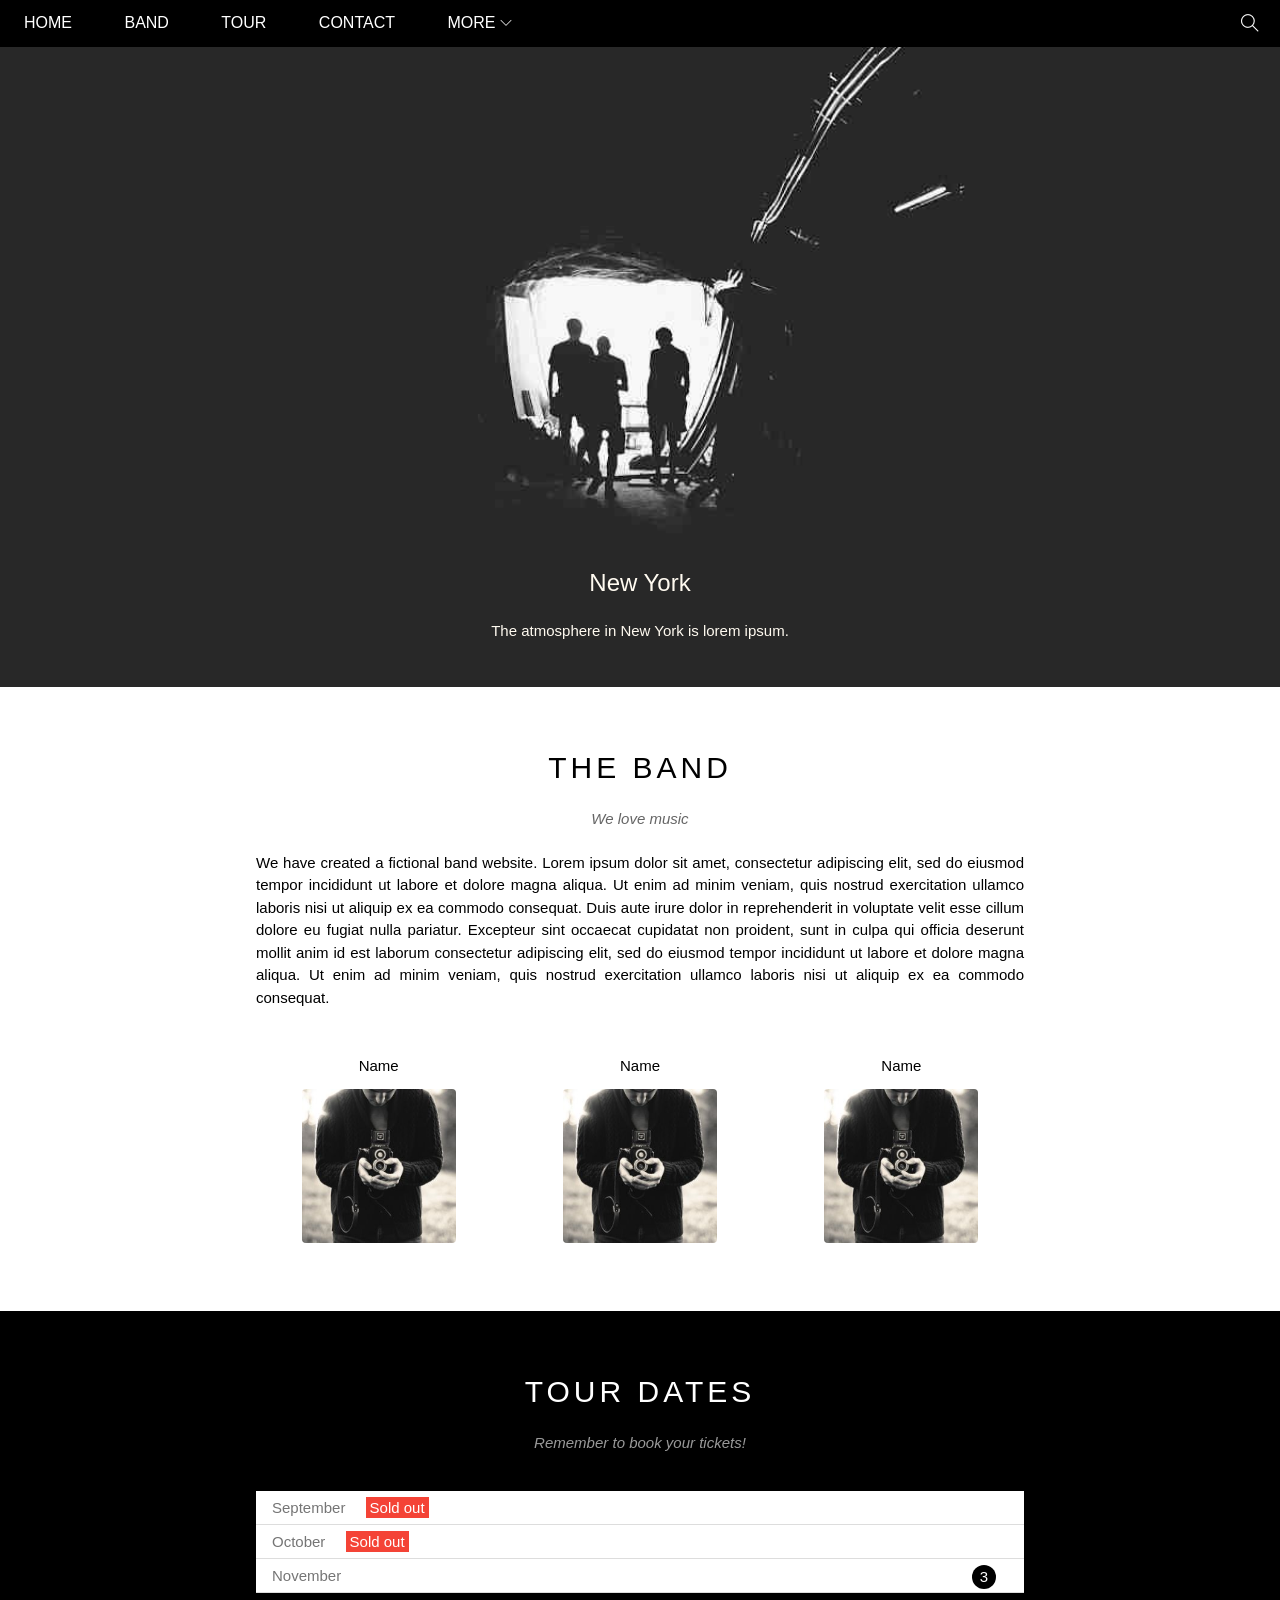
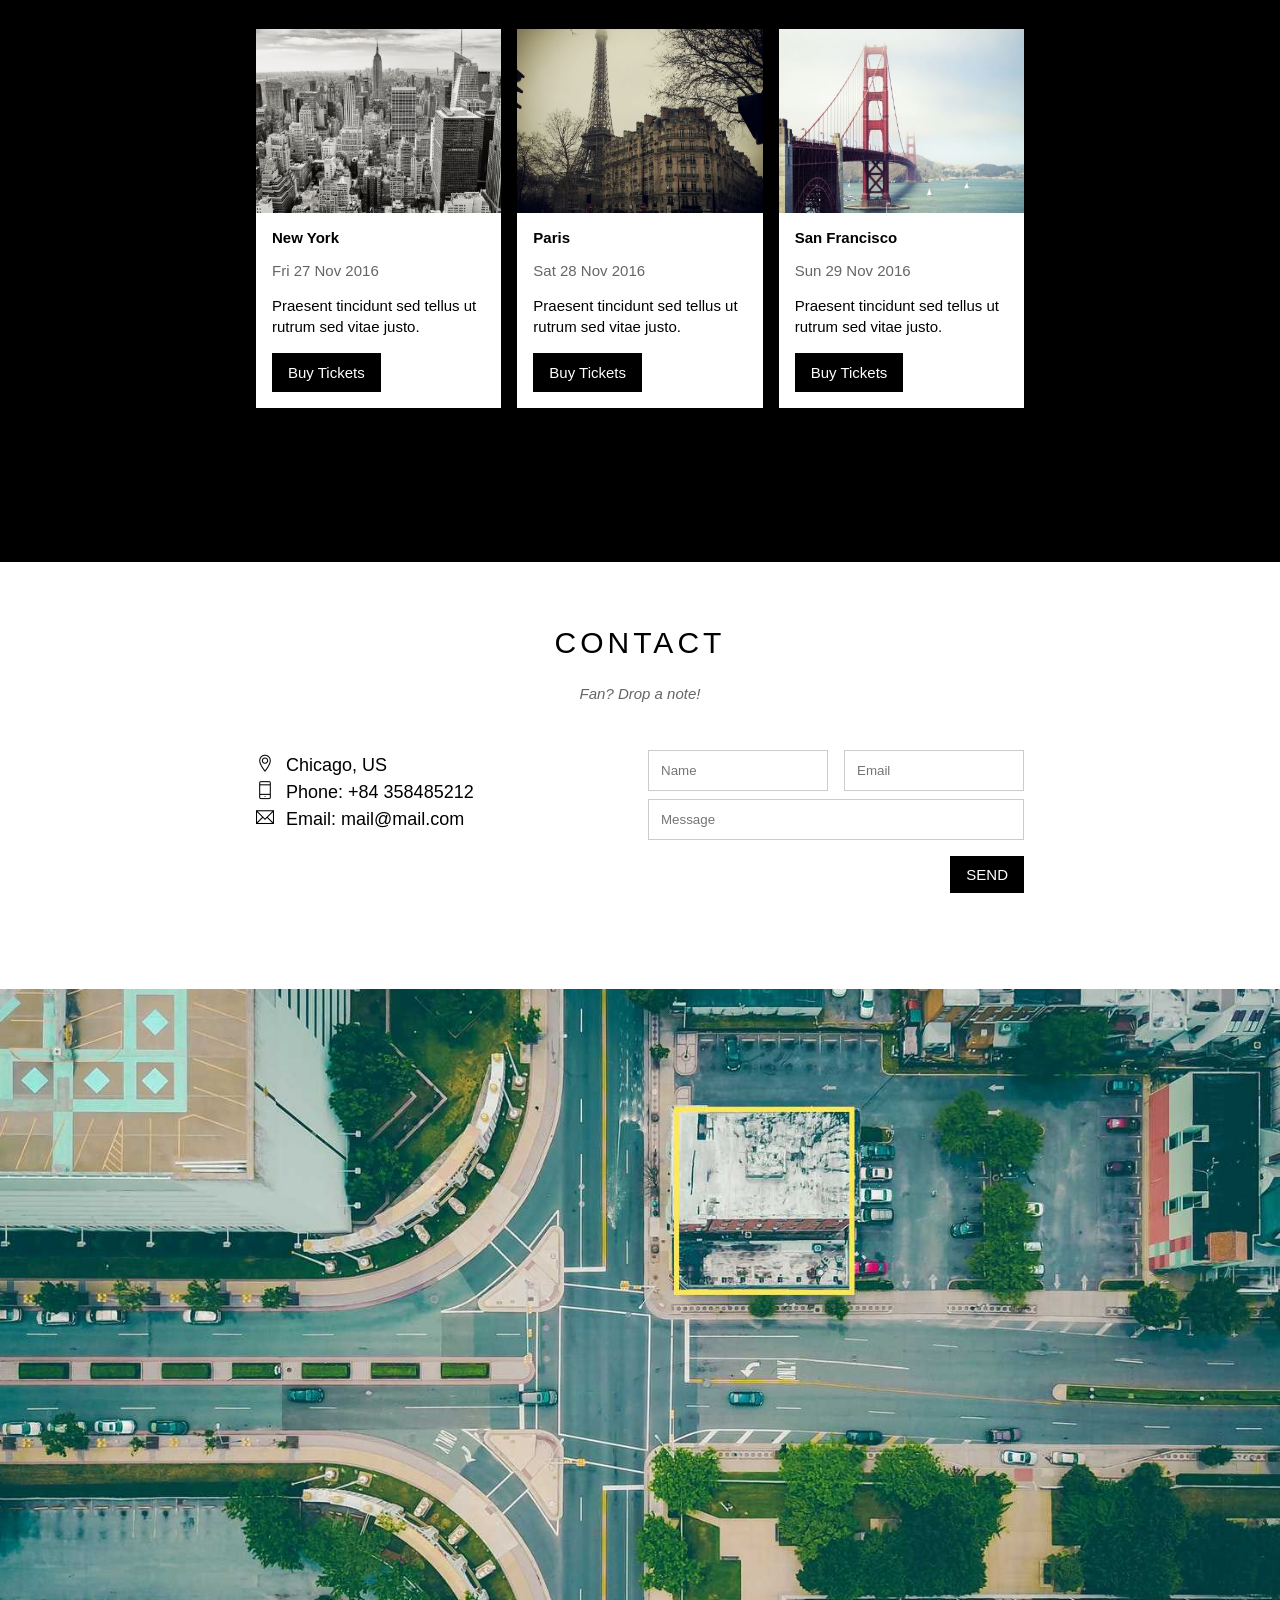
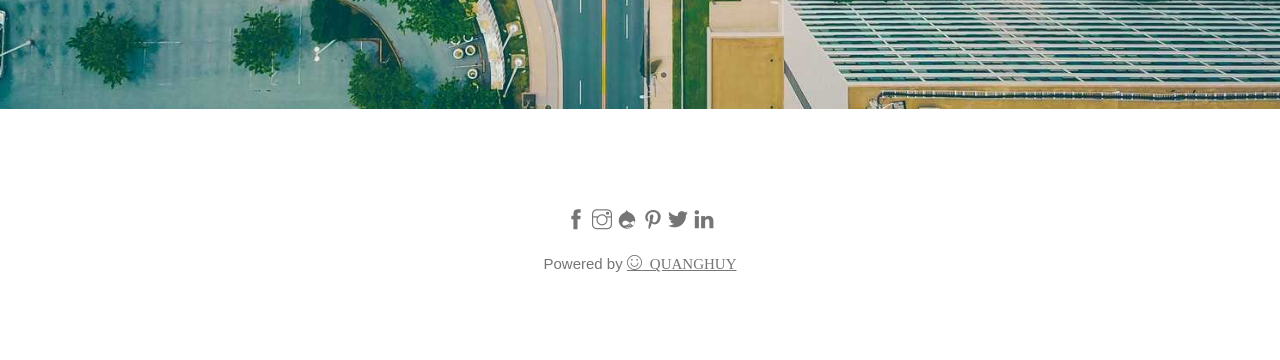
<file: assets/index.html>
<!DOCTYPE html>
<html lang="en">
<head>
    <meta charset="UTF-8">
    <meta name="viewport" content="width=device-width">
    <title>Document</title>
    <link rel="stylesheet" href="./css/styles.css">
    <link rel="stylesheet" href="./font/themify-icons/themify-icons.css">
    <script src="./booking.js"></script>
</head>
<body>
    <div id="main">
        <div id="header">
            <!-- Begin: Nav -->
            <ul id="nav">
                <li><a href="#">Home</a></li>
                <li><a href="#band">Band</a></li>
                <li><a href="#tour">Tour</a></li>
                <li><a href="#contact">Contact</a></li>
                <li>
                    <a href="#">
                        More <i class="nav-arrow-down ti-angle-down"></i> 
                    </a>
                    <ul class="subnav">
                        <li><a href="">Merchandise</a></li>
                        <li><a href="">Extras</a></li>
                        <li><a href="">Media</a></li>
                    </ul>
                </li>
            </ul>
            <!-- End: nav -->

            <!-- Begin:search -->
           <div class="search-wrapper">
            <div class="search-btn">
                <i class="search-icon ti-search"></i>
            </div>
            <input type="text" id="search-input" class="search-input" placeholder="Search..." >
            </div>
            <!-- End:search -->
        </div>

        <div id="slider">
            <div class="text-content">
                <h2 class="text-heading">New York</h2>
                <div class="text-description">The atmosphere in New York is lorem ipsum.</div>

            </div>

        </div>
        <div id="content">
            <!-- About-section -->
            <div id="band" class="content-section">
                <h2 class="section-heading">THE BAND</h2>
                <p class="section-sub-heading">We love music</p>
                <p class="about-text">
                We have created a fictional band website. Lorem ipsum dolor sit amet, consectetur adipiscing elit, sed do eiusmod tempor incididunt ut labore et dolore magna aliqua. Ut enim ad minim veniam, quis nostrud exercitation ullamco laboris nisi ut aliquip ex ea commodo consequat. Duis aute irure dolor in reprehenderit in voluptate velit esse cillum dolore eu fugiat nulla pariatur. Excepteur sint occaecat cupidatat non proident, sunt in culpa qui officia deserunt mollit anim id est laborum consectetur adipiscing elit, sed do eiusmod tempor incididunt ut labore et dolore magna aliqua. Ut enim ad minim veniam, quis nostrud exercitation ullamco laboris nisi ut aliquip ex ea commodo consequat.
                </p>
                <div class="row member-list">
                   <div class="member-item">
                      <p class="member-name">Name</p>
                      <img src="./img/slider/member.jpg" alt="" class="member-img">
                    </div>
                    <div class="member-item">
                      <p class="member-name">Name</p>
                      <img src="./img/slider/member.jpg" alt="" class="member-img">
                    </div>
                    <div class="member-item">
                      <p class="member-name">Name</p>
                      <img src="./img/slider/member.jpg" alt="" class="member-img">
                    </div>
                    <div class="clear"></div>
                </div>
            </div >
            <!-- Tour-section -->
            <div id = "tour" class="tour-section">
             <div class="content-section">
                <h2 class="section-heading text-white">TOUR DATES</h2>
                <p class="section-sub-heading text-white">Remember to book your tickets!</p>
                <!-- Tickets-list -->
                <ul class="tickets-list">
                    <li>September <span class="sold-out text-white">Sold out</span></li>
                    <li>October <span class="sold-out text-white">Sold out</span></li>
                    <li>November <span class="quantity text-white">3</span></li>
                </ul>
                <!-- Place -->
                <div class="row places-list">
                    <div class="col col-third place-item">
                        <img src="./img/placees/newyork.jpg" alt="New York" class="place-img">
                        <div class="place-body">
                            <h3 class="place-heading">New York</h3>
                            <p class="place-time">Fri 27 Nov 2016</p>
                            <p class="place-desc">Praesent tincidunt sed tellus ut rutrum sed vitae justo.</p>
                            <button class="place-buy-btn js-buy-ticket">Buy Tickets</button>
                        </div>
                    </div>
                <div class="col col-third place-item">
                        <img src="./img/placees/paris.jpg" alt="New York" class="place-img">
                        <div class="place-body">
                            <h3 class="place-heading">Paris</h3>
                            <p class="place-time">Sat 28 Nov 2016</p>
                            <p class="place-desc">Praesent tincidunt sed tellus ut rutrum sed vitae justo.</p>
                            <button class="place-buy-btn js-buy-ticket">Buy Tickets</button>
                        </div>
                    </div>
                <div class="col col-third place-item">
                        <img src="./img/placees/sanfran.jpg" alt="New York" class="place-img">
                        <div class="place-body">
                            <h3 class="place-heading">San Francisco</h3>
                            <p class="place-time">Sun 29 Nov 2016</p>
                            <p class="place-desc">Praesent tincidunt sed tellus ut rutrum sed vitae justo.</p>
                            <button class="place-buy-btn js-buy-ticket">Buy Tickets</button>
                        </div>
                    </div>
                 </div>
                 <div class="clear"></div>

            </div>
            </div>
             <!-- Contact-section -->
            <div id = "contact" class="content-section">
                <h2 class="section-heading">CONTACT</h2>
                <p class="section-sub-heading">Fan? Drop a note!</p>
                <div class="row contact-content">
                <div class="col col-half contact-info">
                    <p><i class=" ti-location-pin "></i>Chicago, US</p>
                    <p><i class=" ti-mobile " ></i>Phone: +84 358485212</p>
                    <p><i class="ti-email " ></i>Email: mail@mail.com</p>
                </div>
                <div class="col col-half contact-form">
                    <form id="comment-form">
                        <div class="row">
                            <div class="col col-half">
                                <input type="text" id="name" name="" placeholder="Name" class="form-control" required>
                            </div>
                            <div class="col col-half">
                                <input type="email" id="email" name="" placeholder="Email" class="form-control" required>
                            </div>
                            <div class="clear"></div>
                        </div>
                        <div class="row mt-8">
                            <div class="col col-full">
                                <input type="text" id="message" name="" placeholder="Message" class="form-control" required>
                            </div>
                        </div>
                        <input class="form-submit-btn mt-16" type="submit" value="SEND">
                    </form>
                </div>
            </div>      
        </div>
        <img src="./img/contact/contact.jpg" alt="" class="contact-img">
        <div id="footer">
            <div class="socials-list">
            <a href="https://www.facebook.com/nnchagg"><i class="ti-facebook"></i></a>
            <a href=""><i class="ti-instagram"></i></a>
            <a href=""><i class="ti-drupal"></i></a>
            <a href=""><i class="ti-pinterest"></i></a>
            <a href=""><i class="ti-twitter-alt"></i></a>
            <a href=""><i class="ti-linkedin"></i></a>
            </div>
            <p class="powered-footer">Powered by <a href="https://www.facebook.com/quanghuydeptrainhatvutru" class = "ti-face-smile"> QUANGHUY</a></p>
        </div>
    </div>

    <!-- Modal ticket -->
<div class="modal js-modal">
    <div class="modal-container js-modal-container">
        <div class="modal-close js-modal-close">
            <i class="ti-close"></i>
        </div>
        <header class="modal-header">
            <i class="ti-bag"></i>
            Tickets
        </header>
        <div class="modal-body">
            <label for="ticket-quantity" class="modal-label">
                <i class="ti-shopping-cart"></i>
                Tickets, $15 per person
            </label>
            <input id="ticket-quantity" type="text" class="modal-input" placeholder="How many?" >

            <label for="ticket-email" class="modal-label">
                <i class="ti-user"></i>
                Send To
            </label>
            <input id="ticket-email" type="email" class="modal-input" placeholder="Enter email" >

            <button id="buy-tickets">PAY
                <i class="ti-check"></i>
            </button>          
        </div>
        <footer class="modal-footer">
            <p class="modal-help">Need <a href="">help?</a></p>
        </footer>
    </div>
</div>
<script>
    // Mở modal mua vé
    const buyBtns = document.querySelectorAll('.js-buy-ticket')
    const modal = document.querySelector('.js-modal')
    const modalContainer = document.querySelector('.js-modal-container')
    const modalClose = document.querySelector('.js-modal-close')
    // Hàm hiển thị modal mua vé (thêm class open vào modal)
    function showBuyTickets(){
        modal.classList.add('open')
    
    }
    // Hàm ẩn modal mua vé (gỡ bỏ class open của modal)
    function hideBuyTickets(){
        modal.classList.remove('open')
    
    }
    // Lặp qua từng thẻ button và nghe hành vi click
    for (const buyBtn of buyBtns){
            buyBtn.addEventListener('click', showBuyTickets)
    }
    // Nghe hành vi click vào button close
    modalClose.addEventListener('click', hideBuyTickets)
    modal.addEventListener('click', hideBuyTickets)
    modalContainer.addEventListener('click', function (event){
        event.stopPropagation();
    })
</script>
<script>
    //Mở modal tìm kiếm
    const searchBtn = document.querySelector('.search-btn')
    const input = document.getElementById('search-input')
    const wrapper = document.querySelector('.search-wrapper')
    // mở ,đóng
    searchBtn.addEventListener('click', function(){
        wrapper.classList.toggle('active')
        input.focus()
    })
    document.addEventListener("click", function (e) {
    if (!wrapper.contains(e.target)) {
        wrapper.classList.remove("active");
    }
    });
    // lọc địa điểm
    input.addEventListener("keyup", function () {
    const keyword = this.value.toLowerCase();
    const places = document.querySelectorAll(".place-item");

    places.forEach(function (place) {
        const name = place.querySelector(".place-heading").innerText.toLowerCase();

        if (name.includes(keyword)) {
            place.style.display = "block";
        } else {
            place.style.display = "none";
        }
       });
    });
</script>
<script src="./comment.js"></script>
</body>
</html>
</file>
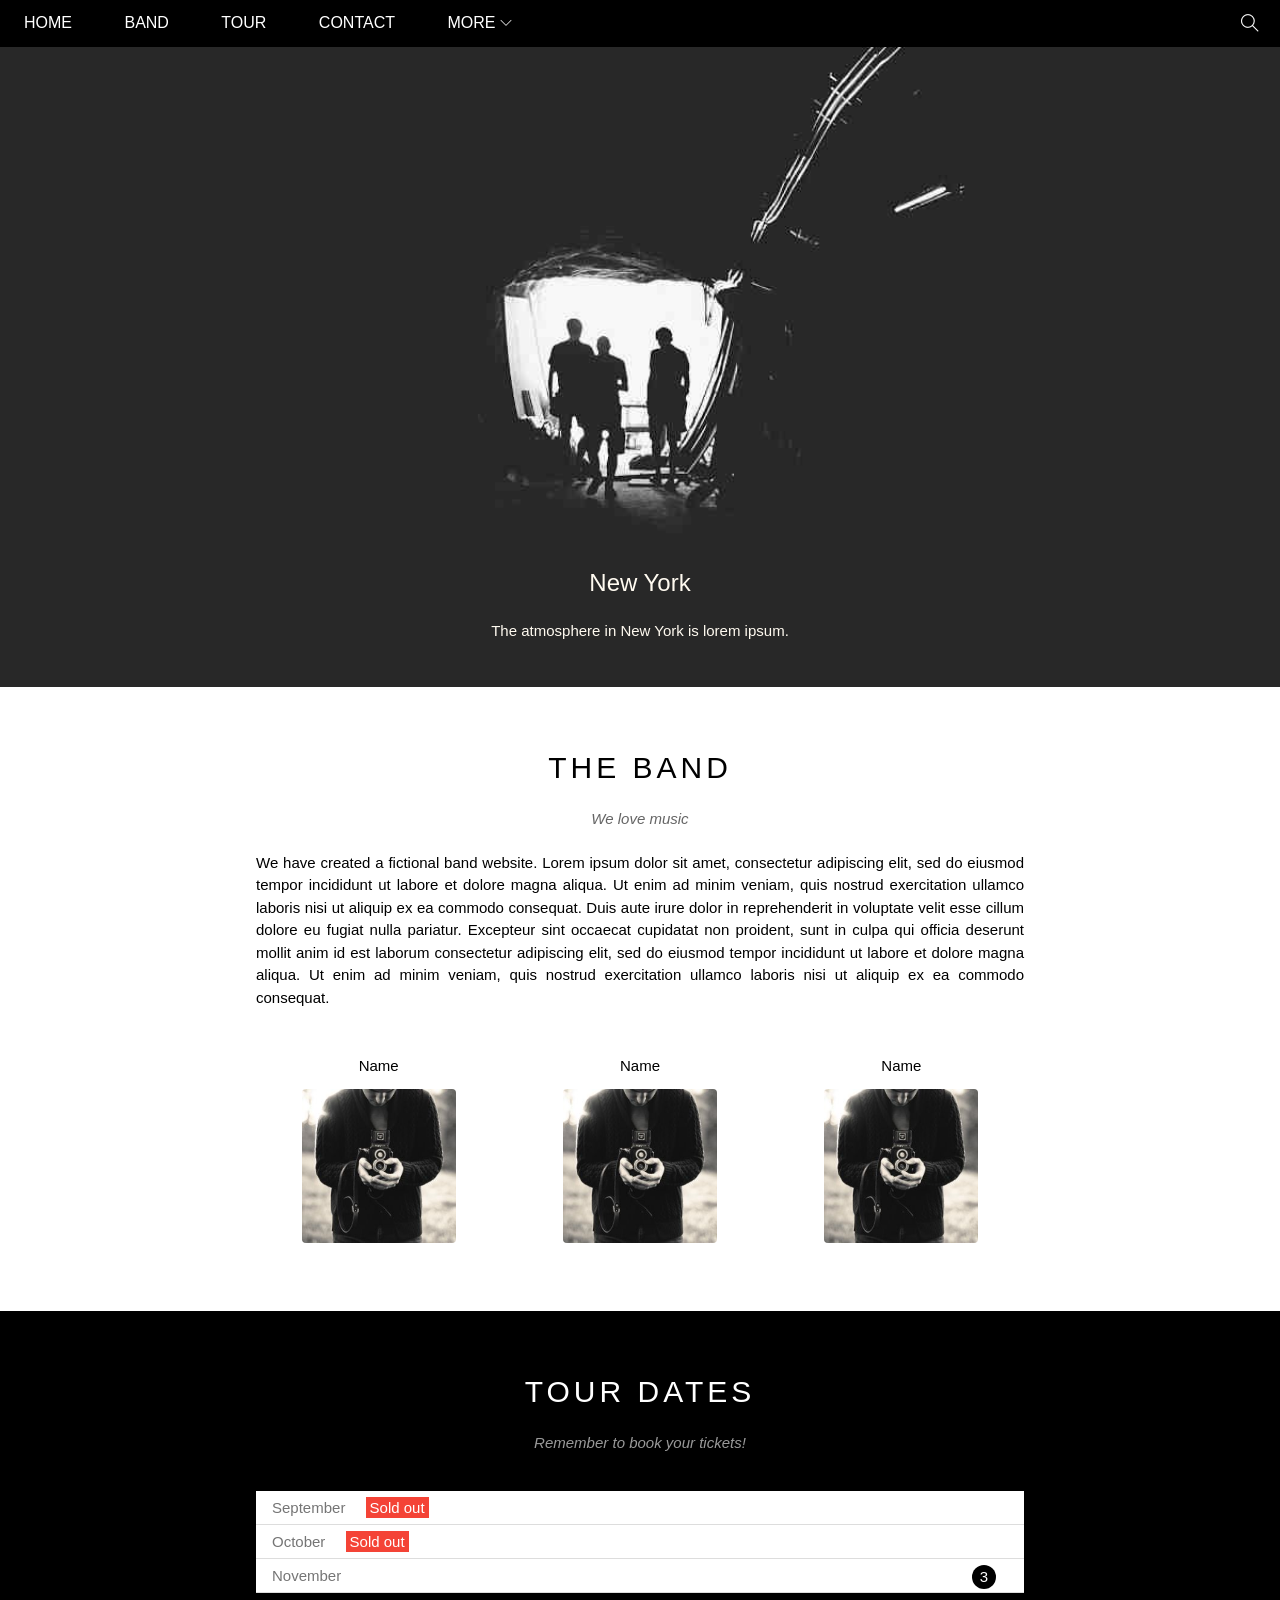
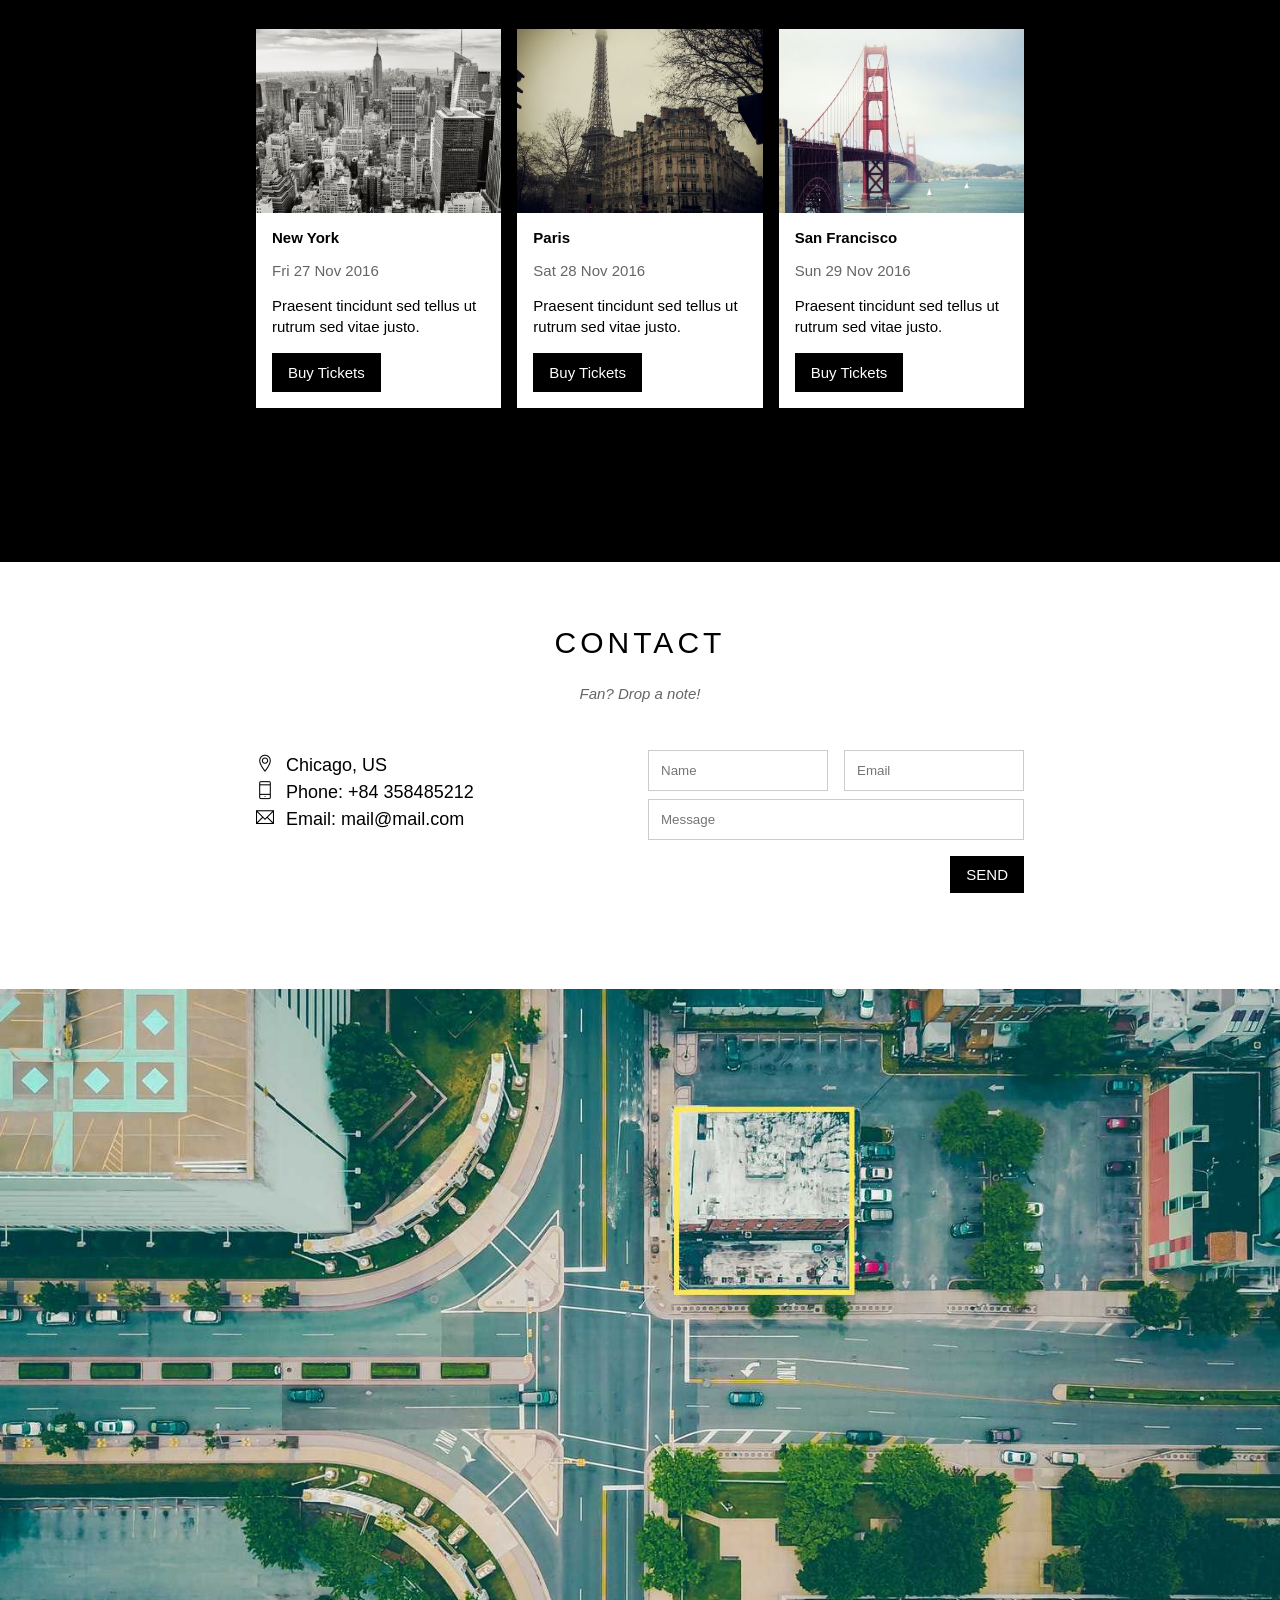
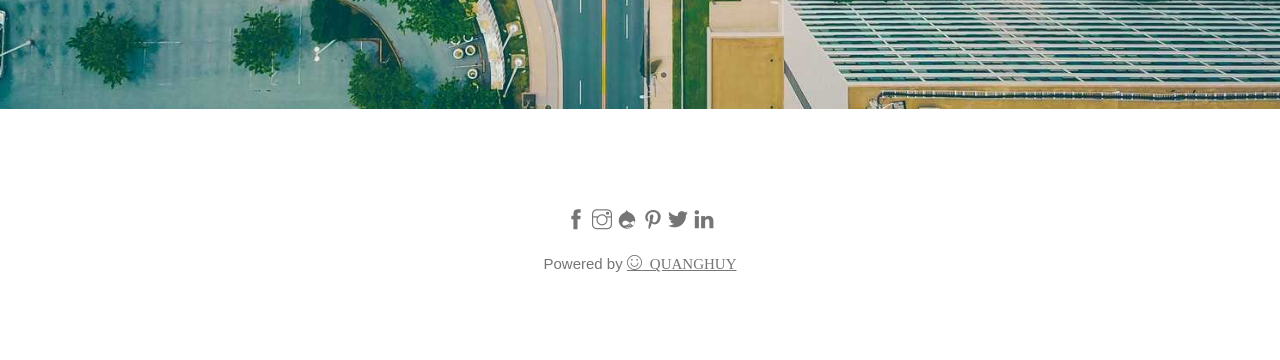
<file: assetsfrontend/index.html>
<!DOCTYPE html>
<html lang="en">
<head>
    <meta charset="UTF-8">
    <meta name="viewport" content="width=device-width">
    <title>Document</title>
    <link rel="stylesheet" href="./css/styles.css">
    <link rel="stylesheet" href="./css/responsive.css">
    <link rel="stylesheet" href="./font/themify-icons/themify-icons.css">
    <script src="./booking.js"></script>
</head>
<body>
    <div id="main">
        <div id="header">
            <button class="mobile-menu-btn js-mobile-menu" type="button" aria-label="Toggle navigation" aria-expanded="false">
                <i class="ti-menu"></i>
            </button>
            <!-- Begin: Nav -->
            <ul id="nav">
                <li><a href="#">Home</a></li>
                <li><a href="#band">Band</a></li>
                <li><a href="#tour">Tour</a></li>
                <li><a href="#contact">Contact</a></li>
                <li>
                    <a href="#">
                        More <i class="nav-arrow-down ti-angle-down"></i> 
                    </a>
                    <ul class="subnav">
                        <li><a href="">Merchandise</a></li>
                        <li><a href="">Extras</a></li>
                        <li><a href="">Media</a></li>
                    </ul>
                </li>
            </ul>
            <!-- End: nav -->

            <!-- Begin:search -->
           <div class="search-wrapper">
            <div class="search-btn">
                <i class="search-icon ti-search"></i>
            </div>
            <input type="text" id="search-input" class="search-input" placeholder="Search..." >
            </div>
            <!-- End:search -->
        </div>

        <div id="slider">
            <div class="text-content">
                <h2 class="text-heading">New York</h2>
                <div class="text-description">The atmosphere in New York is lorem ipsum.</div>

            </div>

        </div>
        <div id="content">
            <!-- About-section -->
            <div id="band" class="content-section">
                <h2 class="section-heading">THE BAND</h2>
                <p class="section-sub-heading">We love music</p>
                <p class="about-text">
                We have created a fictional band website. Lorem ipsum dolor sit amet, consectetur adipiscing elit, sed do eiusmod tempor incididunt ut labore et dolore magna aliqua. Ut enim ad minim veniam, quis nostrud exercitation ullamco laboris nisi ut aliquip ex ea commodo consequat. Duis aute irure dolor in reprehenderit in voluptate velit esse cillum dolore eu fugiat nulla pariatur. Excepteur sint occaecat cupidatat non proident, sunt in culpa qui officia deserunt mollit anim id est laborum consectetur adipiscing elit, sed do eiusmod tempor incididunt ut labore et dolore magna aliqua. Ut enim ad minim veniam, quis nostrud exercitation ullamco laboris nisi ut aliquip ex ea commodo consequat.
                </p>
                <div class="row member-list">
                   <div class="member-item">
                      <p class="member-name">Name</p>
                      <img src="./img/slider/member.jpg" alt="" class="member-img">
                    </div>
                    <div class="member-item">
                      <p class="member-name">Name</p>
                      <img src="./img/slider/member.jpg" alt="" class="member-img">
                    </div>
                    <div class="member-item">
                      <p class="member-name">Name</p>
                      <img src="./img/slider/member.jpg" alt="" class="member-img">
                    </div>
                    <div class="clear"></div>
                </div>
            </div >
            <!-- Tour-section -->
            <div id = "tour" class="tour-section">
             <div class="content-section">
                <h2 class="section-heading text-white">TOUR DATES</h2>
                <p class="section-sub-heading text-white">Remember to book your tickets!</p>
                <!-- Tickets-list -->
                <ul class="tickets-list">
                    <li>September <span class="sold-out text-white">Sold out</span></li>
                    <li>October <span class="sold-out text-white">Sold out</span></li>
                    <li>November <span class="quantity text-white">3</span></li>
                </ul>
                <!-- Place -->
                <div class="row places-list">
                    <div class="col col-third place-item">
                        <img src="./img/placees/newyork.jpg" alt="New York" class="place-img">
                        <div class="place-body">
                            <h3 class="place-heading">New York</h3>
                            <p class="place-time">Fri 27 Nov 2016</p>
                            <p class="place-desc">Praesent tincidunt sed tellus ut rutrum sed vitae justo.</p>
                            <button class="place-buy-btn js-buy-ticket">Buy Tickets</button>
                        </div>
                    </div>
                <div class="col col-third place-item">
                        <img src="./img/placees/paris.jpg" alt="New York" class="place-img">
                        <div class="place-body">
                            <h3 class="place-heading">Paris</h3>
                            <p class="place-time">Sat 28 Nov 2016</p>
                            <p class="place-desc">Praesent tincidunt sed tellus ut rutrum sed vitae justo.</p>
                            <button class="place-buy-btn js-buy-ticket">Buy Tickets</button>
                        </div>
                    </div>
                <div class="col col-third place-item">
                        <img src="./img/placees/sanfran.jpg" alt="New York" class="place-img">
                        <div class="place-body">
                            <h3 class="place-heading">San Francisco</h3>
                            <p class="place-time">Sun 29 Nov 2016</p>
                            <p class="place-desc">Praesent tincidunt sed tellus ut rutrum sed vitae justo.</p>
                            <button class="place-buy-btn js-buy-ticket">Buy Tickets</button>
                        </div>
                    </div>
                 </div>
                 <div class="clear"></div>

            </div>
            </div>
             <!-- Contact-section -->
            <div id = "contact" class="content-section">
                <h2 class="section-heading">CONTACT</h2>
                <p class="section-sub-heading">Fan? Drop a note!</p>
                <div class="row contact-content">
                <div class="col col-half contact-info">
                    <p><i class=" ti-location-pin "></i>Chicago, US</p>
                    <p><i class=" ti-mobile " ></i>Phone: +84 358485212</p>
                    <p><i class="ti-email " ></i>Email: mail@mail.com</p>
                </div>
                <div class="col col-half contact-form">
                    <form id="comment-form">
                        <div class="row">
                            <div class="col col-half">
                                <input type="text" id="name" name="" placeholder="Name" class="form-control" required>
                            </div>
                            <div class="col col-half">
                                <input type="email" id="email" name="" placeholder="Email" class="form-control" required>
                            </div>
                            <div class="clear"></div>
                        </div>
                        <div class="row mt-8">
                            <div class="col col-full">
                                <input type="text" id="message" name="" placeholder="Message" class="form-control" required>
                            </div>
                        </div>
                        <input class="form-submit-btn mt-16" type="submit" value="SEND">
                    </form>
                </div>
            </div>      
        </div>
        <img src="./img/contact/contact.jpg" alt="" class="contact-img">
        <div id="footer">
            <div class="socials-list">
            <a href="https://www.facebook.com/nnchagg"><i class="ti-facebook"></i></a>
            <a href=""><i class="ti-instagram"></i></a>
            <a href=""><i class="ti-drupal"></i></a>
            <a href=""><i class="ti-pinterest"></i></a>
            <a href=""><i class="ti-twitter-alt"></i></a>
            <a href=""><i class="ti-linkedin"></i></a>
            </div>
            <p class="powered-footer">Powered by <a href="https://www.facebook.com/quanghuydeptrainhatvutru" class = "ti-face-smile"> QUANGHUY</a></p>
        </div>
    </div>

    <!-- Modal ticket -->
<div class="modal js-modal">
    <div class="modal-container js-modal-container">
        <div class="modal-close js-modal-close">
            <i class="ti-close"></i>
        </div>
        <header class="modal-header">
            <i class="ti-bag"></i>
            Tickets
        </header>
        <div class="modal-body">
            <label for="ticket-quantity" class="modal-label">
                <i class="ti-shopping-cart"></i>
                Tickets, $15 per person
            </label>
            <input id="ticket-quantity" type="text" class="modal-input" placeholder="How many?" >

            <label for="ticket-email" class="modal-label">
                <i class="ti-user"></i>
                Send To
            </label>
            <input id="ticket-email" type="email" class="modal-input" placeholder="Enter email" >

            <button id="buy-tickets">PAY
                <i class="ti-check"></i>
            </button>          
        </div>
        <footer class="modal-footer">
            <p class="modal-help">Need <a href="">help?</a></p>
        </footer>
    </div>
</div>
<script>
    // Mở modal mua vé
    const buyBtns = document.querySelectorAll('.js-buy-ticket')
    const modal = document.querySelector('.js-modal')
    const modalContainer = document.querySelector('.js-modal-container')
    const modalClose = document.querySelector('.js-modal-close')
    // Hàm hiển thị modal mua vé (thêm class open vào modal)
    function showBuyTickets(){
        modal.classList.add('open')
    
    }
    // Hàm ẩn modal mua vé (gỡ bỏ class open của modal)
    function hideBuyTickets(){
        modal.classList.remove('open')
    
    }
    // Lặp qua từng thẻ button và nghe hành vi click
    for (const buyBtn of buyBtns){
            buyBtn.addEventListener('click', showBuyTickets)
    }
    // Nghe hành vi click vào button close
    modalClose.addEventListener('click', hideBuyTickets)
    modal.addEventListener('click', hideBuyTickets)
    modalContainer.addEventListener('click', function (event){
        event.stopPropagation();
    })
</script>
<script>
    //Mở modal tìm kiếm
    const searchBtn = document.querySelector('.search-btn')
    const input = document.getElementById('search-input')
    const wrapper = document.querySelector('.search-wrapper')
    // mở ,đóng
    searchBtn.addEventListener('click', function(){
        wrapper.classList.toggle('active')
        input.focus()
    })
    document.addEventListener("click", function (e) {
    if (!wrapper.contains(e.target)) {
        wrapper.classList.remove("active");
    }
    });
    // lọc địa điểm
    input.addEventListener("keyup", function () {
    const keyword = this.value.toLowerCase();
    const places = document.querySelectorAll(".place-item");

    places.forEach(function (place) {
        const name = place.querySelector(".place-heading").innerText.toLowerCase();

        if (name.includes(keyword)) {
            place.style.display = "block";
        } else {
            place.style.display = "none";
        }
       });
    });
</script>
<script>
    const header = document.getElementById('header')
    const mobileMenuBtn = document.querySelector('.js-mobile-menu')

    mobileMenuBtn.addEventListener('click', function () {
        header.classList.toggle('nav-open')
        const isOpen = header.classList.contains('nav-open')
        mobileMenuBtn.setAttribute('aria-expanded', isOpen)
    })
</script>
<script src="./comment.js"></script>
</body>
</html>
</file>
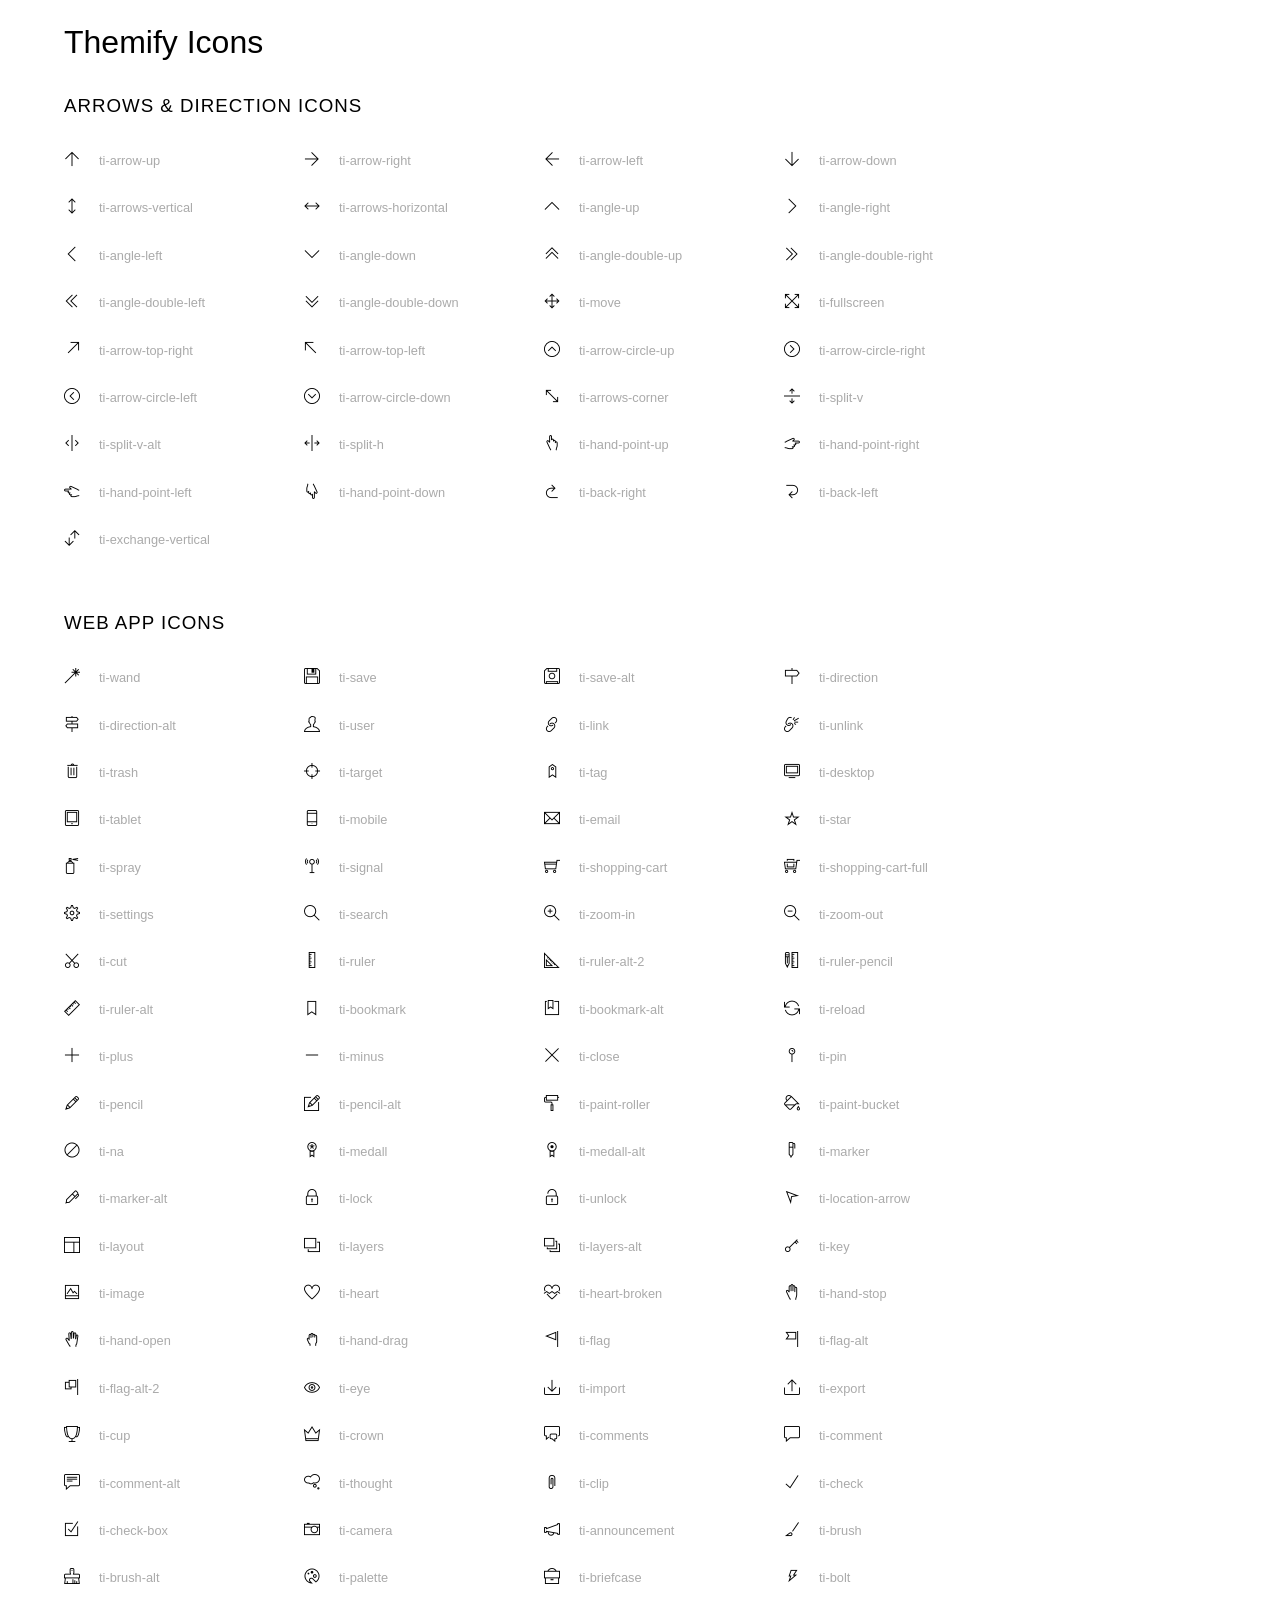
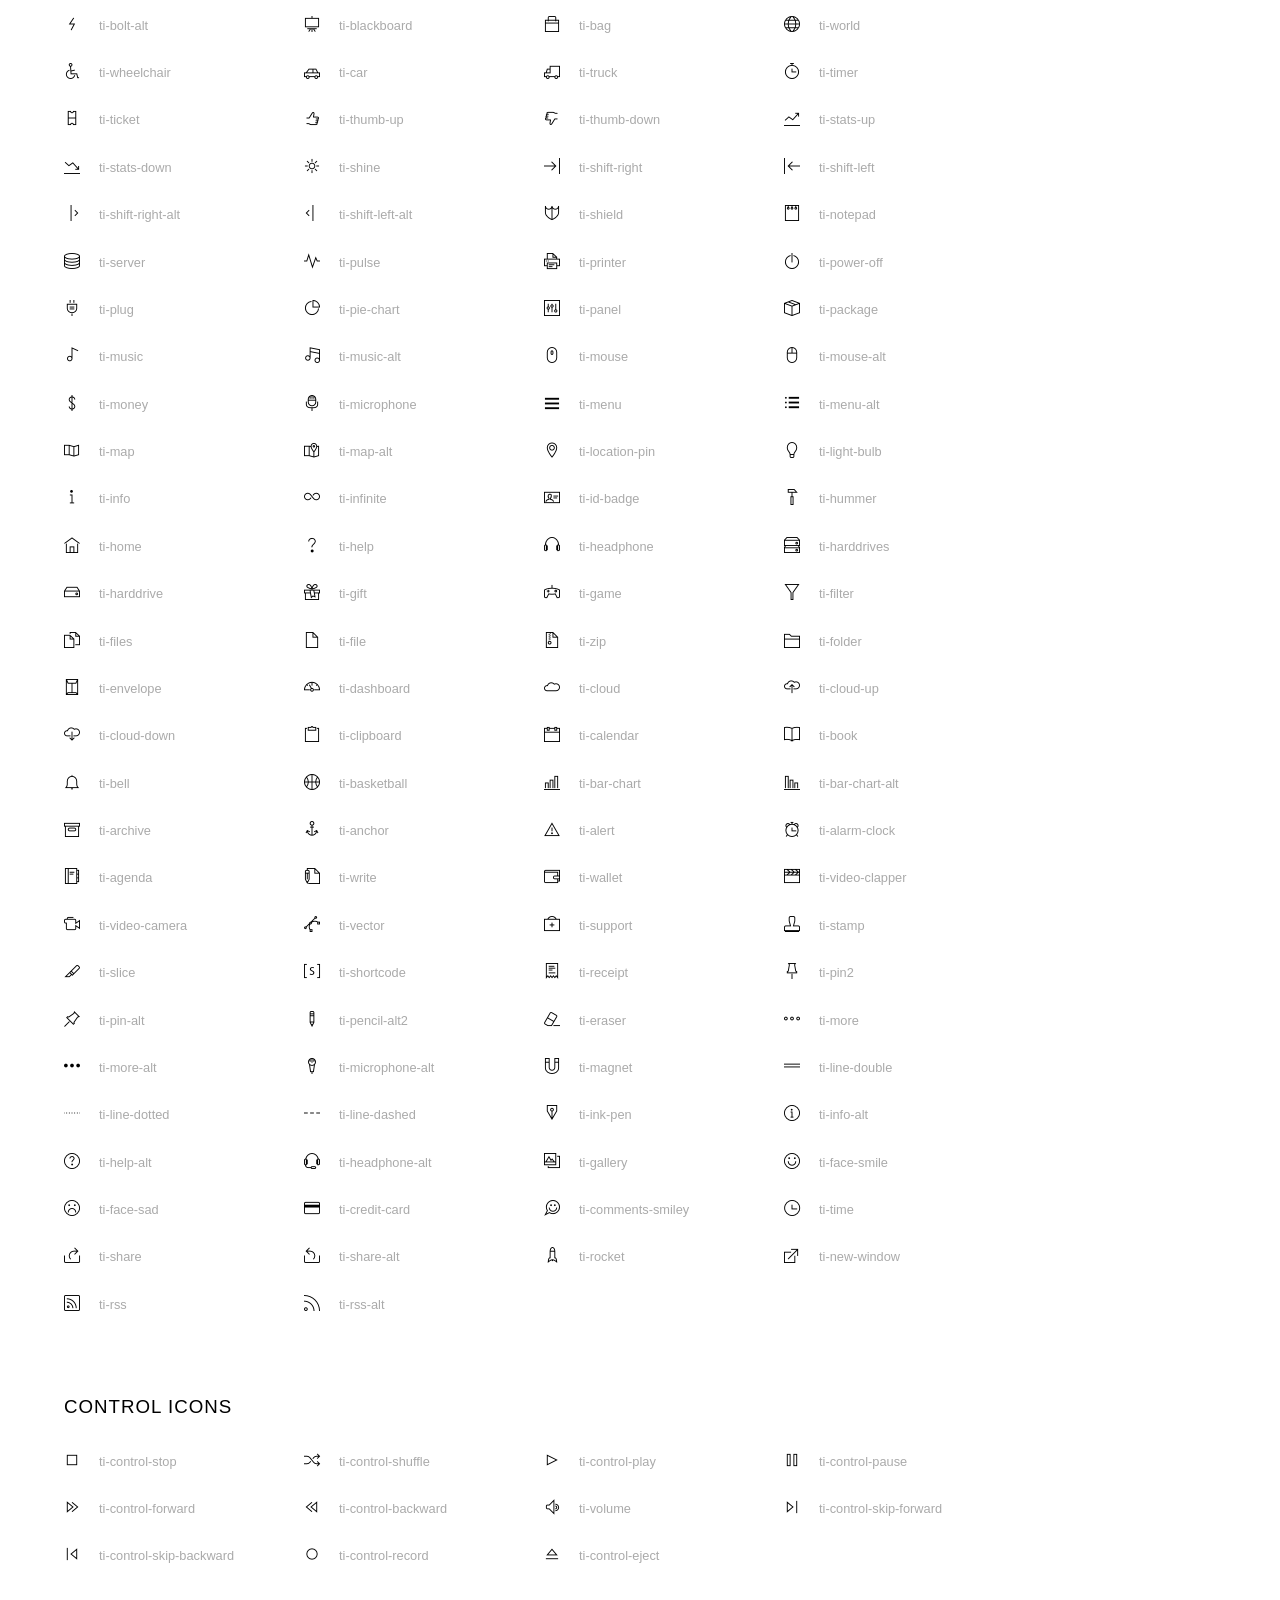
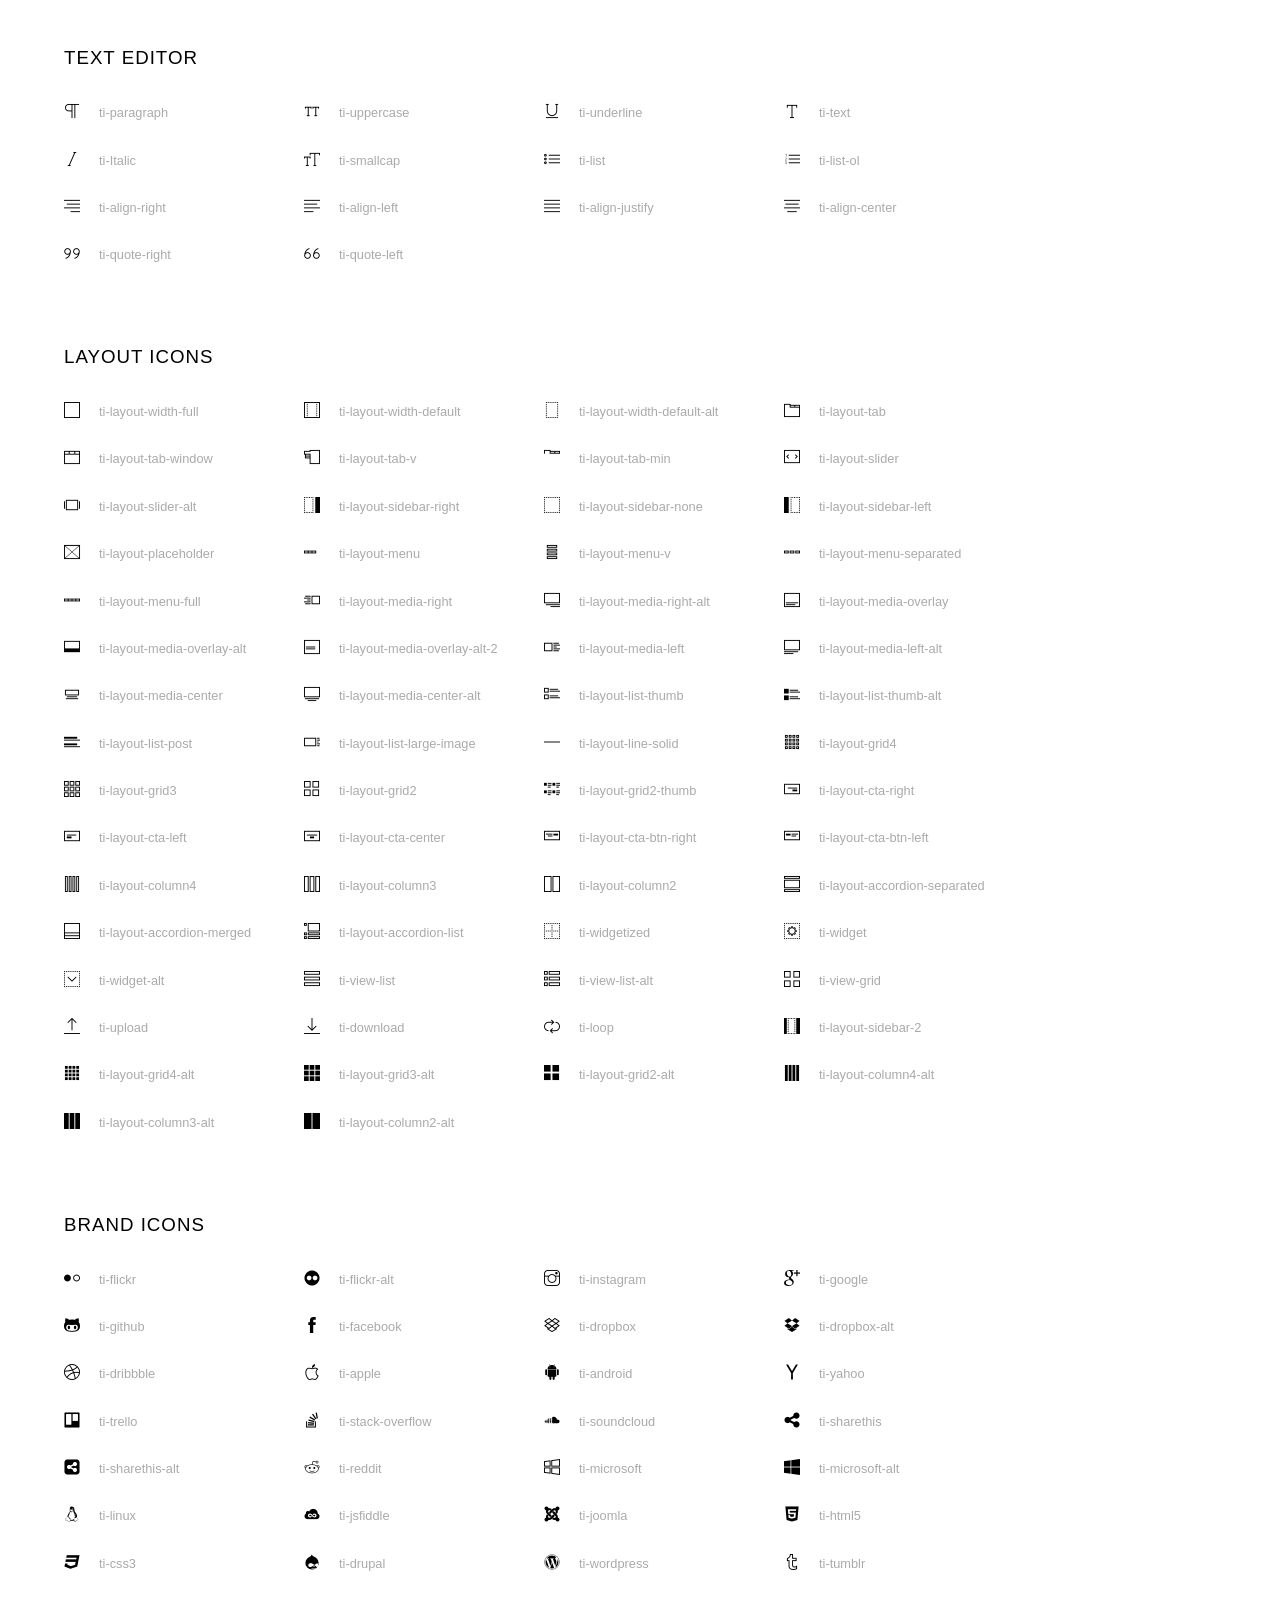
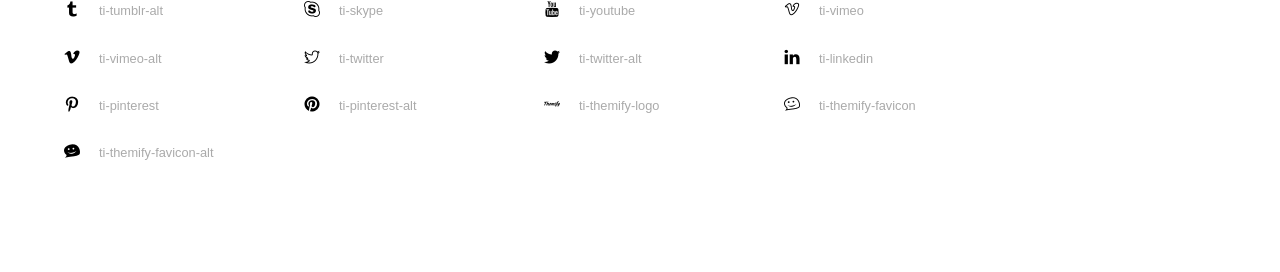
<file: assets/font/themify-icons/index.html>
<!doctype html>
<html>
<head>
	<meta charset="utf-8">
	<title>Themify Icon Font</title>
	<meta name="viewport" content="width=device-width">
	<link rel="stylesheet" href="demo-files/demo.css">
	<link rel="stylesheet" href="themify-icons.css">
	<!--[if lt IE 8]><!-->
	<link rel="stylesheet" href="ie7/ie7.css">
	<!--<![endif]-->
</head>
<body>
	<h1>Themify Icons</h1>

	<div class="icon-section">

		<div class="icon-section">
			<h3>Arrows &amp; Direction Icons </h3>

			<div class="icon-container">
				<span class="ti-arrow-up"></span><span class="icon-name"> ti-arrow-up</span>
			</div>
			<div class="icon-container">
				<span class="ti-arrow-right"></span><span class="icon-name"> ti-arrow-right</span>
			</div>
			<div class="icon-container">
				<span class="ti-arrow-left"></span><span class="icon-name"> ti-arrow-left</span>
			</div>
			<div class="icon-container">
				<span class="ti-arrow-down"></span><span class="icon-name"> ti-arrow-down</span>
			</div>
			<div class="icon-container">
				<span class="ti-arrows-vertical"></span><span class="icon-name"> ti-arrows-vertical</span>
			</div>
			<div class="icon-container">
				<span class="ti-arrows-horizontal"></span><span class="icon-name"> ti-arrows-horizontal</span>
			</div>
			<div class="icon-container">
				<span class="ti-angle-up"></span><span class="icon-name"> ti-angle-up</span>
			</div>
			<div class="icon-container">
				<span class="ti-angle-right"></span><span class="icon-name"> ti-angle-right</span>
			</div>
			<div class="icon-container">
				<span class="ti-angle-left"></span><span class="icon-name"> ti-angle-left</span>
			</div>
			<div class="icon-container">
				<span class="ti-angle-down"></span><span class="icon-name"> ti-angle-down</span>
			</div>	
			<div class="icon-container">
				<span class="ti-angle-double-up"></span><span class="icon-name"> ti-angle-double-up</span>
			</div>
			<div class="icon-container">
				<span class="ti-angle-double-right"></span><span class="icon-name"> ti-angle-double-right</span>
			</div>
			<div class="icon-container">
				<span class="ti-angle-double-left"></span><span class="icon-name"> ti-angle-double-left</span>
			</div>
			<div class="icon-container">
				<span class="ti-angle-double-down"></span><span class="icon-name"> ti-angle-double-down</span>
			</div>					
			<div class="icon-container">
				<span class="ti-move"></span><span class="icon-name"> ti-move</span>
			</div>
			<div class="icon-container">
				<span class="ti-fullscreen"></span><span class="icon-name"> ti-fullscreen</span>
			</div>
			<div class="icon-container">
				<span class="ti-arrow-top-right"></span><span class="icon-name"> ti-arrow-top-right</span>
			</div>
			<div class="icon-container">
				<span class="ti-arrow-top-left"></span><span class="icon-name"> ti-arrow-top-left</span>
			</div>
			<div class="icon-container">
				<span class="ti-arrow-circle-up"></span><span class="icon-name"> ti-arrow-circle-up</span>
			</div>
			<div class="icon-container">
				<span class="ti-arrow-circle-right"></span><span class="icon-name"> ti-arrow-circle-right</span>
			</div>
			<div class="icon-container">
				<span class="ti-arrow-circle-left"></span><span class="icon-name"> ti-arrow-circle-left</span>
			</div>
			<div class="icon-container">
				<span class="ti-arrow-circle-down"></span><span class="icon-name"> ti-arrow-circle-down</span>
			</div>
			<div class="icon-container">
				<span class="ti-arrows-corner"></span><span class="icon-name"> ti-arrows-corner</span>
			</div>
			<div class="icon-container">
				<span class="ti-split-v"></span><span class="icon-name"> ti-split-v</span>
			</div>

			<div class="icon-container">
				<span class="ti-split-v-alt"></span><span class="icon-name"> ti-split-v-alt</span>
			</div>
			<div class="icon-container">
				<span class="ti-split-h"></span><span class="icon-name"> ti-split-h</span>
			</div>
			<div class="icon-container">
				<span class="ti-hand-point-up"></span><span class="icon-name"> ti-hand-point-up</span>
			</div>
			<div class="icon-container">
				<span class="ti-hand-point-right"></span><span class="icon-name"> ti-hand-point-right</span>
			</div>
			<div class="icon-container">
				<span class="ti-hand-point-left"></span><span class="icon-name"> ti-hand-point-left</span>
			</div>
			<div class="icon-container">
				<span class="ti-hand-point-down"></span><span class="icon-name"> ti-hand-point-down</span>
			</div>
			<div class="icon-container">
				<span class="ti-back-right"></span><span class="icon-name"> ti-back-right</span>
			</div>
			<div class="icon-container">
				<span class="ti-back-left"></span><span class="icon-name"> ti-back-left</span>
			</div>
			<div class="icon-container">
				<span class="ti-exchange-vertical"></span><span class="icon-name"> ti-exchange-vertical</span>
			</div>

		</div> <!-- Arrows Icons -->



		<h3>Web App Icons</h3>
		
		<div class="icon-section">

			<div class="icon-container">
				<span class="ti-wand"></span><span class="icon-name"> ti-wand</span>
			</div>
			<div class="icon-container">
				<span class="ti-save"></span><span class="icon-name"> ti-save</span>
			</div>
			<div class="icon-container">
				<span class="ti-save-alt"></span><span class="icon-name"> ti-save-alt</span>
			</div>

			<div class="icon-container">
				<span class="ti-direction"></span><span class="icon-name"> ti-direction</span>
			</div>
			<div class="icon-container">
				<span class="ti-direction-alt"></span><span class="icon-name"> ti-direction-alt</span>
			</div>
			<div class="icon-container">
				<span class="ti-user"></span><span class="icon-name"> ti-user</span>
			</div>
			<div class="icon-container">
				<span class="ti-link"></span><span class="icon-name"> ti-link</span>
			</div>
			<div class="icon-container">
				<span class="ti-unlink"></span><span class="icon-name"> ti-unlink</span>
			</div>
			<div class="icon-container">
				<span class="ti-trash"></span><span class="icon-name"> ti-trash</span>
			</div>
			<div class="icon-container">
				<span class="ti-target"></span><span class="icon-name"> ti-target</span>
			</div>
			<div class="icon-container">
				<span class="ti-tag"></span><span class="icon-name"> ti-tag</span>
			</div>
			<div class="icon-container">
				<span class="ti-desktop"></span><span class="icon-name"> ti-desktop</span>
			</div>
			<div class="icon-container">
				<span class="ti-tablet"></span><span class="icon-name"> ti-tablet</span>
			</div>
			<div class="icon-container">
				<span class="ti-mobile"></span><span class="icon-name"> ti-mobile</span>
			</div>
			<div class="icon-container">
				<span class="ti-email"></span><span class="icon-name"> ti-email</span>
			</div>	
			<div class="icon-container">
				<span class="ti-star"></span><span class="icon-name"> ti-star</span>
			</div>
			<div class="icon-container">
				<span class="ti-spray"></span><span class="icon-name"> ti-spray</span>
			</div>
			<div class="icon-container">
				<span class="ti-signal"></span><span class="icon-name"> ti-signal</span>
			</div>
			<div class="icon-container">
				<span class="ti-shopping-cart"></span><span class="icon-name"> ti-shopping-cart</span>
			</div>
			<div class="icon-container">
				<span class="ti-shopping-cart-full"></span><span class="icon-name"> ti-shopping-cart-full</span>
			</div>
			<div class="icon-container">
				<span class="ti-settings"></span><span class="icon-name"> ti-settings</span>
			</div>
			<div class="icon-container">
				<span class="ti-search"></span><span class="icon-name"> ti-search</span>
			</div>
			<div class="icon-container">
				<span class="ti-zoom-in"></span><span class="icon-name"> ti-zoom-in</span>
			</div>
			<div class="icon-container">
				<span class="ti-zoom-out"></span><span class="icon-name"> ti-zoom-out</span>
			</div>
			<div class="icon-container">
				<span class="ti-cut"></span><span class="icon-name"> ti-cut</span>
			</div>
			<div class="icon-container">
				<span class="ti-ruler"></span><span class="icon-name"> ti-ruler</span>
			</div>
			<div class="icon-container">
				<span class="ti-ruler-alt-2"></span><span class="icon-name"> ti-ruler-alt-2</span>
			</div>			
			<div class="icon-container">
				<span class="ti-ruler-pencil"></span><span class="icon-name"> ti-ruler-pencil</span>
			</div>
			<div class="icon-container">
				<span class="ti-ruler-alt"></span><span class="icon-name"> ti-ruler-alt</span>
			</div>
			<div class="icon-container">
				<span class="ti-bookmark"></span><span class="icon-name"> ti-bookmark</span>
			</div>
			<div class="icon-container">
				<span class="ti-bookmark-alt"></span><span class="icon-name"> ti-bookmark-alt</span>
			</div>
			<div class="icon-container">
				<span class="ti-reload"></span><span class="icon-name"> ti-reload</span>
			</div>
			<div class="icon-container">
				<span class="ti-plus"></span><span class="icon-name"> ti-plus</span>
			</div>
			<div class="icon-container">
				<span class="ti-minus"></span><span class="icon-name"> ti-minus</span>
			</div>
			<div class="icon-container">
				<span class="ti-close"></span><span class="icon-name"> ti-close</span>
			</div>			
			<div class="icon-container">
				<span class="ti-pin"></span><span class="icon-name"> ti-pin</span>
			</div>
			<div class="icon-container">
				<span class="ti-pencil"></span><span class="icon-name"> ti-pencil</span>
			</div>
					
		  	<div class="icon-container">
				<span class="ti-pencil-alt"></span><span class="icon-name"> ti-pencil-alt</span>
			</div>
			<div class="icon-container">
				<span class="ti-paint-roller"></span><span class="icon-name"> ti-paint-roller</span>
			</div>
			<div class="icon-container">
				<span class="ti-paint-bucket"></span><span class="icon-name"> ti-paint-bucket</span>
			</div>
			<div class="icon-container">
				<span class="ti-na"></span><span class="icon-name"> ti-na</span>
			</div>
			<div class="icon-container">
				<span class="ti-medall"></span><span class="icon-name"> ti-medall</span>
			</div>
			<div class="icon-container">
				<span class="ti-medall-alt"></span><span class="icon-name"> ti-medall-alt</span>
			</div>
			<div class="icon-container">
				<span class="ti-marker"></span><span class="icon-name"> ti-marker</span>
			</div>
			<div class="icon-container">
				<span class="ti-marker-alt"></span><span class="icon-name"> ti-marker-alt</span>
			</div>

			<div class="icon-container">
				<span class="ti-lock"></span><span class="icon-name"> ti-lock</span>
			</div>
			<div class="icon-container">
				<span class="ti-unlock"></span><span class="icon-name"> ti-unlock</span>
			</div>
			<div class="icon-container">
				<span class="ti-location-arrow"></span><span class="icon-name"> ti-location-arrow</span>
			</div>
			<div class="icon-container">
				<span class="ti-layout"></span><span class="icon-name"> ti-layout</span>
			</div>
			<div class="icon-container">
				<span class="ti-layers"></span><span class="icon-name"> ti-layers</span>
			</div>
			<div class="icon-container">
				<span class="ti-layers-alt"></span><span class="icon-name"> ti-layers-alt</span>
			</div>
			<div class="icon-container">
				<span class="ti-key"></span><span class="icon-name"> ti-key</span>
			</div>
			<div class="icon-container">
				<span class="ti-image"></span><span class="icon-name"> ti-image</span>
			</div>
			<div class="icon-container">
				<span class="ti-heart"></span><span class="icon-name"> ti-heart</span>
			</div>
			<div class="icon-container">
				<span class="ti-heart-broken"></span><span class="icon-name"> ti-heart-broken</span>
			</div>
			<div class="icon-container">
				<span class="ti-hand-stop"></span><span class="icon-name"> ti-hand-stop</span>
			</div>
			<div class="icon-container">
				<span class="ti-hand-open"></span><span class="icon-name"> ti-hand-open</span>
			</div>
			<div class="icon-container">
				<span class="ti-hand-drag"></span><span class="icon-name"> ti-hand-drag</span>
			</div>
			<div class="icon-container">
				<span class="ti-flag"></span><span class="icon-name"> ti-flag</span>
			</div>
			<div class="icon-container">
				<span class="ti-flag-alt"></span><span class="icon-name"> ti-flag-alt</span>
			</div>
			<div class="icon-container">
				<span class="ti-flag-alt-2"></span><span class="icon-name"> ti-flag-alt-2</span>
			</div>
			<div class="icon-container">
				<span class="ti-eye"></span><span class="icon-name"> ti-eye</span>
			</div>
			<div class="icon-container">
				<span class="ti-import"></span><span class="icon-name"> ti-import</span>
			</div>			
			<div class="icon-container">
				<span class="ti-export"></span><span class="icon-name"> ti-export</span>
			</div>
			<div class="icon-container">
				<span class="ti-cup"></span><span class="icon-name"> ti-cup</span>
			</div>
			<div class="icon-container">
				<span class="ti-crown"></span><span class="icon-name"> ti-crown</span>
			</div>
			<div class="icon-container">
				<span class="ti-comments"></span><span class="icon-name"> ti-comments</span>
			</div>
			<div class="icon-container">
				<span class="ti-comment"></span><span class="icon-name"> ti-comment</span>
			</div>
			<div class="icon-container">
				<span class="ti-comment-alt"></span><span class="icon-name"> ti-comment-alt</span>
			</div>
			<div class="icon-container">
				<span class="ti-thought"></span><span class="icon-name"> ti-thought</span>
			</div>			
			<div class="icon-container">
				<span class="ti-clip"></span><span class="icon-name"> ti-clip</span>
			</div>

			<div class="icon-container">
				<span class="ti-check"></span><span class="icon-name"> ti-check</span>
			</div>
			<div class="icon-container">
				<span class="ti-check-box"></span><span class="icon-name"> ti-check-box</span>
			</div>
			<div class="icon-container">
				<span class="ti-camera"></span><span class="icon-name"> ti-camera</span>
			</div>
			<div class="icon-container">
				<span class="ti-announcement"></span><span class="icon-name"> ti-announcement</span>
			</div>
			<div class="icon-container">
				<span class="ti-brush"></span><span class="icon-name"> ti-brush</span>
			</div>
			<div class="icon-container">
				<span class="ti-brush-alt"></span><span class="icon-name"> ti-brush-alt</span>
			</div>
			<div class="icon-container">
				<span class="ti-palette"></span><span class="icon-name"> ti-palette</span>
			</div>			
			<div class="icon-container">
				<span class="ti-briefcase"></span><span class="icon-name"> ti-briefcase</span>
			</div>
			<div class="icon-container">
				<span class="ti-bolt"></span><span class="icon-name"> ti-bolt</span>
			</div>
			<div class="icon-container">
				<span class="ti-bolt-alt"></span><span class="icon-name"> ti-bolt-alt</span>
			</div>
			<div class="icon-container">
				<span class="ti-blackboard"></span><span class="icon-name"> ti-blackboard</span>
			</div>
			<div class="icon-container">
				<span class="ti-bag"></span><span class="icon-name"> ti-bag</span>
			</div>
			<div class="icon-container">
				<span class="ti-world"></span><span class="icon-name"> ti-world</span>
			</div>
			<div class="icon-container">
				<span class="ti-wheelchair"></span><span class="icon-name"> ti-wheelchair</span>
			</div>
			<div class="icon-container">
				<span class="ti-car"></span><span class="icon-name"> ti-car</span>
			</div>
			<div class="icon-container">
				<span class="ti-truck"></span><span class="icon-name"> ti-truck</span>
			</div>
			<div class="icon-container">
				<span class="ti-timer"></span><span class="icon-name"> ti-timer</span>
			</div>
			<div class="icon-container">
				<span class="ti-ticket"></span><span class="icon-name"> ti-ticket</span>
			</div>
			<div class="icon-container">
				<span class="ti-thumb-up"></span><span class="icon-name"> ti-thumb-up</span>
			</div>
			<div class="icon-container">
				<span class="ti-thumb-down"></span><span class="icon-name"> ti-thumb-down</span>
			</div>

			<div class="icon-container">
				<span class="ti-stats-up"></span><span class="icon-name"> ti-stats-up</span>
			</div>
			<div class="icon-container">
				<span class="ti-stats-down"></span><span class="icon-name"> ti-stats-down</span>
			</div>
			<div class="icon-container">
				<span class="ti-shine"></span><span class="icon-name"> ti-shine</span>
			</div>
			<div class="icon-container">
				<span class="ti-shift-right"></span><span class="icon-name"> ti-shift-right</span>
			</div>
			<div class="icon-container">
				<span class="ti-shift-left"></span><span class="icon-name"> ti-shift-left</span>
			</div>

			<div class="icon-container">
				<span class="ti-shift-right-alt"></span><span class="icon-name"> ti-shift-right-alt</span>
			</div>
			<div class="icon-container">
				<span class="ti-shift-left-alt"></span><span class="icon-name"> ti-shift-left-alt</span>
			</div>
			<div class="icon-container">
				<span class="ti-shield"></span><span class="icon-name"> ti-shield</span>
			</div>
			<div class="icon-container">
				<span class="ti-notepad"></span><span class="icon-name"> ti-notepad</span>
			</div>
			<div class="icon-container">
				<span class="ti-server"></span><span class="icon-name"> ti-server</span>
			</div>

			<div class="icon-container">
				<span class="ti-pulse"></span><span class="icon-name"> ti-pulse</span>
			</div>
			<div class="icon-container">
				<span class="ti-printer"></span><span class="icon-name"> ti-printer</span>
			</div>
			<div class="icon-container">
				<span class="ti-power-off"></span><span class="icon-name"> ti-power-off</span>
			</div>
			<div class="icon-container">
				<span class="ti-plug"></span><span class="icon-name"> ti-plug</span>
			</div>
			<div class="icon-container">
				<span class="ti-pie-chart"></span><span class="icon-name"> ti-pie-chart</span>
			</div>

			<div class="icon-container">
				<span class="ti-panel"></span><span class="icon-name"> ti-panel</span>
			</div>
			<div class="icon-container">
				<span class="ti-package"></span><span class="icon-name"> ti-package</span>
			</div>
			<div class="icon-container">
				<span class="ti-music"></span><span class="icon-name"> ti-music</span>
			</div>
			<div class="icon-container">
				<span class="ti-music-alt"></span><span class="icon-name"> ti-music-alt</span>
			</div>
			<div class="icon-container">
				<span class="ti-mouse"></span><span class="icon-name"> ti-mouse</span>
			</div>
			<div class="icon-container">
				<span class="ti-mouse-alt"></span><span class="icon-name"> ti-mouse-alt</span>
			</div>
			<div class="icon-container">
				<span class="ti-money"></span><span class="icon-name"> ti-money</span>
			</div>
			<div class="icon-container">
				<span class="ti-microphone"></span><span class="icon-name"> ti-microphone</span>
			</div>
			<div class="icon-container">
				<span class="ti-menu"></span><span class="icon-name"> ti-menu</span>
			</div>
			<div class="icon-container">
				<span class="ti-menu-alt"></span><span class="icon-name"> ti-menu-alt</span>
			</div>
			<div class="icon-container">
				<span class="ti-map"></span><span class="icon-name"> ti-map</span>
			</div>
			<div class="icon-container">
				<span class="ti-map-alt"></span><span class="icon-name"> ti-map-alt</span>
			</div>

			<div class="icon-container">
				<span class="ti-location-pin"></span><span class="icon-name"> ti-location-pin</span>
			</div>

			<div class="icon-container">
				<span class="ti-light-bulb"></span><span class="icon-name"> ti-light-bulb</span>
			</div>
			<div class="icon-container">
				<span class="ti-info"></span><span class="icon-name"> ti-info</span>
			</div>
			<div class="icon-container">
				<span class="ti-infinite"></span><span class="icon-name"> ti-infinite</span>
			</div>
			<div class="icon-container">
				<span class="ti-id-badge"></span><span class="icon-name"> ti-id-badge</span>
			</div>
			<div class="icon-container">
				<span class="ti-hummer"></span><span class="icon-name"> ti-hummer</span>
			</div>
			<div class="icon-container">
				<span class="ti-home"></span><span class="icon-name"> ti-home</span>
			</div>
			<div class="icon-container">
				<span class="ti-help"></span><span class="icon-name"> ti-help</span>
			</div>
			<div class="icon-container">
				<span class="ti-headphone"></span><span class="icon-name"> ti-headphone</span>
			</div>
			<div class="icon-container">
				<span class="ti-harddrives"></span><span class="icon-name"> ti-harddrives</span>
			</div>
			<div class="icon-container">
				<span class="ti-harddrive"></span><span class="icon-name"> ti-harddrive</span>
			</div>
			<div class="icon-container">
				<span class="ti-gift"></span><span class="icon-name"> ti-gift</span>
			</div>
			<div class="icon-container">
				<span class="ti-game"></span><span class="icon-name"> ti-game</span>
			</div>
			<div class="icon-container">
				<span class="ti-filter"></span><span class="icon-name"> ti-filter</span>
			</div>
			<div class="icon-container">
				<span class="ti-files"></span><span class="icon-name"> ti-files</span>
			</div>
			<div class="icon-container">
				<span class="ti-file"></span><span class="icon-name"> ti-file</span>
			</div>
			<div class="icon-container">
				<span class="ti-zip"></span><span class="icon-name"> ti-zip</span>
			</div>
			<div class="icon-container">
				<span class="ti-folder"></span><span class="icon-name"> ti-folder</span>
			</div>			
			<div class="icon-container">
				<span class="ti-envelope"></span><span class="icon-name"> ti-envelope</span>
			</div>


			<div class="icon-container">
				<span class="ti-dashboard"></span><span class="icon-name"> ti-dashboard</span>
			</div>
			<div class="icon-container">
				<span class="ti-cloud"></span><span class="icon-name"> ti-cloud</span>
			</div>
			<div class="icon-container">
				<span class="ti-cloud-up"></span><span class="icon-name"> ti-cloud-up</span>
			</div>
			<div class="icon-container">
				<span class="ti-cloud-down"></span><span class="icon-name"> ti-cloud-down</span>
			</div>
			<div class="icon-container">
				<span class="ti-clipboard"></span><span class="icon-name"> ti-clipboard</span>
			</div>
			<div class="icon-container">
				<span class="ti-calendar"></span><span class="icon-name"> ti-calendar</span>
			</div>
			<div class="icon-container">
				<span class="ti-book"></span><span class="icon-name"> ti-book</span>
			</div>
			<div class="icon-container">
				<span class="ti-bell"></span><span class="icon-name"> ti-bell</span>
			</div>
			<div class="icon-container">
				<span class="ti-basketball"></span><span class="icon-name"> ti-basketball</span>
			</div>
			<div class="icon-container">
				<span class="ti-bar-chart"></span><span class="icon-name"> ti-bar-chart</span>
			</div>
			<div class="icon-container">
				<span class="ti-bar-chart-alt"></span><span class="icon-name"> ti-bar-chart-alt</span>
			</div>


			<div class="icon-container">
				<span class="ti-archive"></span><span class="icon-name"> ti-archive</span>
			</div>
			<div class="icon-container">
				<span class="ti-anchor"></span><span class="icon-name"> ti-anchor</span>
			</div>

			<div class="icon-container">
				<span class="ti-alert"></span><span class="icon-name"> ti-alert</span>
			</div>
			<div class="icon-container">
				<span class="ti-alarm-clock"></span><span class="icon-name"> ti-alarm-clock</span>
			</div>
			<div class="icon-container">
				<span class="ti-agenda"></span><span class="icon-name"> ti-agenda</span>
			</div>
			<div class="icon-container">
				<span class="ti-write"></span><span class="icon-name"> ti-write</span>
			</div>

			<div class="icon-container">
				<span class="ti-wallet"></span><span class="icon-name"> ti-wallet</span>
			</div>
			<div class="icon-container">
				<span class="ti-video-clapper"></span><span class="icon-name"> ti-video-clapper</span>
			</div>
			<div class="icon-container">
				<span class="ti-video-camera"></span><span class="icon-name"> ti-video-camera</span>
			</div>
			<div class="icon-container">
				<span class="ti-vector"></span><span class="icon-name"> ti-vector</span>
			</div>

			<div class="icon-container">
				<span class="ti-support"></span><span class="icon-name"> ti-support</span>
			</div>
			<div class="icon-container">
				<span class="ti-stamp"></span><span class="icon-name"> ti-stamp</span>
			</div>
			<div class="icon-container">
				<span class="ti-slice"></span><span class="icon-name"> ti-slice</span>
			</div>
			<div class="icon-container">
				<span class="ti-shortcode"></span><span class="icon-name"> ti-shortcode</span>
			</div>
			<div class="icon-container">
				<span class="ti-receipt"></span><span class="icon-name"> ti-receipt</span>
			</div>
			<div class="icon-container">
				<span class="ti-pin2"></span><span class="icon-name"> ti-pin2</span>
			</div>
			<div class="icon-container">
				<span class="ti-pin-alt"></span><span class="icon-name"> ti-pin-alt</span>
			</div>
			<div class="icon-container">
				<span class="ti-pencil-alt2"></span><span class="icon-name"> ti-pencil-alt2</span>
			</div>
			<div class="icon-container">
				<span class="ti-eraser"></span><span class="icon-name"> ti-eraser</span>
			</div>			
			<div class="icon-container">
				<span class="ti-more"></span><span class="icon-name"> ti-more</span>
			</div>
			<div class="icon-container">
				<span class="ti-more-alt"></span><span class="icon-name"> ti-more-alt</span>
			</div>
			<div class="icon-container">
				<span class="ti-microphone-alt"></span><span class="icon-name"> ti-microphone-alt</span>
			</div>
			<div class="icon-container">
				<span class="ti-magnet"></span><span class="icon-name"> ti-magnet</span>
			</div>
			<div class="icon-container">
				<span class="ti-line-double"></span><span class="icon-name"> ti-line-double</span>
			</div>
			<div class="icon-container">
				<span class="ti-line-dotted"></span><span class="icon-name"> ti-line-dotted</span>
			</div>
			<div class="icon-container">
				<span class="ti-line-dashed"></span><span class="icon-name"> ti-line-dashed</span>
			</div>

			<div class="icon-container">
				<span class="ti-ink-pen"></span><span class="icon-name"> ti-ink-pen</span>
			</div>
			<div class="icon-container">
				<span class="ti-info-alt"></span><span class="icon-name"> ti-info-alt</span>
			</div>
			<div class="icon-container">
				<span class="ti-help-alt"></span><span class="icon-name"> ti-help-alt</span>
			</div>
			<div class="icon-container">
				<span class="ti-headphone-alt"></span><span class="icon-name"> ti-headphone-alt</span>
			</div>

			<div class="icon-container">
				<span class="ti-gallery"></span><span class="icon-name"> ti-gallery</span>
			</div>
			<div class="icon-container">
				<span class="ti-face-smile"></span><span class="icon-name"> ti-face-smile</span>
			</div>
			<div class="icon-container">
				<span class="ti-face-sad"></span><span class="icon-name"> ti-face-sad</span>
			</div>
			<div class="icon-container">
				<span class="ti-credit-card"></span><span class="icon-name"> ti-credit-card</span>
			</div>
			<div class="icon-container">
				<span class="ti-comments-smiley"></span><span class="icon-name"> ti-comments-smiley</span>
			</div>
			<div class="icon-container">
				<span class="ti-time"></span><span class="icon-name"> ti-time</span>
			</div>
			<div class="icon-container">
				<span class="ti-share"></span><span class="icon-name"> ti-share</span>
			</div>
			<div class="icon-container">
				<span class="ti-share-alt"></span><span class="icon-name"> ti-share-alt</span>
			</div>
			<div class="icon-container">
				<span class="ti-rocket"></span><span class="icon-name"> ti-rocket</span>
			</div>

			<div class="icon-container">
				<span class="ti-new-window"></span><span class="icon-name"> ti-new-window</span>
			</div>

			<div class="icon-container">
				<span class="ti-rss"></span><span class="icon-name"> ti-rss</span>
			</div>

			<div class="icon-container">
				<span class="ti-rss-alt"></span><span class="icon-name"> ti-rss-alt</span>
			</div>
			
		</div><!-- Web App Icons -->


		<div class="icon-section">
			<h3>Control Icons</h3>
			<div class="icon-container">
				<span class="ti-control-stop"></span><span class="icon-name"> ti-control-stop</span>
			</div>
			<div class="icon-container">
				<span class="ti-control-shuffle"></span><span class="icon-name"> ti-control-shuffle</span>
			</div>
			<div class="icon-container">
				<span class="ti-control-play"></span><span class="icon-name"> ti-control-play</span>
			</div>
			<div class="icon-container">
				<span class="ti-control-pause"></span><span class="icon-name"> ti-control-pause</span>
			</div>
			<div class="icon-container">
				<span class="ti-control-forward"></span><span class="icon-name"> ti-control-forward</span>
			</div>
			<div class="icon-container">
				<span class="ti-control-backward"></span><span class="icon-name"> ti-control-backward</span>
			</div>	
			<div class="icon-container">
				<span class="ti-volume"></span><span class="icon-name"> ti-volume</span>
			</div>
			<div class="icon-container">
				<span class="ti-control-skip-forward"></span><span class="icon-name"> ti-control-skip-forward</span>
			</div>
			<div class="icon-container">
				<span class="ti-control-skip-backward"></span><span class="icon-name"> ti-control-skip-backward</span>
			</div>
			<div class="icon-container">
				<span class="ti-control-record"></span><span class="icon-name"> ti-control-record</span>
			</div>
			<div class="icon-container">
				<span class="ti-control-eject"></span><span class="icon-name"> ti-control-eject</span>
			</div>			
		</div> <!-- Control Icons -->


		<div class="icon-section">
			<h3>Text Editor</h3>

			<div class="icon-container">
				<span class="ti-paragraph"></span><span class="icon-name"> ti-paragraph</span>
			</div>
			<div class="icon-container">
				<span class="ti-uppercase"></span><span class="icon-name"> ti-uppercase</span>
			</div>

			<div class="icon-container">
				<span class="ti-underline"></span><span class="icon-name"> ti-underline</span>
			</div>
			<div class="icon-container">
				<span class="ti-text"></span><span class="icon-name"> ti-text</span>
			</div>
			<div class="icon-container">
				<span class="ti-Italic"></span><span class="icon-name"> ti-Italic</span>
			</div>
			<div class="icon-container">
				<span class="ti-smallcap"></span><span class="icon-name"> ti-smallcap</span>
			</div>
			<div class="icon-container">
				<span class="ti-list"></span><span class="icon-name"> ti-list</span>
			</div>
			<div class="icon-container">
				<span class="ti-list-ol"></span><span class="icon-name"> ti-list-ol</span>
			</div>
			<div class="icon-container">
				<span class="ti-align-right"></span><span class="icon-name"> ti-align-right</span>
			</div>
			<div class="icon-container">
				<span class="ti-align-left"></span><span class="icon-name"> ti-align-left</span>
			</div>
			<div class="icon-container">
				<span class="ti-align-justify"></span><span class="icon-name"> ti-align-justify</span>
			</div>
			<div class="icon-container">
				<span class="ti-align-center"></span><span class="icon-name"> ti-align-center</span>
			</div>
			<div class="icon-container">
				<span class="ti-quote-right"></span><span class="icon-name"> ti-quote-right</span>
			</div>
			<div class="icon-container">
				<span class="ti-quote-left"></span><span class="icon-name"> ti-quote-left</span>
			</div>

		</div> <!-- Text Editor -->



		<div class="icon-section">
			<h3>Layout Icons</h3>
			<div class="icon-container">
				<span class="ti-layout-width-full"></span><span class="icon-name"> ti-layout-width-full</span>
			</div>
			<div class="icon-container">
				<span class="ti-layout-width-default"></span><span class="icon-name"> ti-layout-width-default</span>
			</div>
			<div class="icon-container">
				<span class="ti-layout-width-default-alt"></span><span class="icon-name"> ti-layout-width-default-alt</span>
			</div>
			<div class="icon-container">
				<span class="ti-layout-tab"></span><span class="icon-name"> ti-layout-tab</span>
			</div>
			<div class="icon-container">
				<span class="ti-layout-tab-window"></span><span class="icon-name"> ti-layout-tab-window</span>
			</div>
			<div class="icon-container">
				<span class="ti-layout-tab-v"></span><span class="icon-name"> ti-layout-tab-v</span>
			</div>
			<div class="icon-container">
				<span class="ti-layout-tab-min"></span><span class="icon-name"> ti-layout-tab-min</span>
			</div>
			<div class="icon-container">
				<span class="ti-layout-slider"></span><span class="icon-name"> ti-layout-slider</span>
			</div>
			<div class="icon-container">
				<span class="ti-layout-slider-alt"></span><span class="icon-name"> ti-layout-slider-alt</span>
			</div>
			<div class="icon-container">
				<span class="ti-layout-sidebar-right"></span><span class="icon-name"> ti-layout-sidebar-right</span>
			</div>
			<div class="icon-container">
				<span class="ti-layout-sidebar-none"></span><span class="icon-name"> ti-layout-sidebar-none</span>
			</div>
			<div class="icon-container">
				<span class="ti-layout-sidebar-left"></span><span class="icon-name"> ti-layout-sidebar-left</span>
			</div>
			<div class="icon-container">
				<span class="ti-layout-placeholder"></span><span class="icon-name"> ti-layout-placeholder</span>
			</div>
			<div class="icon-container">
				<span class="ti-layout-menu"></span><span class="icon-name"> ti-layout-menu</span>
			</div>
			<div class="icon-container">
				<span class="ti-layout-menu-v"></span><span class="icon-name"> ti-layout-menu-v</span>
			</div>
			<div class="icon-container">
				<span class="ti-layout-menu-separated"></span><span class="icon-name"> ti-layout-menu-separated</span>
			</div>
			<div class="icon-container">
				<span class="ti-layout-menu-full"></span><span class="icon-name"> ti-layout-menu-full</span>
			</div>
			<div class="icon-container">
				<span class="ti-layout-media-right"></span><span class="icon-name"> ti-layout-media-right</span>
			</div>
			<div class="icon-container">
				<span class="ti-layout-media-right-alt"></span><span class="icon-name"> ti-layout-media-right-alt</span>
			</div>
			<div class="icon-container">
				<span class="ti-layout-media-overlay"></span><span class="icon-name"> ti-layout-media-overlay</span>
			</div>
			<div class="icon-container">
				<span class="ti-layout-media-overlay-alt"></span><span class="icon-name"> ti-layout-media-overlay-alt</span>
			</div>
			<div class="icon-container">
				<span class="ti-layout-media-overlay-alt-2"></span><span class="icon-name"> ti-layout-media-overlay-alt-2</span>
			</div>
			<div class="icon-container">
				<span class="ti-layout-media-left"></span><span class="icon-name"> ti-layout-media-left</span>
			</div>
			<div class="icon-container">
				<span class="ti-layout-media-left-alt"></span><span class="icon-name"> ti-layout-media-left-alt</span>
			</div>
			<div class="icon-container">
				<span class="ti-layout-media-center"></span><span class="icon-name"> ti-layout-media-center</span>
			</div>
			<div class="icon-container">
				<span class="ti-layout-media-center-alt"></span><span class="icon-name"> ti-layout-media-center-alt</span>
			</div>
			<div class="icon-container">
				<span class="ti-layout-list-thumb"></span><span class="icon-name"> ti-layout-list-thumb</span>
			</div>
			<div class="icon-container">
				<span class="ti-layout-list-thumb-alt"></span><span class="icon-name"> ti-layout-list-thumb-alt</span>
			</div>
			<div class="icon-container">
				<span class="ti-layout-list-post"></span><span class="icon-name"> ti-layout-list-post</span>
			</div>
			<div class="icon-container">
				<span class="ti-layout-list-large-image"></span><span class="icon-name"> ti-layout-list-large-image</span>
			</div>
			<div class="icon-container">
				<span class="ti-layout-line-solid"></span><span class="icon-name"> ti-layout-line-solid</span>
			</div>
			<div class="icon-container">
				<span class="ti-layout-grid4"></span><span class="icon-name"> ti-layout-grid4</span>
			</div>
			<div class="icon-container">
				<span class="ti-layout-grid3"></span><span class="icon-name"> ti-layout-grid3</span>
			</div>
			<div class="icon-container">
				<span class="ti-layout-grid2"></span><span class="icon-name"> ti-layout-grid2</span>
			</div>
			<div class="icon-container">
				<span class="ti-layout-grid2-thumb"></span><span class="icon-name"> ti-layout-grid2-thumb</span>
			</div>
			<div class="icon-container">
				<span class="ti-layout-cta-right"></span><span class="icon-name"> ti-layout-cta-right</span>
			</div>
			<div class="icon-container">
				<span class="ti-layout-cta-left"></span><span class="icon-name"> ti-layout-cta-left</span>
			</div>
			<div class="icon-container">
				<span class="ti-layout-cta-center"></span><span class="icon-name"> ti-layout-cta-center</span>
			</div>
			<div class="icon-container">
				<span class="ti-layout-cta-btn-right"></span><span class="icon-name"> ti-layout-cta-btn-right</span>
			</div>
			<div class="icon-container">
				<span class="ti-layout-cta-btn-left"></span><span class="icon-name"> ti-layout-cta-btn-left</span>
			</div>
			<div class="icon-container">
				<span class="ti-layout-column4"></span><span class="icon-name"> ti-layout-column4</span>
			</div>
			<div class="icon-container">
				<span class="ti-layout-column3"></span><span class="icon-name"> ti-layout-column3</span>
			</div>
			<div class="icon-container">
				<span class="ti-layout-column2"></span><span class="icon-name"> ti-layout-column2</span>
			</div>
			<div class="icon-container">
				<span class="ti-layout-accordion-separated"></span><span class="icon-name"> ti-layout-accordion-separated</span>
			</div>
			<div class="icon-container">
				<span class="ti-layout-accordion-merged"></span><span class="icon-name"> ti-layout-accordion-merged</span>
			</div>
			<div class="icon-container">
				<span class="ti-layout-accordion-list"></span><span class="icon-name"> ti-layout-accordion-list</span>
			</div>
			<div class="icon-container">
				<span class="ti-widgetized"></span><span class="icon-name"> ti-widgetized</span>
			</div>
			<div class="icon-container">
				<span class="ti-widget"></span><span class="icon-name"> ti-widget</span>
			</div>
			<div class="icon-container">
				<span class="ti-widget-alt"></span><span class="icon-name"> ti-widget-alt</span>
			</div>
			<div class="icon-container">
				<span class="ti-view-list"></span><span class="icon-name"> ti-view-list</span>
			</div>
			<div class="icon-container">
				<span class="ti-view-list-alt"></span><span class="icon-name"> ti-view-list-alt</span>
			</div>
			<div class="icon-container">
				<span class="ti-view-grid"></span><span class="icon-name"> ti-view-grid</span>
			</div>
			<div class="icon-container">
				<span class="ti-upload"></span><span class="icon-name"> ti-upload</span>
			</div>
			<div class="icon-container">
				<span class="ti-download"></span><span class="icon-name"> ti-download</span>
			</div>	
			<div class="icon-container">
				<span class="ti-loop"></span><span class="icon-name"> ti-loop</span>
			</div>
			<div class="icon-container">
				<span class="ti-layout-sidebar-2"></span><span class="icon-name"> ti-layout-sidebar-2</span>
			</div>
			<div class="icon-container">
				<span class="ti-layout-grid4-alt"></span><span class="icon-name"> ti-layout-grid4-alt</span>
			</div>
			<div class="icon-container">
				<span class="ti-layout-grid3-alt"></span><span class="icon-name"> ti-layout-grid3-alt</span>
			</div>
			<div class="icon-container">
				<span class="ti-layout-grid2-alt"></span><span class="icon-name"> ti-layout-grid2-alt</span>
			</div>
			<div class="icon-container">
				<span class="ti-layout-column4-alt"></span><span class="icon-name"> ti-layout-column4-alt</span>
			</div>
			<div class="icon-container">
				<span class="ti-layout-column3-alt"></span><span class="icon-name"> ti-layout-column3-alt</span>
			</div>
			<div class="icon-container">
				<span class="ti-layout-column2-alt"></span><span class="icon-name"> ti-layout-column2-alt</span>
			</div>		


		</div> <!-- Layout Icons -->


		<div class="icon-section">
			<h3>Brand Icons</h3>

			<div class="icon-container">
				<span class="ti-flickr"></span><span class="icon-name"> ti-flickr</span>
			</div>
			<div class="icon-container">
				<span class="ti-flickr-alt"></span><span class="icon-name"> ti-flickr-alt</span>
			</div>			
			<div class="icon-container">
				<span class="ti-instagram"></span><span class="icon-name"> ti-instagram</span>
			</div>
			<div class="icon-container">
				<span class="ti-google"></span><span class="icon-name"> ti-google</span>
			</div>
			<div class="icon-container">
				<span class="ti-github"></span><span class="icon-name"> ti-github</span>
			</div>

			<div class="icon-container">
				<span class="ti-facebook"></span><span class="icon-name"> ti-facebook</span>
			</div>
			<div class="icon-container">
				<span class="ti-dropbox"></span><span class="icon-name"> ti-dropbox</span>
			</div>
			<div class="icon-container">
				<span class="ti-dropbox-alt"></span><span class="icon-name"> ti-dropbox-alt</span>
			</div>
			<div class="icon-container">
				<span class="ti-dribbble"></span><span class="icon-name"> ti-dribbble</span>
			</div>
			<div class="icon-container">
				<span class="ti-apple"></span><span class="icon-name"> ti-apple</span>
			</div>
			<div class="icon-container">
				<span class="ti-android"></span><span class="icon-name"> ti-android</span>
			</div>
			<div class="icon-container">
				<span class="ti-yahoo"></span><span class="icon-name"> ti-yahoo</span>
			</div>
			<div class="icon-container">
				<span class="ti-trello"></span><span class="icon-name"> ti-trello</span>
			</div>
			<div class="icon-container">
				<span class="ti-stack-overflow"></span><span class="icon-name"> ti-stack-overflow</span>
			</div>
			<div class="icon-container">
				<span class="ti-soundcloud"></span><span class="icon-name"> ti-soundcloud</span>
			</div>
			<div class="icon-container">
				<span class="ti-sharethis"></span><span class="icon-name"> ti-sharethis</span>
			</div>
			<div class="icon-container">
				<span class="ti-sharethis-alt"></span><span class="icon-name"> ti-sharethis-alt</span>
			</div>
			<div class="icon-container">
				<span class="ti-reddit"></span><span class="icon-name"> ti-reddit</span>
			</div>

			<div class="icon-container">
				<span class="ti-microsoft"></span><span class="icon-name"> ti-microsoft</span>
			</div>
			<div class="icon-container">
				<span class="ti-microsoft-alt"></span><span class="icon-name"> ti-microsoft-alt</span>
			</div>
			<div class="icon-container">
				<span class="ti-linux"></span><span class="icon-name"> ti-linux</span>
			</div>
			<div class="icon-container">
				<span class="ti-jsfiddle"></span><span class="icon-name"> ti-jsfiddle</span>
			</div>
			<div class="icon-container">
				<span class="ti-joomla"></span><span class="icon-name"> ti-joomla</span>
			</div>
			<div class="icon-container">
				<span class="ti-html5"></span><span class="icon-name"> ti-html5</span>
			</div>
			<div class="icon-container">
				<span class="ti-css3"></span><span class="icon-name"> ti-css3</span>
			</div>	
			<div class="icon-container">
				<span class="ti-drupal"></span><span class="icon-name"> ti-drupal</span>
			</div>
			<div class="icon-container">
				<span class="ti-wordpress"></span><span class="icon-name"> ti-wordpress</span>
			</div>		
			<div class="icon-container">
				<span class="ti-tumblr"></span><span class="icon-name"> ti-tumblr</span>
			</div>
			<div class="icon-container">
				<span class="ti-tumblr-alt"></span><span class="icon-name"> ti-tumblr-alt</span>
			</div>
			<div class="icon-container">
				<span class="ti-skype"></span><span class="icon-name"> ti-skype</span>
			</div>
			<div class="icon-container">
				<span class="ti-youtube"></span><span class="icon-name"> ti-youtube</span>
			</div>
			<div class="icon-container">
				<span class="ti-vimeo"></span><span class="icon-name"> ti-vimeo</span>
			</div>
			<div class="icon-container">
				<span class="ti-vimeo-alt"></span><span class="icon-name"> ti-vimeo-alt</span>
			</div>			
			<div class="icon-container">
				<span class="ti-twitter"></span><span class="icon-name"> ti-twitter</span>
			</div>
			<div class="icon-container">
				<span class="ti-twitter-alt"></span><span class="icon-name"> ti-twitter-alt</span>
			</div>
			<div class="icon-container">
				<span class="ti-linkedin"></span><span class="icon-name"> ti-linkedin</span>
			</div>
			<div class="icon-container">
				<span class="ti-pinterest"></span><span class="icon-name"> ti-pinterest</span>
			</div>

			<div class="icon-container">
				<span class="ti-pinterest-alt"></span><span class="icon-name"> ti-pinterest-alt</span>
			</div>
			<div class="icon-container">
				<span class="ti-themify-logo"></span><span class="icon-name"> ti-themify-logo</span>
			</div>
			<div class="icon-container">
				<span class="ti-themify-favicon"></span><span class="icon-name"> ti-themify-favicon</span>
			</div>
			<div class="icon-container">
				<span class="ti-themify-favicon-alt"></span><span class="icon-name"> ti-themify-favicon-alt</span>
			</div>

		</div> <!-- brand Icons -->

	</div>

</body>
</html>
</file>
<file: assets/css/styles.css>
*{
    padding: 0;
    margin: 0;
    box-sizing: border-box;
}
html {
    font-family: Arial, Helvetica, sans-serif;
    scroll-behavior: smooth;
}
/*
Vị trí
Kích thước
Màu sắc
Kiểu dáng
*/

/* Common */
.text-white {
    color:#fff !important;
}
.clear {
    clear: both;
}

.row{
    margin-left:-8px;
    margin-right:-8px;
}
.row::after{
    content:"";
    display:block;
    clear: both;
}
.col {
    float:left;
    padding-left: 8px;
    padding-right: 8px;
}
.col-third {
    width:33.33333%;
}
.col-half{
    width:50%;
}
.col-full{
    width:100%;
}
.mt-8{
    margin-top: 8px !important;
}
.mt-16{
    margin-top: 16px !important;
}

/* Main */
#main {

}

#header {
    height:46.5px;
    background-color: black;
    position: fixed;
    top: 0;
    left: 0;
    right: 0;
    z-index: 1;

}

/* search */

.search-wrapper {
    position: relative;
    float: right;
}

/* input ẩn ban đầu */
.search-input {
    position: absolute;
    right: 60px;
    top: 2px;
    width: 0;
    opacity: 0;
    padding: 0 12px;
    margin:0;
    height:42px;
    border: 1px solid #ccc;
    transition: 0.5s;
    outline: none;
}

/* khi mở */
.search-wrapper.active .search-input {
    width: 250px;
    opacity: 1;
}

#nav {
    display:inline-block;
}
#nav, .subnav {
    list-style-type: none;
}
#nav li {
    position:relative;
    display:inline-block;
}
#nav .subnav li {
    display:block;
}

#nav > li > a{
    color:white;
    text-transform:uppercase;
}
#nav li a {
    text-decoration: none;
    padding: 0px 24px;
    line-height: 46.5px; /*Cho chữ bằng với header*/
    display:block;
    
}
#nav  li:hover .subnav {
    display:inline-block;
}

#nav > li:hover >a,
#nav .subnav li:hover a{
    color:black;
    background: #ccc;
}
#nav .subnav {
    display:none;
    position:absolute;
    top: 100%;
    left:0;
    background-color: white;
    box-shadow: 0 0 10px rgba(0,0,0,0.3);
    
}
#nav .subnav a {
    display:block;
    color:black;
    padding: 0 12px;
    line-height: 38.5px;
}
#nav .nav-arrow-down {
    font-size:12px;
}

#header .search-btn {
    float : right;
    padding: 0 21px;
}
#header .search-icon {
    color:#fff;
    font-size:18px;
    line-height: 46.5px;
}
#header .search-btn:hover {
    background: #f44336;
    cursor: pointer; /*bien doi thanh con tro */
}

#slider {
    position: relative;
    margin-top: 46.5px;
    padding-top: 50%;
    background: url('../img/slider/slider1.jpg') top center / cover no-repeat;
}
#slider .text-content{
    position: absolute;
    bottom:48px;
    color:floralwhite;
    /* left:50%;
    transform:translateX(-50%); */
    text-align: center;
    width: 100%;
}
#slider .text-heading{
    font-weight: 500;
    font-size: 24px;
    margin-bottom: 25px;
}
#slider .text-description{
    font-size: 15px;
}


#content {
}

#content .content-section {
    width: 800px;
    max-width: 100%;
    padding:64px 0;
    margin-left: auto;
    margin-right: auto;
    padding-left: 16px;
    padding-right: 16px;
}
#content .section-heading{
    font-size:30px;
    text-align: center;
    font-weight: 500;
    letter-spacing: 4px;
}
#content .section-sub-heading{
    font-size:15px;
    text-align: center;
    opacity: 0.6;
    margin-top: 25px;
    font-style:italic;
}
#content .about-text {
    margin-top: 25px;
    font-size: 15px;
    text-align:justify;
    line-height: 1.5;
}
#content .member-list{
    margin-top: 48px;
}
#content .member-item{
    float: left;
    width:33.33333%;
    text-align: center;
}
#content .member-name {
    font-size:15px;
}
#content .member-img{
    margin-top:15px;
    width:154px;
    border-radius: 4px;
}
/* Tour section */
#content .tour-section {
    background:#000;
    
}
.tickets-list{
    background-color: #fff;
    margin-top: 40px;
}
.tickets-list li {
    padding: 8px 16px;
    font-size:15px;
    color:#757575;
    list-style-type: none;
    border-bottom: 1px solid #ddd;
}
.tickets-list .sold-out{
    margin-left: 16px;
    background-color: #f44336;
    padding:2px 4px;
}
.tickets-list .quantity{
    float:right;
    width:24px;
    height:24px;
    background:#000;
    border-radius: 50%;
    text-align: center;
    line-height: 24px;
    margin-top:-2px;
    margin-right: 12px;  

}

/* Places */

.places-list{
    margin-top: 36px;
    margin-bottom: 48px;
}
.place-img{
    width:100%;
    display:block;
}
.place-img:hover{
    opacity:0.6;
}
.place-body{
    background:#fff;
    padding:16px;
    text-align: left;
    margin-bottom: 42px;
    
}
.place-heading,
.place-desc,
.place-time{
    margin-bottom: 16px;
    font-size:15px;

}
.place-desc{
    line-height: 1.4;
}
.place-time{
    opacity:0.6;
}
.place-buy-btn{
    color:#fff;
    font-size: 15px;
    background:#000;
    text-decoration: none;
    padding:11px 16px;
    border:none;
    display:inline-block;
}
.place-buy-btn:hover{
    background:#ccc;
    color:#000;
}

/* Contact */
.contact-content{
    margin-top:48px;
}
.contact-info{
    font-size:18px;
}
.contact-info i[class*="ti-"] {
    width:30px ;
    display:inline-block;
    line-height: 1.5;
}
.contact-form{
    font-size:15px;
}
.contact-form .form-control{
    padding:12px;
    border:solid 1px #ccc;
    width:100%;
}
.contact-form .form-submit-btn{
    float:right;
    background:#000;
    color:#fff;
    padding:10px 16px;
    border:none;
    font-size:15px;
}
.contact-form .form-submit-btn:hover{
    background-color:#ccc;
    color:#000;
    cursor:pointer;
}
.contact-img{
    width:100%;
    padding: 32px 0px;
}

#footer {
    padding:64px 16px;
    text-align: center;
}
#footer .socials-list{
    font-size: 20px;
}
#footer .socials-list a{
    text-decoration: none;
    color:#757575;
}
#footer .powered-footer a:hover,
#footer .socials-list a:hover{
    color:rgba(0, 0, 0, 0.4 );
}
#footer .powered-footer{
    font-size: 15px;
    margin: 20px 0px;
    color:#757575;
    line-height: 1.5;
}
#footer .powered-footer a {
    color:#757575;
}


/* Modal */
.modal{
    position:fixed;
    left: 0;
    right: 0;
    top: 0;
    bottom: 0;
    background: rgba(0, 0, 0, 0.4 );
    display:none;
    align-items: center;
    justify-content: center;
}

.modal.open{
    display:flex;
}
.modal-container{
    background: #fff;
    width: 900px;
    max-width: calc(100% - 32px);
    min-height: 200px;
    position:relative;
    animation: modalFadeIn ease 0.5s;
}
header.modal-header{
    background:#009688;
    color:#fff;
    height:130px;
    display:flex;
    align-items: center;
    justify-content: center;
    font-size: 30px;
    letter-spacing: 4px;
}
.ti-bag{
    margin: 16px;
}
.modal-close{
position: absolute;
right: 0;
color: #fff;
font-size: 16px;
padding:12px;
}
.modal-close:hover{
    background:#ccc;
    cursor:pointer;
}
.modal-body{
    padding: 16px;
}
.modal-label{
    display:block;
    font-size:15px;
    margin-bottom: 12px;
}
.modal-input{
    padding:10px;
    border:1px solid #ccc;
    width:100%;
    font-size:15px;
    margin-bottom: 24px;
}
#buy-tickets{
    width:100%;
    height:54px;
    background-color: #009688;
    border: none;
    color:#fff;
    font-weight: 500;
    font-size:15px;
    cursor: pointer;
}
#buy-tickets:hover{
    background-color:#ccc;
    color:#000;
}
.modal-footer{
    float:right;
    padding-right: 20px;
    font-size:15px;
    margin-top: 15px;
    margin-bottom: 30px;
}
.modal-footer > p > a{
    color:#2196F3;
}

/* Kiểu chuyển động hiện ra từ trên xuống dùng animation */
@keyframes modalFadeIn { 
    from{
        opacity:0;
        transform: translateY(-250px);
    }
    to{
        opacity:1;
        transform: translateY(0);
    }
}
</file>
<file: assets/font/themify-icons/themify-icons.css>
@font-face {
	font-family: 'themify';
	src:url('fonts/themify.eot?-fvbane');
	src:url('fonts/themify.eot?#iefix-fvbane') format('embedded-opentype'),
		url('fonts/themify.woff?-fvbane') format('woff'),
		url('fonts/themify.ttf?-fvbane') format('truetype'),
		url('fonts/themify.svg?-fvbane#themify') format('svg');
	font-weight: normal;
	font-style: normal;
}

[class^="ti-"], [class*=" ti-"] {
	font-family: 'themify';
	speak: none;
	font-style: normal;
	font-weight: normal;
	font-variant: normal;
	text-transform: none;
	line-height: 1;

	/* Better Font Rendering =========== */
	-webkit-font-smoothing: antialiased;
	-moz-osx-font-smoothing: grayscale;
}

.ti-wand:before {
	content: "\e600";
}
.ti-volume:before {
	content: "\e601";
}
.ti-user:before {
	content: "\e602";
}
.ti-unlock:before {
	content: "\e603";
}
.ti-unlink:before {
	content: "\e604";
}
.ti-trash:before {
	content: "\e605";
}
.ti-thought:before {
	content: "\e606";
}
.ti-target:before {
	content: "\e607";
}
.ti-tag:before {
	content: "\e608";
}
.ti-tablet:before {
	content: "\e609";
}
.ti-star:before {
	content: "\e60a";
}
.ti-spray:before {
	content: "\e60b";
}
.ti-signal:before {
	content: "\e60c";
}
.ti-shopping-cart:before {
	content: "\e60d";
}
.ti-shopping-cart-full:before {
	content: "\e60e";
}
.ti-settings:before {
	content: "\e60f";
}
.ti-search:before {
	content: "\e610";
}
.ti-zoom-in:before {
	content: "\e611";
}
.ti-zoom-out:before {
	content: "\e612";
}
.ti-cut:before {
	content: "\e613";
}
.ti-ruler:before {
	content: "\e614";
}
.ti-ruler-pencil:before {
	content: "\e615";
}
.ti-ruler-alt:before {
	content: "\e616";
}
.ti-bookmark:before {
	content: "\e617";
}
.ti-bookmark-alt:before {
	content: "\e618";
}
.ti-reload:before {
	content: "\e619";
}
.ti-plus:before {
	content: "\e61a";
}
.ti-pin:before {
	content: "\e61b";
}
.ti-pencil:before {
	content: "\e61c";
}
.ti-pencil-alt:before {
	content: "\e61d";
}
.ti-paint-roller:before {
	content: "\e61e";
}
.ti-paint-bucket:before {
	content: "\e61f";
}
.ti-na:before {
	content: "\e620";
}
.ti-mobile:before {
	content: "\e621";
}
.ti-minus:before {
	content: "\e622";
}
.ti-medall:before {
	content: "\e623";
}
.ti-medall-alt:before {
	content: "\e624";
}
.ti-marker:before {
	content: "\e625";
}
.ti-marker-alt:before {
	content: "\e626";
}
.ti-arrow-up:before {
	content: "\e627";
}
.ti-arrow-right:before {
	content: "\e628";
}
.ti-arrow-left:before {
	content: "\e629";
}
.ti-arrow-down:before {
	content: "\e62a";
}
.ti-lock:before {
	content: "\e62b";
}
.ti-location-arrow:before {
	content: "\e62c";
}
.ti-link:before {
	content: "\e62d";
}
.ti-layout:before {
	content: "\e62e";
}
.ti-layers:before {
	content: "\e62f";
}
.ti-layers-alt:before {
	content: "\e630";
}
.ti-key:before {
	content: "\e631";
}
.ti-import:before {
	content: "\e632";
}
.ti-image:before {
	content: "\e633";
}
.ti-heart:before {
	content: "\e634";
}
.ti-heart-broken:before {
	content: "\e635";
}
.ti-hand-stop:before {
	content: "\e636";
}
.ti-hand-open:before {
	content: "\e637";
}
.ti-hand-drag:before {
	content: "\e638";
}
.ti-folder:before {
	content: "\e639";
}
.ti-flag:before {
	content: "\e63a";
}
.ti-flag-alt:before {
	content: "\e63b";
}
.ti-flag-alt-2:before {
	content: "\e63c";
}
.ti-eye:before {
	content: "\e63d";
}
.ti-export:before {
	content: "\e63e";
}
.ti-exchange-vertical:before {
	content: "\e63f";
}
.ti-desktop:before {
	content: "\e640";
}
.ti-cup:before {
	content: "\e641";
}
.ti-crown:before {
	content: "\e642";
}
.ti-comments:before {
	content: "\e643";
}
.ti-comment:before {
	content: "\e644";
}
.ti-comment-alt:before {
	content: "\e645";
}
.ti-close:before {
	content: "\e646";
}
.ti-clip:before {
	content: "\e647";
}
.ti-angle-up:before {
	content: "\e648";
}
.ti-angle-right:before {
	content: "\e649";
}
.ti-angle-left:before {
	content: "\e64a";
}
.ti-angle-down:before {
	content: "\e64b";
}
.ti-check:before {
	content: "\e64c";
}
.ti-check-box:before {
	content: "\e64d";
}
.ti-camera:before {
	content: "\e64e";
}
.ti-announcement:before {
	content: "\e64f";
}
.ti-brush:before {
	content: "\e650";
}
.ti-briefcase:before {
	content: "\e651";
}
.ti-bolt:before {
	content: "\e652";
}
.ti-bolt-alt:before {
	content: "\e653";
}
.ti-blackboard:before {
	content: "\e654";
}
.ti-bag:before {
	content: "\e655";
}
.ti-move:before {
	content: "\e656";
}
.ti-arrows-vertical:before {
	content: "\e657";
}
.ti-arrows-horizontal:before {
	content: "\e658";
}
.ti-fullscreen:before {
	content: "\e659";
}
.ti-arrow-top-right:before {
	content: "\e65a";
}
.ti-arrow-top-left:before {
	content: "\e65b";
}
.ti-arrow-circle-up:before {
	content: "\e65c";
}
.ti-arrow-circle-right:before {
	content: "\e65d";
}
.ti-arrow-circle-left:before {
	content: "\e65e";
}
.ti-arrow-circle-down:before {
	content: "\e65f";
}
.ti-angle-double-up:before {
	content: "\e660";
}
.ti-angle-double-right:before {
	content: "\e661";
}
.ti-angle-double-left:before {
	content: "\e662";
}
.ti-angle-double-down:before {
	content: "\e663";
}
.ti-zip:before {
	content: "\e664";
}
.ti-world:before {
	content: "\e665";
}
.ti-wheelchair:before {
	content: "\e666";
}
.ti-view-list:before {
	content: "\e667";
}
.ti-view-list-alt:before {
	content: "\e668";
}
.ti-view-grid:before {
	content: "\e669";
}
.ti-uppercase:before {
	content: "\e66a";
}
.ti-upload:before {
	content: "\e66b";
}
.ti-underline:before {
	content: "\e66c";
}
.ti-truck:before {
	content: "\e66d";
}
.ti-timer:before {
	content: "\e66e";
}
.ti-ticket:before {
	content: "\e66f";
}
.ti-thumb-up:before {
	content: "\e670";
}
.ti-thumb-down:before {
	content: "\e671";
}
.ti-text:before {
	content: "\e672";
}
.ti-stats-up:before {
	content: "\e673";
}
.ti-stats-down:before {
	content: "\e674";
}
.ti-split-v:before {
	content: "\e675";
}
.ti-split-h:before {
	content: "\e676";
}
.ti-smallcap:before {
	content: "\e677";
}
.ti-shine:before {
	content: "\e678";
}
.ti-shift-right:before {
	content: "\e679";
}
.ti-shift-left:before {
	content: "\e67a";
}
.ti-shield:before {
	content: "\e67b";
}
.ti-notepad:before {
	content: "\e67c";
}
.ti-server:before {
	content: "\e67d";
}
.ti-quote-right:before {
	content: "\e67e";
}
.ti-quote-left:before {
	content: "\e67f";
}
.ti-pulse:before {
	content: "\e680";
}
.ti-printer:before {
	content: "\e681";
}
.ti-power-off:before {
	content: "\e682";
}
.ti-plug:before {
	content: "\e683";
}
.ti-pie-chart:before {
	content: "\e684";
}
.ti-paragraph:before {
	content: "\e685";
}
.ti-panel:before {
	content: "\e686";
}
.ti-package:before {
	content: "\e687";
}
.ti-music:before {
	content: "\e688";
}
.ti-music-alt:before {
	content: "\e689";
}
.ti-mouse:before {
	content: "\e68a";
}
.ti-mouse-alt:before {
	content: "\e68b";
}
.ti-money:before {
	content: "\e68c";
}
.ti-microphone:before {
	content: "\e68d";
}
.ti-menu:before {
	content: "\e68e";
}
.ti-menu-alt:before {
	content: "\e68f";
}
.ti-map:before {
	content: "\e690";
}
.ti-map-alt:before {
	content: "\e691";
}
.ti-loop:before {
	content: "\e692";
}
.ti-location-pin:before {
	content: "\e693";
}
.ti-list:before {
	content: "\e694";
}
.ti-light-bulb:before {
	content: "\e695";
}
.ti-Italic:before {
	content: "\e696";
}
.ti-info:before {
	content: "\e697";
}
.ti-infinite:before {
	content: "\e698";
}
.ti-id-badge:before {
	content: "\e699";
}
.ti-hummer:before {
	content: "\e69a";
}
.ti-home:before {
	content: "\e69b";
}
.ti-help:before {
	content: "\e69c";
}
.ti-headphone:before {
	content: "\e69d";
}
.ti-harddrives:before {
	content: "\e69e";
}
.ti-harddrive:before {
	content: "\e69f";
}
.ti-gift:before {
	content: "\e6a0";
}
.ti-game:before {
	content: "\e6a1";
}
.ti-filter:before {
	content: "\e6a2";
}
.ti-files:before {
	content: "\e6a3";
}
.ti-file:before {
	content: "\e6a4";
}
.ti-eraser:before {
	content: "\e6a5";
}
.ti-envelope:before {
	content: "\e6a6";
}
.ti-download:before {
	content: "\e6a7";
}
.ti-direction:before {
	content: "\e6a8";
}
.ti-direction-alt:before {
	content: "\e6a9";
}
.ti-dashboard:before {
	content: "\e6aa";
}
.ti-control-stop:before {
	content: "\e6ab";
}
.ti-control-shuffle:before {
	content: "\e6ac";
}
.ti-control-play:before {
	content: "\e6ad";
}
.ti-control-pause:before {
	content: "\e6ae";
}
.ti-control-forward:before {
	content: "\e6af";
}
.ti-control-backward:before {
	content: "\e6b0";
}
.ti-cloud:before {
	content: "\e6b1";
}
.ti-cloud-up:before {
	content: "\e6b2";
}
.ti-cloud-down:before {
	content: "\e6b3";
}
.ti-clipboard:before {
	content: "\e6b4";
}
.ti-car:before {
	content: "\e6b5";
}
.ti-calendar:before {
	content: "\e6b6";
}
.ti-book:before {
	content: "\e6b7";
}
.ti-bell:before {
	content: "\e6b8";
}
.ti-basketball:before {
	content: "\e6b9";
}
.ti-bar-chart:before {
	content: "\e6ba";
}
.ti-bar-chart-alt:before {
	content: "\e6bb";
}
.ti-back-right:before {
	content: "\e6bc";
}
.ti-back-left:before {
	content: "\e6bd";
}
.ti-arrows-corner:before {
	content: "\e6be";
}
.ti-archive:before {
	content: "\e6bf";
}
.ti-anchor:before {
	content: "\e6c0";
}
.ti-align-right:before {
	content: "\e6c1";
}
.ti-align-left:before {
	content: "\e6c2";
}
.ti-align-justify:before {
	content: "\e6c3";
}
.ti-align-center:before {
	content: "\e6c4";
}
.ti-alert:before {
	content: "\e6c5";
}
.ti-alarm-clock:before {
	content: "\e6c6";
}
.ti-agenda:before {
	content: "\e6c7";
}
.ti-write:before {
	content: "\e6c8";
}
.ti-window:before {
	content: "\e6c9";
}
.ti-widgetized:before {
	content: "\e6ca";
}
.ti-widget:before {
	content: "\e6cb";
}
.ti-widget-alt:before {
	content: "\e6cc";
}
.ti-wallet:before {
	content: "\e6cd";
}
.ti-video-clapper:before {
	content: "\e6ce";
}
.ti-video-camera:before {
	content: "\e6cf";
}
.ti-vector:before {
	content: "\e6d0";
}
.ti-themify-logo:before {
	content: "\e6d1";
}
.ti-themify-favicon:before {
	content: "\e6d2";
}
.ti-themify-favicon-alt:before {
	content: "\e6d3";
}
.ti-support:before {
	content: "\e6d4";
}
.ti-stamp:before {
	content: "\e6d5";
}
.ti-split-v-alt:before {
	content: "\e6d6";
}
.ti-slice:before {
	content: "\e6d7";
}
.ti-shortcode:before {
	content: "\e6d8";
}
.ti-shift-right-alt:before {
	content: "\e6d9";
}
.ti-shift-left-alt:before {
	content: "\e6da";
}
.ti-ruler-alt-2:before {
	content: "\e6db";
}
.ti-receipt:before {
	content: "\e6dc";
}
.ti-pin2:before {
	content: "\e6dd";
}
.ti-pin-alt:before {
	content: "\e6de";
}
.ti-pencil-alt2:before {
	content: "\e6df";
}
.ti-palette:before {
	content: "\e6e0";
}
.ti-more:before {
	content: "\e6e1";
}
.ti-more-alt:before {
	content: "\e6e2";
}
.ti-microphone-alt:before {
	content: "\e6e3";
}
.ti-magnet:before {
	content: "\e6e4";
}
.ti-line-double:before {
	content: "\e6e5";
}
.ti-line-dotted:before {
	content: "\e6e6";
}
.ti-line-dashed:before {
	content: "\e6e7";
}
.ti-layout-width-full:before {
	content: "\e6e8";
}
.ti-layout-width-default:before {
	content: "\e6e9";
}
.ti-layout-width-default-alt:before {
	content: "\e6ea";
}
.ti-layout-tab:before {
	content: "\e6eb";
}
.ti-layout-tab-window:before {
	content: "\e6ec";
}
.ti-layout-tab-v:before {
	content: "\e6ed";
}
.ti-layout-tab-min:before {
	content: "\e6ee";
}
.ti-layout-slider:before {
	content: "\e6ef";
}
.ti-layout-slider-alt:before {
	content: "\e6f0";
}
.ti-layout-sidebar-right:before {
	content: "\e6f1";
}
.ti-layout-sidebar-none:before {
	content: "\e6f2";
}
.ti-layout-sidebar-left:before {
	content: "\e6f3";
}
.ti-layout-placeholder:before {
	content: "\e6f4";
}
.ti-layout-menu:before {
	content: "\e6f5";
}
.ti-layout-menu-v:before {
	content: "\e6f6";
}
.ti-layout-menu-separated:before {
	content: "\e6f7";
}
.ti-layout-menu-full:before {
	content: "\e6f8";
}
.ti-layout-media-right-alt:before {
	content: "\e6f9";
}
.ti-layout-media-right:before {
	content: "\e6fa";
}
.ti-layout-media-overlay:before {
	content: "\e6fb";
}
.ti-layout-media-overlay-alt:before {
	content: "\e6fc";
}
.ti-layout-media-overlay-alt-2:before {
	content: "\e6fd";
}
.ti-layout-media-left-alt:before {
	content: "\e6fe";
}
.ti-layout-media-left:before {
	content: "\e6ff";
}
.ti-layout-media-center-alt:before {
	content: "\e700";
}
.ti-layout-media-center:before {
	content: "\e701";
}
.ti-layout-list-thumb:before {
	content: "\e702";
}
.ti-layout-list-thumb-alt:before {
	content: "\e703";
}
.ti-layout-list-post:before {
	content: "\e704";
}
.ti-layout-list-large-image:before {
	content: "\e705";
}
.ti-layout-line-solid:before {
	content: "\e706";
}
.ti-layout-grid4:before {
	content: "\e707";
}
.ti-layout-grid3:before {
	content: "\e708";
}
.ti-layout-grid2:before {
	content: "\e709";
}
.ti-layout-grid2-thumb:before {
	content: "\e70a";
}
.ti-layout-cta-right:before {
	content: "\e70b";
}
.ti-layout-cta-left:before {
	content: "\e70c";
}
.ti-layout-cta-center:before {
	content: "\e70d";
}
.ti-layout-cta-btn-right:before {
	content: "\e70e";
}
.ti-layout-cta-btn-left:before {
	content: "\e70f";
}
.ti-layout-column4:before {
	content: "\e710";
}
.ti-layout-column3:before {
	content: "\e711";
}
.ti-layout-column2:before {
	content: "\e712";
}
.ti-layout-accordion-separated:before {
	content: "\e713";
}
.ti-layout-accordion-merged:before {
	content: "\e714";
}
.ti-layout-accordion-list:before {
	content: "\e715";
}
.ti-ink-pen:before {
	content: "\e716";
}
.ti-info-alt:before {
	content: "\e717";
}
.ti-help-alt:before {
	content: "\e718";
}
.ti-headphone-alt:before {
	content: "\e719";
}
.ti-hand-point-up:before {
	content: "\e71a";
}
.ti-hand-point-right:before {
	content: "\e71b";
}
.ti-hand-point-left:before {
	content: "\e71c";
}
.ti-hand-point-down:before {
	content: "\e71d";
}
.ti-gallery:before {
	content: "\e71e";
}
.ti-face-smile:before {
	content: "\e71f";
}
.ti-face-sad:before {
	content: "\e720";
}
.ti-credit-card:before {
	content: "\e721";
}
.ti-control-skip-forward:before {
	content: "\e722";
}
.ti-control-skip-backward:before {
	content: "\e723";
}
.ti-control-record:before {
	content: "\e724";
}
.ti-control-eject:before {
	content: "\e725";
}
.ti-comments-smiley:before {
	content: "\e726";
}
.ti-brush-alt:before {
	content: "\e727";
}
.ti-youtube:before {
	content: "\e728";
}
.ti-vimeo:before {
	content: "\e729";
}
.ti-twitter:before {
	content: "\e72a";
}
.ti-time:before {
	content: "\e72b";
}
.ti-tumblr:before {
	content: "\e72c";
}
.ti-skype:before {
	content: "\e72d";
}
.ti-share:before {
	content: "\e72e";
}
.ti-share-alt:before {
	content: "\e72f";
}
.ti-rocket:before {
	content: "\e730";
}
.ti-pinterest:before {
	content: "\e731";
}
.ti-new-window:before {
	content: "\e732";
}
.ti-microsoft:before {
	content: "\e733";
}
.ti-list-ol:before {
	content: "\e734";
}
.ti-linkedin:before {
	content: "\e735";
}
.ti-layout-sidebar-2:before {
	content: "\e736";
}
.ti-layout-grid4-alt:before {
	content: "\e737";
}
.ti-layout-grid3-alt:before {
	content: "\e738";
}
.ti-layout-grid2-alt:before {
	content: "\e739";
}
.ti-layout-column4-alt:before {
	content: "\e73a";
}
.ti-layout-column3-alt:before {
	content: "\e73b";
}
.ti-layout-column2-alt:before {
	content: "\e73c";
}
.ti-instagram:before {
	content: "\e73d";
}
.ti-google:before {
	content: "\e73e";
}
.ti-github:before {
	content: "\e73f";
}
.ti-flickr:before {
	content: "\e740";
}
.ti-facebook:before {
	content: "\e741";
}
.ti-dropbox:before {
	content: "\e742";
}
.ti-dribbble:before {
	content: "\e743";
}
.ti-apple:before {
	content: "\e744";
}
.ti-android:before {
	content: "\e745";
}
.ti-save:before {
	content: "\e746";
}
.ti-save-alt:before {
	content: "\e747";
}
.ti-yahoo:before {
	content: "\e748";
}
.ti-wordpress:before {
	content: "\e749";
}
.ti-vimeo-alt:before {
	content: "\e74a";
}
.ti-twitter-alt:before {
	content: "\e74b";
}
.ti-tumblr-alt:before {
	content: "\e74c";
}
.ti-trello:before {
	content: "\e74d";
}
.ti-stack-overflow:before {
	content: "\e74e";
}
.ti-soundcloud:before {
	content: "\e74f";
}
.ti-sharethis:before {
	content: "\e750";
}
.ti-sharethis-alt:before {
	content: "\e751";
}
.ti-reddit:before {
	content: "\e752";
}
.ti-pinterest-alt:before {
	content: "\e753";
}
.ti-microsoft-alt:before {
	content: "\e754";
}
.ti-linux:before {
	content: "\e755";
}
.ti-jsfiddle:before {
	content: "\e756";
}
.ti-joomla:before {
	content: "\e757";
}
.ti-html5:before {
	content: "\e758";
}
.ti-flickr-alt:before {
	content: "\e759";
}
.ti-email:before {
	content: "\e75a";
}
.ti-drupal:before {
	content: "\e75b";
}
.ti-dropbox-alt:before {
	content: "\e75c";
}
.ti-css3:before {
	content: "\e75d";
}
.ti-rss:before {
	content: "\e75e";
}
.ti-rss-alt:before {
	content: "\e75f";
}
</file>
<file: assetsfrontend/css/styles.css>
*{
    padding: 0;
    margin: 0;
    box-sizing: border-box;
}
html {
    font-family: Arial, Helvetica, sans-serif;
    scroll-behavior: smooth;
}
/*
Vị trí
Kích thước
Màu sắc
Kiểu dáng
*/

/* Common */
.text-white {
    color:#fff !important;
}
.clear {
    clear: both;
}

.row{
    margin-left:-8px;
    margin-right:-8px;
}
.row::after{
    content:"";
    display:block;
    clear: both;
}
.col {
    float:left;
    padding-left: 8px;
    padding-right: 8px;
}
.col-third {
    width:33.33333%;
}
.col-half{
    width:50%;
}
.col-full{
    width:100%;
}
.mt-8{
    margin-top: 8px !important;
}
.mt-16{
    margin-top: 16px !important;
}

/* Main */
#main {

}

#header {
    height:46.5px;
    background-color: black;
    position: fixed;
    top: 0;
    left: 0;
    right: 0;
    z-index: 1;

}

#header .mobile-menu-btn {
    display: none;
    height: 46.5px;
    padding: 0 20px;
    border: none;
    background-color: #000;
    color: #fff;
    font-size: 20px;
    line-height: 46.5px;
    cursor: pointer;
}

#header .mobile-menu-btn:hover {
    background-color: #ccc;
    color: #000;
}

/* search */

.search-wrapper {
    position: relative;
    float: right;
}

/* input ẩn ban đầu */
.search-input {
    position: absolute;
    right: 60px;
    top: 2px;
    width: 0;
    opacity: 0;
    padding: 0 12px;
    margin:0;
    height:42px;
    border: 1px solid #ccc;
    transition: 0.5s;
    outline: none;
}

/* khi mở */
.search-wrapper.active .search-input {
    width: 250px;
    opacity: 1;
}

#nav {
    display:inline-block;
}
#nav, .subnav {
    list-style-type: none;
}
#nav li {
    position:relative;
    display:inline-block;
}
#nav .subnav li {
    display:block;
}

#nav > li > a{
    color:white;
    text-transform:uppercase;
}
#nav li a {
    text-decoration: none;
    padding: 0px 24px;
    line-height: 46.5px; /*Cho chữ bằng với header*/
    display:block;
    
}
#nav  li:hover .subnav {
    display:inline-block;
}

#nav > li:hover >a,
#nav .subnav li:hover a{
    color:black;
    background: #ccc;
}
#nav .subnav {
    display:none;
    position:absolute;
    top: 100%;
    left:0;
    background-color: white;
    box-shadow: 0 0 10px rgba(0,0,0,0.3);
    
}
#nav .subnav a {
    display:block;
    color:black;
    padding: 0 12px;
    line-height: 38.5px;
}
#nav .nav-arrow-down {
    font-size:12px;
}

#header .search-btn {
    float : right;
    padding: 0 21px;
}
#header .search-icon {
    color:#fff;
    font-size:18px;
    line-height: 46.5px;
}
#header .search-btn:hover {
    background: #f44336;
    cursor: pointer; /*bien doi thanh con tro */
}

#slider {
    position: relative;
    margin-top: 46.5px;
    padding-top: 50%;
    background: url('../img/slider/slider1.jpg') top center / cover no-repeat;
}
#slider .text-content{
    position: absolute;
    bottom:48px;
    color:floralwhite;
    /* left:50%;
    transform:translateX(-50%); */
    text-align: center;
    width: 100%;
}
#slider .text-heading{
    font-weight: 500;
    font-size: 24px;
    margin-bottom: 25px;
}
#slider .text-description{
    font-size: 15px;
}


#content {
}

#content .content-section {
    width: 800px;
    max-width: 100%;
    padding:64px 0;
    margin-left: auto;
    margin-right: auto;
    padding-left: 16px;
    padding-right: 16px;
}
#content .section-heading{
    font-size:30px;
    text-align: center;
    font-weight: 500;
    letter-spacing: 4px;
}
#content .section-sub-heading{
    font-size:15px;
    text-align: center;
    opacity: 0.6;
    margin-top: 25px;
    font-style:italic;
}
#content .about-text {
    margin-top: 25px;
    font-size: 15px;
    text-align:justify;
    line-height: 1.5;
}
#content .member-list{
    margin-top: 48px;
}
#content .member-item{
    float: left;
    width:33.33333%;
    text-align: center;
}
#content .member-name {
    font-size:15px;
}
#content .member-img{
    margin-top:15px;
    width:154px;
    border-radius: 4px;
}
/* Tour section */
#content .tour-section {
    background:#000;
    
}
.tickets-list{
    background-color: #fff;
    margin-top: 40px;
}
.tickets-list li {
    padding: 8px 16px;
    font-size:15px;
    color:#757575;
    list-style-type: none;
    border-bottom: 1px solid #ddd;
}
.tickets-list .sold-out{
    margin-left: 16px;
    background-color: #f44336;
    padding:2px 4px;
}
.tickets-list .quantity{
    float:right;
    width:24px;
    height:24px;
    background:#000;
    border-radius: 50%;
    text-align: center;
    line-height: 24px;
    margin-top:-2px;
    margin-right: 12px;  

}

/* Places */

.places-list{
    margin-top: 36px;
    margin-bottom: 48px;
}
.place-img{
    width:100%;
    display:block;
}
.place-img:hover{
    opacity:0.6;
}
.place-body{
    background:#fff;
    padding:16px;
    text-align: left;
    margin-bottom: 42px;
    
}
.place-heading,
.place-desc,
.place-time{
    margin-bottom: 16px;
    font-size:15px;

}
.place-desc{
    line-height: 1.4;
}
.place-time{
    opacity:0.6;
}
.place-buy-btn{
    color:#fff;
    font-size: 15px;
    background:#000;
    text-decoration: none;
    padding:11px 16px;
    border:none;
    display:inline-block;
}
.place-buy-btn:hover{
    background:#ccc;
    color:#000;
}

/* Contact */
.contact-content{
    margin-top:48px;
}
.contact-info{
    font-size:18px;
}
.contact-info i[class*="ti-"] {
    width:30px ;
    display:inline-block;
    line-height: 1.5;
}
.contact-form{
    font-size:15px;
}
.contact-form .form-control{
    padding:12px;
    border:solid 1px #ccc;
    width:100%;
}
.contact-form .form-submit-btn{
    float:right;
    background:#000;
    color:#fff;
    padding:10px 16px;
    border:none;
    font-size:15px;
}
.contact-form .form-submit-btn:hover{
    background-color:#ccc;
    color:#000;
    cursor:pointer;
}
.contact-img{
    width:100%;
    padding: 32px 0px;
}

#footer {
    padding:64px 16px;
    text-align: center;
}
#footer .socials-list{
    font-size: 20px;
}
#footer .socials-list a{
    text-decoration: none;
    color:#757575;
}
#footer .powered-footer a:hover,
#footer .socials-list a:hover{
    color:rgba(0, 0, 0, 0.4 );
}
#footer .powered-footer{
    font-size: 15px;
    margin: 20px 0px;
    color:#757575;
    line-height: 1.5;
}
#footer .powered-footer a {
    color:#757575;
}


/* Modal */
.modal{
    position:fixed;
    left: 0;
    right: 0;
    top: 0;
    bottom: 0;
    background: rgba(0, 0, 0, 0.4 );
    display:none;
    align-items: center;
    justify-content: center;
}

.modal.open{
    display:flex;
}
.modal-container{
    background: #fff;
    width: 900px;
    max-width: calc(100% - 32px);
    min-height: 200px;
    position:relative;
    animation: modalFadeIn ease 0.5s;
}
header.modal-header{
    background:#009688;
    color:#fff;
    height:130px;
    display:flex;
    align-items: center;
    justify-content: center;
    font-size: 30px;
    letter-spacing: 4px;
}
.ti-bag{
    margin: 16px;
}
.modal-close{
position: absolute;
right: 0;
color: #fff;
font-size: 16px;
padding:12px;
}
.modal-close:hover{
    background:#ccc;
    cursor:pointer;
}
.modal-body{
    padding: 16px;
}
.modal-label{
    display:block;
    font-size:15px;
    margin-bottom: 12px;
}
.modal-input{
    padding:10px;
    border:1px solid #ccc;
    width:100%;
    font-size:15px;
    margin-bottom: 24px;
}
#buy-tickets{
    width:100%;
    height:54px;
    background-color: #009688;
    border: none;
    color:#fff;
    font-weight: 500;
    font-size:15px;
    cursor: pointer;
}
#buy-tickets:hover{
    background-color:#ccc;
    color:#000;
}
.modal-footer{
    float:right;
    padding-right: 20px;
    font-size:15px;
    margin-top: 15px;
    margin-bottom: 30px;
}
.modal-footer > p > a{
    color:#2196F3;
}

/* Kiểu chuyển động hiện ra từ trên xuống dùng animation */
@keyframes modalFadeIn { 
    from{
        opacity:0;
        transform: translateY(-250px);
    }
    to{
        opacity:1;
        transform: translateY(0);
    }
}
</file>
<file: assetsfrontend/css/responsive.css>
/* Pc  */
@media (min-width: 1024px)
{

}
/* Tablet */
@media (min-width: 740px) and (max-width: 1023px)
{

}

/* Mobile */
@media (max-width: 739px)
{
    #header {
        height: 46.5px;
        position: fixed;
        overflow: visible;
    }

    #header .mobile-menu-btn {
        display: block;
    }

    #nav {
        display: none;
        position: absolute;
        top: 46.5px;
        left: 0;
        right: 0;
        background-color: #000;
    }

    #header.nav-open #nav {
        display: block;
    }

    #nav li,
    #nav .subnav li {
        display: block;
    }

    #nav li a {
        padding: 0 24px;
    }

    #nav .subnav {
        position: initial;
        background-color: #333;
        box-shadow: none;
    }

    #nav li:hover .subnav {
        display: block;
    }

    #nav .subnav a {
        color: #fff;
        padding: 0 40px;
    }

    .search-wrapper {
        position: absolute;
        top: 0;
        right: 0;
    }

    .search-wrapper.active .search-input {
        width: calc(100vw - 122px);
    }

    .search-input {
        right: 58px;
    }

    #slider {
        margin-top: 46.5px;
        padding-top: 70%;
    }

    #slider .text-content {
        bottom: 24px;
        padding: 0 16px;
    }

    #slider .text-heading {
        margin-bottom: 12px;
    }

    #slider .text-description {
        line-height: 1.4;
    }

    #content .content-section {
        padding-top: 48px;
        padding-bottom: 48px;
    }

    #content .section-heading {
        line-height: 1.3;
    }

    #content .member-list {
        margin-top: 32px;
    }

    #content .member-item,
    .col {
        float: none;
        width: 100%;
    }

    #content .member-item {
        margin-top: 32px;
    }

    #content .member-item:first-child {
        margin-top: 0;
    }

    #content .member-img {
        width: 60%;
        max-width: 220px;
    }

    .places-list {
        margin-bottom: 16px;
    }

    .place-body {
        margin-bottom: 16px;
    }

    .place-buy-btn,
    .contact-form .form-submit-btn {
        width: 100%;
        text-align: center;
    }

    .contact-content {
        margin-top: 32px;
    }

    .contact-info {
        margin-bottom: 24px;
        line-height: 1.6;
    }

    .contact-form .form-control {
        margin-top: 8px;
    }

    .contact-form .row:first-child .col:first-child .form-control {
        margin-top: 0;
    }

    .contact-form .form-submit-btn {
        float: none;
    }

    .contact-img {
        padding: 16px 0;
    }

    .modal {
        align-items: flex-start;
        padding-top: 24px;
    }

    header.modal-header {
        height: 96px;
        font-size: 24px;
    }

    .modal-footer {
        float: none;
        padding: 0 16px 24px;
        margin: 0;
        text-align: right;
    }
}
</file>
<file: assetsfrontend/font/themify-icons/themify-icons.css>
@font-face {
	font-family: 'themify';
	src:url('fonts/themify.eot?-fvbane');
	src:url('fonts/themify.eot?#iefix-fvbane') format('embedded-opentype'),
		url('fonts/themify.woff?-fvbane') format('woff'),
		url('fonts/themify.ttf?-fvbane') format('truetype'),
		url('fonts/themify.svg?-fvbane#themify') format('svg');
	font-weight: normal;
	font-style: normal;
}

[class^="ti-"], [class*=" ti-"] {
	font-family: 'themify';
	speak: none;
	font-style: normal;
	font-weight: normal;
	font-variant: normal;
	text-transform: none;
	line-height: 1;

	/* Better Font Rendering =========== */
	-webkit-font-smoothing: antialiased;
	-moz-osx-font-smoothing: grayscale;
}

.ti-wand:before {
	content: "\e600";
}
.ti-volume:before {
	content: "\e601";
}
.ti-user:before {
	content: "\e602";
}
.ti-unlock:before {
	content: "\e603";
}
.ti-unlink:before {
	content: "\e604";
}
.ti-trash:before {
	content: "\e605";
}
.ti-thought:before {
	content: "\e606";
}
.ti-target:before {
	content: "\e607";
}
.ti-tag:before {
	content: "\e608";
}
.ti-tablet:before {
	content: "\e609";
}
.ti-star:before {
	content: "\e60a";
}
.ti-spray:before {
	content: "\e60b";
}
.ti-signal:before {
	content: "\e60c";
}
.ti-shopping-cart:before {
	content: "\e60d";
}
.ti-shopping-cart-full:before {
	content: "\e60e";
}
.ti-settings:before {
	content: "\e60f";
}
.ti-search:before {
	content: "\e610";
}
.ti-zoom-in:before {
	content: "\e611";
}
.ti-zoom-out:before {
	content: "\e612";
}
.ti-cut:before {
	content: "\e613";
}
.ti-ruler:before {
	content: "\e614";
}
.ti-ruler-pencil:before {
	content: "\e615";
}
.ti-ruler-alt:before {
	content: "\e616";
}
.ti-bookmark:before {
	content: "\e617";
}
.ti-bookmark-alt:before {
	content: "\e618";
}
.ti-reload:before {
	content: "\e619";
}
.ti-plus:before {
	content: "\e61a";
}
.ti-pin:before {
	content: "\e61b";
}
.ti-pencil:before {
	content: "\e61c";
}
.ti-pencil-alt:before {
	content: "\e61d";
}
.ti-paint-roller:before {
	content: "\e61e";
}
.ti-paint-bucket:before {
	content: "\e61f";
}
.ti-na:before {
	content: "\e620";
}
.ti-mobile:before {
	content: "\e621";
}
.ti-minus:before {
	content: "\e622";
}
.ti-medall:before {
	content: "\e623";
}
.ti-medall-alt:before {
	content: "\e624";
}
.ti-marker:before {
	content: "\e625";
}
.ti-marker-alt:before {
	content: "\e626";
}
.ti-arrow-up:before {
	content: "\e627";
}
.ti-arrow-right:before {
	content: "\e628";
}
.ti-arrow-left:before {
	content: "\e629";
}
.ti-arrow-down:before {
	content: "\e62a";
}
.ti-lock:before {
	content: "\e62b";
}
.ti-location-arrow:before {
	content: "\e62c";
}
.ti-link:before {
	content: "\e62d";
}
.ti-layout:before {
	content: "\e62e";
}
.ti-layers:before {
	content: "\e62f";
}
.ti-layers-alt:before {
	content: "\e630";
}
.ti-key:before {
	content: "\e631";
}
.ti-import:before {
	content: "\e632";
}
.ti-image:before {
	content: "\e633";
}
.ti-heart:before {
	content: "\e634";
}
.ti-heart-broken:before {
	content: "\e635";
}
.ti-hand-stop:before {
	content: "\e636";
}
.ti-hand-open:before {
	content: "\e637";
}
.ti-hand-drag:before {
	content: "\e638";
}
.ti-folder:before {
	content: "\e639";
}
.ti-flag:before {
	content: "\e63a";
}
.ti-flag-alt:before {
	content: "\e63b";
}
.ti-flag-alt-2:before {
	content: "\e63c";
}
.ti-eye:before {
	content: "\e63d";
}
.ti-export:before {
	content: "\e63e";
}
.ti-exchange-vertical:before {
	content: "\e63f";
}
.ti-desktop:before {
	content: "\e640";
}
.ti-cup:before {
	content: "\e641";
}
.ti-crown:before {
	content: "\e642";
}
.ti-comments:before {
	content: "\e643";
}
.ti-comment:before {
	content: "\e644";
}
.ti-comment-alt:before {
	content: "\e645";
}
.ti-close:before {
	content: "\e646";
}
.ti-clip:before {
	content: "\e647";
}
.ti-angle-up:before {
	content: "\e648";
}
.ti-angle-right:before {
	content: "\e649";
}
.ti-angle-left:before {
	content: "\e64a";
}
.ti-angle-down:before {
	content: "\e64b";
}
.ti-check:before {
	content: "\e64c";
}
.ti-check-box:before {
	content: "\e64d";
}
.ti-camera:before {
	content: "\e64e";
}
.ti-announcement:before {
	content: "\e64f";
}
.ti-brush:before {
	content: "\e650";
}
.ti-briefcase:before {
	content: "\e651";
}
.ti-bolt:before {
	content: "\e652";
}
.ti-bolt-alt:before {
	content: "\e653";
}
.ti-blackboard:before {
	content: "\e654";
}
.ti-bag:before {
	content: "\e655";
}
.ti-move:before {
	content: "\e656";
}
.ti-arrows-vertical:before {
	content: "\e657";
}
.ti-arrows-horizontal:before {
	content: "\e658";
}
.ti-fullscreen:before {
	content: "\e659";
}
.ti-arrow-top-right:before {
	content: "\e65a";
}
.ti-arrow-top-left:before {
	content: "\e65b";
}
.ti-arrow-circle-up:before {
	content: "\e65c";
}
.ti-arrow-circle-right:before {
	content: "\e65d";
}
.ti-arrow-circle-left:before {
	content: "\e65e";
}
.ti-arrow-circle-down:before {
	content: "\e65f";
}
.ti-angle-double-up:before {
	content: "\e660";
}
.ti-angle-double-right:before {
	content: "\e661";
}
.ti-angle-double-left:before {
	content: "\e662";
}
.ti-angle-double-down:before {
	content: "\e663";
}
.ti-zip:before {
	content: "\e664";
}
.ti-world:before {
	content: "\e665";
}
.ti-wheelchair:before {
	content: "\e666";
}
.ti-view-list:before {
	content: "\e667";
}
.ti-view-list-alt:before {
	content: "\e668";
}
.ti-view-grid:before {
	content: "\e669";
}
.ti-uppercase:before {
	content: "\e66a";
}
.ti-upload:before {
	content: "\e66b";
}
.ti-underline:before {
	content: "\e66c";
}
.ti-truck:before {
	content: "\e66d";
}
.ti-timer:before {
	content: "\e66e";
}
.ti-ticket:before {
	content: "\e66f";
}
.ti-thumb-up:before {
	content: "\e670";
}
.ti-thumb-down:before {
	content: "\e671";
}
.ti-text:before {
	content: "\e672";
}
.ti-stats-up:before {
	content: "\e673";
}
.ti-stats-down:before {
	content: "\e674";
}
.ti-split-v:before {
	content: "\e675";
}
.ti-split-h:before {
	content: "\e676";
}
.ti-smallcap:before {
	content: "\e677";
}
.ti-shine:before {
	content: "\e678";
}
.ti-shift-right:before {
	content: "\e679";
}
.ti-shift-left:before {
	content: "\e67a";
}
.ti-shield:before {
	content: "\e67b";
}
.ti-notepad:before {
	content: "\e67c";
}
.ti-server:before {
	content: "\e67d";
}
.ti-quote-right:before {
	content: "\e67e";
}
.ti-quote-left:before {
	content: "\e67f";
}
.ti-pulse:before {
	content: "\e680";
}
.ti-printer:before {
	content: "\e681";
}
.ti-power-off:before {
	content: "\e682";
}
.ti-plug:before {
	content: "\e683";
}
.ti-pie-chart:before {
	content: "\e684";
}
.ti-paragraph:before {
	content: "\e685";
}
.ti-panel:before {
	content: "\e686";
}
.ti-package:before {
	content: "\e687";
}
.ti-music:before {
	content: "\e688";
}
.ti-music-alt:before {
	content: "\e689";
}
.ti-mouse:before {
	content: "\e68a";
}
.ti-mouse-alt:before {
	content: "\e68b";
}
.ti-money:before {
	content: "\e68c";
}
.ti-microphone:before {
	content: "\e68d";
}
.ti-menu:before {
	content: "\e68e";
}
.ti-menu-alt:before {
	content: "\e68f";
}
.ti-map:before {
	content: "\e690";
}
.ti-map-alt:before {
	content: "\e691";
}
.ti-loop:before {
	content: "\e692";
}
.ti-location-pin:before {
	content: "\e693";
}
.ti-list:before {
	content: "\e694";
}
.ti-light-bulb:before {
	content: "\e695";
}
.ti-Italic:before {
	content: "\e696";
}
.ti-info:before {
	content: "\e697";
}
.ti-infinite:before {
	content: "\e698";
}
.ti-id-badge:before {
	content: "\e699";
}
.ti-hummer:before {
	content: "\e69a";
}
.ti-home:before {
	content: "\e69b";
}
.ti-help:before {
	content: "\e69c";
}
.ti-headphone:before {
	content: "\e69d";
}
.ti-harddrives:before {
	content: "\e69e";
}
.ti-harddrive:before {
	content: "\e69f";
}
.ti-gift:before {
	content: "\e6a0";
}
.ti-game:before {
	content: "\e6a1";
}
.ti-filter:before {
	content: "\e6a2";
}
.ti-files:before {
	content: "\e6a3";
}
.ti-file:before {
	content: "\e6a4";
}
.ti-eraser:before {
	content: "\e6a5";
}
.ti-envelope:before {
	content: "\e6a6";
}
.ti-download:before {
	content: "\e6a7";
}
.ti-direction:before {
	content: "\e6a8";
}
.ti-direction-alt:before {
	content: "\e6a9";
}
.ti-dashboard:before {
	content: "\e6aa";
}
.ti-control-stop:before {
	content: "\e6ab";
}
.ti-control-shuffle:before {
	content: "\e6ac";
}
.ti-control-play:before {
	content: "\e6ad";
}
.ti-control-pause:before {
	content: "\e6ae";
}
.ti-control-forward:before {
	content: "\e6af";
}
.ti-control-backward:before {
	content: "\e6b0";
}
.ti-cloud:before {
	content: "\e6b1";
}
.ti-cloud-up:before {
	content: "\e6b2";
}
.ti-cloud-down:before {
	content: "\e6b3";
}
.ti-clipboard:before {
	content: "\e6b4";
}
.ti-car:before {
	content: "\e6b5";
}
.ti-calendar:before {
	content: "\e6b6";
}
.ti-book:before {
	content: "\e6b7";
}
.ti-bell:before {
	content: "\e6b8";
}
.ti-basketball:before {
	content: "\e6b9";
}
.ti-bar-chart:before {
	content: "\e6ba";
}
.ti-bar-chart-alt:before {
	content: "\e6bb";
}
.ti-back-right:before {
	content: "\e6bc";
}
.ti-back-left:before {
	content: "\e6bd";
}
.ti-arrows-corner:before {
	content: "\e6be";
}
.ti-archive:before {
	content: "\e6bf";
}
.ti-anchor:before {
	content: "\e6c0";
}
.ti-align-right:before {
	content: "\e6c1";
}
.ti-align-left:before {
	content: "\e6c2";
}
.ti-align-justify:before {
	content: "\e6c3";
}
.ti-align-center:before {
	content: "\e6c4";
}
.ti-alert:before {
	content: "\e6c5";
}
.ti-alarm-clock:before {
	content: "\e6c6";
}
.ti-agenda:before {
	content: "\e6c7";
}
.ti-write:before {
	content: "\e6c8";
}
.ti-window:before {
	content: "\e6c9";
}
.ti-widgetized:before {
	content: "\e6ca";
}
.ti-widget:before {
	content: "\e6cb";
}
.ti-widget-alt:before {
	content: "\e6cc";
}
.ti-wallet:before {
	content: "\e6cd";
}
.ti-video-clapper:before {
	content: "\e6ce";
}
.ti-video-camera:before {
	content: "\e6cf";
}
.ti-vector:before {
	content: "\e6d0";
}
.ti-themify-logo:before {
	content: "\e6d1";
}
.ti-themify-favicon:before {
	content: "\e6d2";
}
.ti-themify-favicon-alt:before {
	content: "\e6d3";
}
.ti-support:before {
	content: "\e6d4";
}
.ti-stamp:before {
	content: "\e6d5";
}
.ti-split-v-alt:before {
	content: "\e6d6";
}
.ti-slice:before {
	content: "\e6d7";
}
.ti-shortcode:before {
	content: "\e6d8";
}
.ti-shift-right-alt:before {
	content: "\e6d9";
}
.ti-shift-left-alt:before {
	content: "\e6da";
}
.ti-ruler-alt-2:before {
	content: "\e6db";
}
.ti-receipt:before {
	content: "\e6dc";
}
.ti-pin2:before {
	content: "\e6dd";
}
.ti-pin-alt:before {
	content: "\e6de";
}
.ti-pencil-alt2:before {
	content: "\e6df";
}
.ti-palette:before {
	content: "\e6e0";
}
.ti-more:before {
	content: "\e6e1";
}
.ti-more-alt:before {
	content: "\e6e2";
}
.ti-microphone-alt:before {
	content: "\e6e3";
}
.ti-magnet:before {
	content: "\e6e4";
}
.ti-line-double:before {
	content: "\e6e5";
}
.ti-line-dotted:before {
	content: "\e6e6";
}
.ti-line-dashed:before {
	content: "\e6e7";
}
.ti-layout-width-full:before {
	content: "\e6e8";
}
.ti-layout-width-default:before {
	content: "\e6e9";
}
.ti-layout-width-default-alt:before {
	content: "\e6ea";
}
.ti-layout-tab:before {
	content: "\e6eb";
}
.ti-layout-tab-window:before {
	content: "\e6ec";
}
.ti-layout-tab-v:before {
	content: "\e6ed";
}
.ti-layout-tab-min:before {
	content: "\e6ee";
}
.ti-layout-slider:before {
	content: "\e6ef";
}
.ti-layout-slider-alt:before {
	content: "\e6f0";
}
.ti-layout-sidebar-right:before {
	content: "\e6f1";
}
.ti-layout-sidebar-none:before {
	content: "\e6f2";
}
.ti-layout-sidebar-left:before {
	content: "\e6f3";
}
.ti-layout-placeholder:before {
	content: "\e6f4";
}
.ti-layout-menu:before {
	content: "\e6f5";
}
.ti-layout-menu-v:before {
	content: "\e6f6";
}
.ti-layout-menu-separated:before {
	content: "\e6f7";
}
.ti-layout-menu-full:before {
	content: "\e6f8";
}
.ti-layout-media-right-alt:before {
	content: "\e6f9";
}
.ti-layout-media-right:before {
	content: "\e6fa";
}
.ti-layout-media-overlay:before {
	content: "\e6fb";
}
.ti-layout-media-overlay-alt:before {
	content: "\e6fc";
}
.ti-layout-media-overlay-alt-2:before {
	content: "\e6fd";
}
.ti-layout-media-left-alt:before {
	content: "\e6fe";
}
.ti-layout-media-left:before {
	content: "\e6ff";
}
.ti-layout-media-center-alt:before {
	content: "\e700";
}
.ti-layout-media-center:before {
	content: "\e701";
}
.ti-layout-list-thumb:before {
	content: "\e702";
}
.ti-layout-list-thumb-alt:before {
	content: "\e703";
}
.ti-layout-list-post:before {
	content: "\e704";
}
.ti-layout-list-large-image:before {
	content: "\e705";
}
.ti-layout-line-solid:before {
	content: "\e706";
}
.ti-layout-grid4:before {
	content: "\e707";
}
.ti-layout-grid3:before {
	content: "\e708";
}
.ti-layout-grid2:before {
	content: "\e709";
}
.ti-layout-grid2-thumb:before {
	content: "\e70a";
}
.ti-layout-cta-right:before {
	content: "\e70b";
}
.ti-layout-cta-left:before {
	content: "\e70c";
}
.ti-layout-cta-center:before {
	content: "\e70d";
}
.ti-layout-cta-btn-right:before {
	content: "\e70e";
}
.ti-layout-cta-btn-left:before {
	content: "\e70f";
}
.ti-layout-column4:before {
	content: "\e710";
}
.ti-layout-column3:before {
	content: "\e711";
}
.ti-layout-column2:before {
	content: "\e712";
}
.ti-layout-accordion-separated:before {
	content: "\e713";
}
.ti-layout-accordion-merged:before {
	content: "\e714";
}
.ti-layout-accordion-list:before {
	content: "\e715";
}
.ti-ink-pen:before {
	content: "\e716";
}
.ti-info-alt:before {
	content: "\e717";
}
.ti-help-alt:before {
	content: "\e718";
}
.ti-headphone-alt:before {
	content: "\e719";
}
.ti-hand-point-up:before {
	content: "\e71a";
}
.ti-hand-point-right:before {
	content: "\e71b";
}
.ti-hand-point-left:before {
	content: "\e71c";
}
.ti-hand-point-down:before {
	content: "\e71d";
}
.ti-gallery:before {
	content: "\e71e";
}
.ti-face-smile:before {
	content: "\e71f";
}
.ti-face-sad:before {
	content: "\e720";
}
.ti-credit-card:before {
	content: "\e721";
}
.ti-control-skip-forward:before {
	content: "\e722";
}
.ti-control-skip-backward:before {
	content: "\e723";
}
.ti-control-record:before {
	content: "\e724";
}
.ti-control-eject:before {
	content: "\e725";
}
.ti-comments-smiley:before {
	content: "\e726";
}
.ti-brush-alt:before {
	content: "\e727";
}
.ti-youtube:before {
	content: "\e728";
}
.ti-vimeo:before {
	content: "\e729";
}
.ti-twitter:before {
	content: "\e72a";
}
.ti-time:before {
	content: "\e72b";
}
.ti-tumblr:before {
	content: "\e72c";
}
.ti-skype:before {
	content: "\e72d";
}
.ti-share:before {
	content: "\e72e";
}
.ti-share-alt:before {
	content: "\e72f";
}
.ti-rocket:before {
	content: "\e730";
}
.ti-pinterest:before {
	content: "\e731";
}
.ti-new-window:before {
	content: "\e732";
}
.ti-microsoft:before {
	content: "\e733";
}
.ti-list-ol:before {
	content: "\e734";
}
.ti-linkedin:before {
	content: "\e735";
}
.ti-layout-sidebar-2:before {
	content: "\e736";
}
.ti-layout-grid4-alt:before {
	content: "\e737";
}
.ti-layout-grid3-alt:before {
	content: "\e738";
}
.ti-layout-grid2-alt:before {
	content: "\e739";
}
.ti-layout-column4-alt:before {
	content: "\e73a";
}
.ti-layout-column3-alt:before {
	content: "\e73b";
}
.ti-layout-column2-alt:before {
	content: "\e73c";
}
.ti-instagram:before {
	content: "\e73d";
}
.ti-google:before {
	content: "\e73e";
}
.ti-github:before {
	content: "\e73f";
}
.ti-flickr:before {
	content: "\e740";
}
.ti-facebook:before {
	content: "\e741";
}
.ti-dropbox:before {
	content: "\e742";
}
.ti-dribbble:before {
	content: "\e743";
}
.ti-apple:before {
	content: "\e744";
}
.ti-android:before {
	content: "\e745";
}
.ti-save:before {
	content: "\e746";
}
.ti-save-alt:before {
	content: "\e747";
}
.ti-yahoo:before {
	content: "\e748";
}
.ti-wordpress:before {
	content: "\e749";
}
.ti-vimeo-alt:before {
	content: "\e74a";
}
.ti-twitter-alt:before {
	content: "\e74b";
}
.ti-tumblr-alt:before {
	content: "\e74c";
}
.ti-trello:before {
	content: "\e74d";
}
.ti-stack-overflow:before {
	content: "\e74e";
}
.ti-soundcloud:before {
	content: "\e74f";
}
.ti-sharethis:before {
	content: "\e750";
}
.ti-sharethis-alt:before {
	content: "\e751";
}
.ti-reddit:before {
	content: "\e752";
}
.ti-pinterest-alt:before {
	content: "\e753";
}
.ti-microsoft-alt:before {
	content: "\e754";
}
.ti-linux:before {
	content: "\e755";
}
.ti-jsfiddle:before {
	content: "\e756";
}
.ti-joomla:before {
	content: "\e757";
}
.ti-html5:before {
	content: "\e758";
}
.ti-flickr-alt:before {
	content: "\e759";
}
.ti-email:before {
	content: "\e75a";
}
.ti-drupal:before {
	content: "\e75b";
}
.ti-dropbox-alt:before {
	content: "\e75c";
}
.ti-css3:before {
	content: "\e75d";
}
.ti-rss:before {
	content: "\e75e";
}
.ti-rss-alt:before {
	content: "\e75f";
}
</file>
<file: assets/font/themify-icons/demo-files/demo.css>
body {
	font: normal 1em/1.5em Arial, Helvetica, sans-serif;
	max-width: 90%;
	margin: 30px auto 0;
}
h1, h3 {
	font-weight: normal;
}
h3 {
	font-size: 1.4;
	text-transform: uppercase;
	letter-spacing: 1px;
}

.icon-section {
	margin: 0 0 3em;
	clear: both;
	overflow: hidden;
}
.icon-container {
	width: 240px; 
	padding: .7em 0;
	float: left; 
	position: relative;
	text-align: left;
}
.icon-container [class^="ti-"], 
.icon-container [class*=" ti-"] {
	color: #000;
	position: absolute;
	margin-top: 3px;
	transition: .3s;
}
.icon-container:hover [class^="ti-"],
.icon-container:hover [class*=" ti-"] {
	font-size: 2.2em;
	margin-top: -5px;
}
.icon-container:hover .icon-name {
	color: #000;
}
.icon-name {
	color: #aaa;
	margin-left: 35px;
	font-size: .8em;
	transition: .3s;
}
.icon-container:hover .icon-name {
	margin-left: 45px;
}
</file>
<file: assets/font/themify-icons/ie7/ie7.css>
.ti-wand {
	*zoom: expression(this.runtimeStyle['zoom'] = '1', this.innerHTML = '&#xe600;');
}
.ti-volume {
	*zoom: expression(this.runtimeStyle['zoom'] = '1', this.innerHTML = '&#xe601;');
}
.ti-user {
	*zoom: expression(this.runtimeStyle['zoom'] = '1', this.innerHTML = '&#xe602;');
}
.ti-unlock {
	*zoom: expression(this.runtimeStyle['zoom'] = '1', this.innerHTML = '&#xe603;');
}
.ti-unlink {
	*zoom: expression(this.runtimeStyle['zoom'] = '1', this.innerHTML = '&#xe604;');
}
.ti-trash {
	*zoom: expression(this.runtimeStyle['zoom'] = '1', this.innerHTML = '&#xe605;');
}
.ti-thought {
	*zoom: expression(this.runtimeStyle['zoom'] = '1', this.innerHTML = '&#xe606;');
}
.ti-target {
	*zoom: expression(this.runtimeStyle['zoom'] = '1', this.innerHTML = '&#xe607;');
}
.ti-tag {
	*zoom: expression(this.runtimeStyle['zoom'] = '1', this.innerHTML = '&#xe608;');
}
.ti-tablet {
	*zoom: expression(this.runtimeStyle['zoom'] = '1', this.innerHTML = '&#xe609;');
}
.ti-star {
	*zoom: expression(this.runtimeStyle['zoom'] = '1', this.innerHTML = '&#xe60a;');
}
.ti-spray {
	*zoom: expression(this.runtimeStyle['zoom'] = '1', this.innerHTML = '&#xe60b;');
}
.ti-signal {
	*zoom: expression(this.runtimeStyle['zoom'] = '1', this.innerHTML = '&#xe60c;');
}
.ti-shopping-cart {
	*zoom: expression(this.runtimeStyle['zoom'] = '1', this.innerHTML = '&#xe60d;');
}
.ti-shopping-cart-full {
	*zoom: expression(this.runtimeStyle['zoom'] = '1', this.innerHTML = '&#xe60e;');
}
.ti-settings {
	*zoom: expression(this.runtimeStyle['zoom'] = '1', this.innerHTML = '&#xe60f;');
}
.ti-search {
	*zoom: expression(this.runtimeStyle['zoom'] = '1', this.innerHTML = '&#xe610;');
}
.ti-zoom-in {
	*zoom: expression(this.runtimeStyle['zoom'] = '1', this.innerHTML = '&#xe611;');
}
.ti-zoom-out {
	*zoom: expression(this.runtimeStyle['zoom'] = '1', this.innerHTML = '&#xe612;');
}
.ti-cut {
	*zoom: expression(this.runtimeStyle['zoom'] = '1', this.innerHTML = '&#xe613;');
}
.ti-ruler {
	*zoom: expression(this.runtimeStyle['zoom'] = '1', this.innerHTML = '&#xe614;');
}
.ti-ruler-pencil {
	*zoom: expression(this.runtimeStyle['zoom'] = '1', this.innerHTML = '&#xe615;');
}
.ti-ruler-alt {
	*zoom: expression(this.runtimeStyle['zoom'] = '1', this.innerHTML = '&#xe616;');
}
.ti-bookmark {
	*zoom: expression(this.runtimeStyle['zoom'] = '1', this.innerHTML = '&#xe617;');
}
.ti-bookmark-alt {
	*zoom: expression(this.runtimeStyle['zoom'] = '1', this.innerHTML = '&#xe618;');
}
.ti-reload {
	*zoom: expression(this.runtimeStyle['zoom'] = '1', this.innerHTML = '&#xe619;');
}
.ti-plus {
	*zoom: expression(this.runtimeStyle['zoom'] = '1', this.innerHTML = '&#xe61a;');
}
.ti-pin {
	*zoom: expression(this.runtimeStyle['zoom'] = '1', this.innerHTML = '&#xe61b;');
}
.ti-pencil {
	*zoom: expression(this.runtimeStyle['zoom'] = '1', this.innerHTML = '&#xe61c;');
}
.ti-pencil-alt {
	*zoom: expression(this.runtimeStyle['zoom'] = '1', this.innerHTML = '&#xe61d;');
}
.ti-paint-roller {
	*zoom: expression(this.runtimeStyle['zoom'] = '1', this.innerHTML = '&#xe61e;');
}
.ti-paint-bucket {
	*zoom: expression(this.runtimeStyle['zoom'] = '1', this.innerHTML = '&#xe61f;');
}
.ti-na {
	*zoom: expression(this.runtimeStyle['zoom'] = '1', this.innerHTML = '&#xe620;');
}
.ti-mobile {
	*zoom: expression(this.runtimeStyle['zoom'] = '1', this.innerHTML = '&#xe621;');
}
.ti-minus {
	*zoom: expression(this.runtimeStyle['zoom'] = '1', this.innerHTML = '&#xe622;');
}
.ti-medall {
	*zoom: expression(this.runtimeStyle['zoom'] = '1', this.innerHTML = '&#xe623;');
}
.ti-medall-alt {
	*zoom: expression(this.runtimeStyle['zoom'] = '1', this.innerHTML = '&#xe624;');
}
.ti-marker {
	*zoom: expression(this.runtimeStyle['zoom'] = '1', this.innerHTML = '&#xe625;');
}
.ti-marker-alt {
	*zoom: expression(this.runtimeStyle['zoom'] = '1', this.innerHTML = '&#xe626;');
}
.ti-arrow-up {
	*zoom: expression(this.runtimeStyle['zoom'] = '1', this.innerHTML = '&#xe627;');
}
.ti-arrow-right {
	*zoom: expression(this.runtimeStyle['zoom'] = '1', this.innerHTML = '&#xe628;');
}
.ti-arrow-left {
	*zoom: expression(this.runtimeStyle['zoom'] = '1', this.innerHTML = '&#xe629;');
}
.ti-arrow-down {
	*zoom: expression(this.runtimeStyle['zoom'] = '1', this.innerHTML = '&#xe62a;');
}
.ti-lock {
	*zoom: expression(this.runtimeStyle['zoom'] = '1', this.innerHTML = '&#xe62b;');
}
.ti-location-arrow {
	*zoom: expression(this.runtimeStyle['zoom'] = '1', this.innerHTML = '&#xe62c;');
}
.ti-link {
	*zoom: expression(this.runtimeStyle['zoom'] = '1', this.innerHTML = '&#xe62d;');
}
.ti-layout {
	*zoom: expression(this.runtimeStyle['zoom'] = '1', this.innerHTML = '&#xe62e;');
}
.ti-layers {
	*zoom: expression(this.runtimeStyle['zoom'] = '1', this.innerHTML = '&#xe62f;');
}
.ti-layers-alt {
	*zoom: expression(this.runtimeStyle['zoom'] = '1', this.innerHTML = '&#xe630;');
}
.ti-key {
	*zoom: expression(this.runtimeStyle['zoom'] = '1', this.innerHTML = '&#xe631;');
}
.ti-import {
	*zoom: expression(this.runtimeStyle['zoom'] = '1', this.innerHTML = '&#xe632;');
}
.ti-image {
	*zoom: expression(this.runtimeStyle['zoom'] = '1', this.innerHTML = '&#xe633;');
}
.ti-heart {
	*zoom: expression(this.runtimeStyle['zoom'] = '1', this.innerHTML = '&#xe634;');
}
.ti-heart-broken {
	*zoom: expression(this.runtimeStyle['zoom'] = '1', this.innerHTML = '&#xe635;');
}
.ti-hand-stop {
	*zoom: expression(this.runtimeStyle['zoom'] = '1', this.innerHTML = '&#xe636;');
}
.ti-hand-open {
	*zoom: expression(this.runtimeStyle['zoom'] = '1', this.innerHTML = '&#xe637;');
}
.ti-hand-drag {
	*zoom: expression(this.runtimeStyle['zoom'] = '1', this.innerHTML = '&#xe638;');
}
.ti-folder {
	*zoom: expression(this.runtimeStyle['zoom'] = '1', this.innerHTML = '&#xe639;');
}
.ti-flag {
	*zoom: expression(this.runtimeStyle['zoom'] = '1', this.innerHTML = '&#xe63a;');
}
.ti-flag-alt {
	*zoom: expression(this.runtimeStyle['zoom'] = '1', this.innerHTML = '&#xe63b;');
}
.ti-flag-alt-2 {
	*zoom: expression(this.runtimeStyle['zoom'] = '1', this.innerHTML = '&#xe63c;');
}
.ti-eye {
	*zoom: expression(this.runtimeStyle['zoom'] = '1', this.innerHTML = '&#xe63d;');
}
.ti-export {
	*zoom: expression(this.runtimeStyle['zoom'] = '1', this.innerHTML = '&#xe63e;');
}
.ti-exchange-vertical {
	*zoom: expression(this.runtimeStyle['zoom'] = '1', this.innerHTML = '&#xe63f;');
}
.ti-desktop {
	*zoom: expression(this.runtimeStyle['zoom'] = '1', this.innerHTML = '&#xe640;');
}
.ti-cup {
	*zoom: expression(this.runtimeStyle['zoom'] = '1', this.innerHTML = '&#xe641;');
}
.ti-crown {
	*zoom: expression(this.runtimeStyle['zoom'] = '1', this.innerHTML = '&#xe642;');
}
.ti-comments {
	*zoom: expression(this.runtimeStyle['zoom'] = '1', this.innerHTML = '&#xe643;');
}
.ti-comment {
	*zoom: expression(this.runtimeStyle['zoom'] = '1', this.innerHTML = '&#xe644;');
}
.ti-comment-alt {
	*zoom: expression(this.runtimeStyle['zoom'] = '1', this.innerHTML = '&#xe645;');
}
.ti-close {
	*zoom: expression(this.runtimeStyle['zoom'] = '1', this.innerHTML = '&#xe646;');
}
.ti-clip {
	*zoom: expression(this.runtimeStyle['zoom'] = '1', this.innerHTML = '&#xe647;');
}
.ti-angle-up {
	*zoom: expression(this.runtimeStyle['zoom'] = '1', this.innerHTML = '&#xe648;');
}
.ti-angle-right {
	*zoom: expression(this.runtimeStyle['zoom'] = '1', this.innerHTML = '&#xe649;');
}
.ti-angle-left {
	*zoom: expression(this.runtimeStyle['zoom'] = '1', this.innerHTML = '&#xe64a;');
}
.ti-angle-down {
	*zoom: expression(this.runtimeStyle['zoom'] = '1', this.innerHTML = '&#xe64b;');
}
.ti-check {
	*zoom: expression(this.runtimeStyle['zoom'] = '1', this.innerHTML = '&#xe64c;');
}
.ti-check-box {
	*zoom: expression(this.runtimeStyle['zoom'] = '1', this.innerHTML = '&#xe64d;');
}
.ti-camera {
	*zoom: expression(this.runtimeStyle['zoom'] = '1', this.innerHTML = '&#xe64e;');
}
.ti-announcement {
	*zoom: expression(this.runtimeStyle['zoom'] = '1', this.innerHTML = '&#xe64f;');
}
.ti-brush {
	*zoom: expression(this.runtimeStyle['zoom'] = '1', this.innerHTML = '&#xe650;');
}
.ti-briefcase {
	*zoom: expression(this.runtimeStyle['zoom'] = '1', this.innerHTML = '&#xe651;');
}
.ti-bolt {
	*zoom: expression(this.runtimeStyle['zoom'] = '1', this.innerHTML = '&#xe652;');
}
.ti-bolt-alt {
	*zoom: expression(this.runtimeStyle['zoom'] = '1', this.innerHTML = '&#xe653;');
}
.ti-blackboard {
	*zoom: expression(this.runtimeStyle['zoom'] = '1', this.innerHTML = '&#xe654;');
}
.ti-bag {
	*zoom: expression(this.runtimeStyle['zoom'] = '1', this.innerHTML = '&#xe655;');
}
.ti-move {
	*zoom: expression(this.runtimeStyle['zoom'] = '1', this.innerHTML = '&#xe656;');
}
.ti-arrows-vertical {
	*zoom: expression(this.runtimeStyle['zoom'] = '1', this.innerHTML = '&#xe657;');
}
.ti-arrows-horizontal {
	*zoom: expression(this.runtimeStyle['zoom'] = '1', this.innerHTML = '&#xe658;');
}
.ti-fullscreen {
	*zoom: expression(this.runtimeStyle['zoom'] = '1', this.innerHTML = '&#xe659;');
}
.ti-arrow-top-right {
	*zoom: expression(this.runtimeStyle['zoom'] = '1', this.innerHTML = '&#xe65a;');
}
.ti-arrow-top-left {
	*zoom: expression(this.runtimeStyle['zoom'] = '1', this.innerHTML = '&#xe65b;');
}
.ti-arrow-circle-up {
	*zoom: expression(this.runtimeStyle['zoom'] = '1', this.innerHTML = '&#xe65c;');
}
.ti-arrow-circle-right {
	*zoom: expression(this.runtimeStyle['zoom'] = '1', this.innerHTML = '&#xe65d;');
}
.ti-arrow-circle-left {
	*zoom: expression(this.runtimeStyle['zoom'] = '1', this.innerHTML = '&#xe65e;');
}
.ti-arrow-circle-down {
	*zoom: expression(this.runtimeStyle['zoom'] = '1', this.innerHTML = '&#xe65f;');
}
.ti-angle-double-up {
	*zoom: expression(this.runtimeStyle['zoom'] = '1', this.innerHTML = '&#xe660;');
}
.ti-angle-double-right {
	*zoom: expression(this.runtimeStyle['zoom'] = '1', this.innerHTML = '&#xe661;');
}
.ti-angle-double-left {
	*zoom: expression(this.runtimeStyle['zoom'] = '1', this.innerHTML = '&#xe662;');
}
.ti-angle-double-down {
	*zoom: expression(this.runtimeStyle['zoom'] = '1', this.innerHTML = '&#xe663;');
}
.ti-zip {
	*zoom: expression(this.runtimeStyle['zoom'] = '1', this.innerHTML = '&#xe664;');
}
.ti-world {
	*zoom: expression(this.runtimeStyle['zoom'] = '1', this.innerHTML = '&#xe665;');
}
.ti-wheelchair {
	*zoom: expression(this.runtimeStyle['zoom'] = '1', this.innerHTML = '&#xe666;');
}
.ti-view-list {
	*zoom: expression(this.runtimeStyle['zoom'] = '1', this.innerHTML = '&#xe667;');
}
.ti-view-list-alt {
	*zoom: expression(this.runtimeStyle['zoom'] = '1', this.innerHTML = '&#xe668;');
}
.ti-view-grid {
	*zoom: expression(this.runtimeStyle['zoom'] = '1', this.innerHTML = '&#xe669;');
}
.ti-uppercase {
	*zoom: expression(this.runtimeStyle['zoom'] = '1', this.innerHTML = '&#xe66a;');
}
.ti-upload {
	*zoom: expression(this.runtimeStyle['zoom'] = '1', this.innerHTML = '&#xe66b;');
}
.ti-underline {
	*zoom: expression(this.runtimeStyle['zoom'] = '1', this.innerHTML = '&#xe66c;');
}
.ti-truck {
	*zoom: expression(this.runtimeStyle['zoom'] = '1', this.innerHTML = '&#xe66d;');
}
.ti-timer {
	*zoom: expression(this.runtimeStyle['zoom'] = '1', this.innerHTML = '&#xe66e;');
}
.ti-ticket {
	*zoom: expression(this.runtimeStyle['zoom'] = '1', this.innerHTML = '&#xe66f;');
}
.ti-thumb-up {
	*zoom: expression(this.runtimeStyle['zoom'] = '1', this.innerHTML = '&#xe670;');
}
.ti-thumb-down {
	*zoom: expression(this.runtimeStyle['zoom'] = '1', this.innerHTML = '&#xe671;');
}
.ti-text {
	*zoom: expression(this.runtimeStyle['zoom'] = '1', this.innerHTML = '&#xe672;');
}
.ti-stats-up {
	*zoom: expression(this.runtimeStyle['zoom'] = '1', this.innerHTML = '&#xe673;');
}
.ti-stats-down {
	*zoom: expression(this.runtimeStyle['zoom'] = '1', this.innerHTML = '&#xe674;');
}
.ti-split-v {
	*zoom: expression(this.runtimeStyle['zoom'] = '1', this.innerHTML = '&#xe675;');
}
.ti-split-h {
	*zoom: expression(this.runtimeStyle['zoom'] = '1', this.innerHTML = '&#xe676;');
}
.ti-smallcap {
	*zoom: expression(this.runtimeStyle['zoom'] = '1', this.innerHTML = '&#xe677;');
}
.ti-shine {
	*zoom: expression(this.runtimeStyle['zoom'] = '1', this.innerHTML = '&#xe678;');
}
.ti-shift-right {
	*zoom: expression(this.runtimeStyle['zoom'] = '1', this.innerHTML = '&#xe679;');
}
.ti-shift-left {
	*zoom: expression(this.runtimeStyle['zoom'] = '1', this.innerHTML = '&#xe67a;');
}
.ti-shield {
	*zoom: expression(this.runtimeStyle['zoom'] = '1', this.innerHTML = '&#xe67b;');
}
.ti-notepad {
	*zoom: expression(this.runtimeStyle['zoom'] = '1', this.innerHTML = '&#xe67c;');
}
.ti-server {
	*zoom: expression(this.runtimeStyle['zoom'] = '1', this.innerHTML = '&#xe67d;');
}
.ti-quote-right {
	*zoom: expression(this.runtimeStyle['zoom'] = '1', this.innerHTML = '&#xe67e;');
}
.ti-quote-left {
	*zoom: expression(this.runtimeStyle['zoom'] = '1', this.innerHTML = '&#xe67f;');
}
.ti-pulse {
	*zoom: expression(this.runtimeStyle['zoom'] = '1', this.innerHTML = '&#xe680;');
}
.ti-printer {
	*zoom: expression(this.runtimeStyle['zoom'] = '1', this.innerHTML = '&#xe681;');
}
.ti-power-off {
	*zoom: expression(this.runtimeStyle['zoom'] = '1', this.innerHTML = '&#xe682;');
}
.ti-plug {
	*zoom: expression(this.runtimeStyle['zoom'] = '1', this.innerHTML = '&#xe683;');
}
.ti-pie-chart {
	*zoom: expression(this.runtimeStyle['zoom'] = '1', this.innerHTML = '&#xe684;');
}
.ti-paragraph {
	*zoom: expression(this.runtimeStyle['zoom'] = '1', this.innerHTML = '&#xe685;');
}
.ti-panel {
	*zoom: expression(this.runtimeStyle['zoom'] = '1', this.innerHTML = '&#xe686;');
}
.ti-package {
	*zoom: expression(this.runtimeStyle['zoom'] = '1', this.innerHTML = '&#xe687;');
}
.ti-music {
	*zoom: expression(this.runtimeStyle['zoom'] = '1', this.innerHTML = '&#xe688;');
}
.ti-music-alt {
	*zoom: expression(this.runtimeStyle['zoom'] = '1', this.innerHTML = '&#xe689;');
}
.ti-mouse {
	*zoom: expression(this.runtimeStyle['zoom'] = '1', this.innerHTML = '&#xe68a;');
}
.ti-mouse-alt {
	*zoom: expression(this.runtimeStyle['zoom'] = '1', this.innerHTML = '&#xe68b;');
}
.ti-money {
	*zoom: expression(this.runtimeStyle['zoom'] = '1', this.innerHTML = '&#xe68c;');
}
.ti-microphone {
	*zoom: expression(this.runtimeStyle['zoom'] = '1', this.innerHTML = '&#xe68d;');
}
.ti-menu {
	*zoom: expression(this.runtimeStyle['zoom'] = '1', this.innerHTML = '&#xe68e;');
}
.ti-menu-alt {
	*zoom: expression(this.runtimeStyle['zoom'] = '1', this.innerHTML = '&#xe68f;');
}
.ti-map {
	*zoom: expression(this.runtimeStyle['zoom'] = '1', this.innerHTML = '&#xe690;');
}
.ti-map-alt {
	*zoom: expression(this.runtimeStyle['zoom'] = '1', this.innerHTML = '&#xe691;');
}
.ti-loop {
	*zoom: expression(this.runtimeStyle['zoom'] = '1', this.innerHTML = '&#xe692;');
}
.ti-location-pin {
	*zoom: expression(this.runtimeStyle['zoom'] = '1', this.innerHTML = '&#xe693;');
}
.ti-list {
	*zoom: expression(this.runtimeStyle['zoom'] = '1', this.innerHTML = '&#xe694;');
}
.ti-light-bulb {
	*zoom: expression(this.runtimeStyle['zoom'] = '1', this.innerHTML = '&#xe695;');
}
.ti-Italic {
	*zoom: expression(this.runtimeStyle['zoom'] = '1', this.innerHTML = '&#xe696;');
}
.ti-info {
	*zoom: expression(this.runtimeStyle['zoom'] = '1', this.innerHTML = '&#xe697;');
}
.ti-infinite {
	*zoom: expression(this.runtimeStyle['zoom'] = '1', this.innerHTML = '&#xe698;');
}
.ti-id-badge {
	*zoom: expression(this.runtimeStyle['zoom'] = '1', this.innerHTML = '&#xe699;');
}
.ti-hummer {
	*zoom: expression(this.runtimeStyle['zoom'] = '1', this.innerHTML = '&#xe69a;');
}
.ti-home {
	*zoom: expression(this.runtimeStyle['zoom'] = '1', this.innerHTML = '&#xe69b;');
}
.ti-help {
	*zoom: expression(this.runtimeStyle['zoom'] = '1', this.innerHTML = '&#xe69c;');
}
.ti-headphone {
	*zoom: expression(this.runtimeStyle['zoom'] = '1', this.innerHTML = '&#xe69d;');
}
.ti-harddrives {
	*zoom: expression(this.runtimeStyle['zoom'] = '1', this.innerHTML = '&#xe69e;');
}
.ti-harddrive {
	*zoom: expression(this.runtimeStyle['zoom'] = '1', this.innerHTML = '&#xe69f;');
}
.ti-gift {
	*zoom: expression(this.runtimeStyle['zoom'] = '1', this.innerHTML = '&#xe6a0;');
}
.ti-game {
	*zoom: expression(this.runtimeStyle['zoom'] = '1', this.innerHTML = '&#xe6a1;');
}
.ti-filter {
	*zoom: expression(this.runtimeStyle['zoom'] = '1', this.innerHTML = '&#xe6a2;');
}
.ti-files {
	*zoom: expression(this.runtimeStyle['zoom'] = '1', this.innerHTML = '&#xe6a3;');
}
.ti-file {
	*zoom: expression(this.runtimeStyle['zoom'] = '1', this.innerHTML = '&#xe6a4;');
}
.ti-eraser {
	*zoom: expression(this.runtimeStyle['zoom'] = '1', this.innerHTML = '&#xe6a5;');
}
.ti-envelope {
	*zoom: expression(this.runtimeStyle['zoom'] = '1', this.innerHTML = '&#xe6a6;');
}
.ti-download {
	*zoom: expression(this.runtimeStyle['zoom'] = '1', this.innerHTML = '&#xe6a7;');
}
.ti-direction {
	*zoom: expression(this.runtimeStyle['zoom'] = '1', this.innerHTML = '&#xe6a8;');
}
.ti-direction-alt {
	*zoom: expression(this.runtimeStyle['zoom'] = '1', this.innerHTML = '&#xe6a9;');
}
.ti-dashboard {
	*zoom: expression(this.runtimeStyle['zoom'] = '1', this.innerHTML = '&#xe6aa;');
}
.ti-control-stop {
	*zoom: expression(this.runtimeStyle['zoom'] = '1', this.innerHTML = '&#xe6ab;');
}
.ti-control-shuffle {
	*zoom: expression(this.runtimeStyle['zoom'] = '1', this.innerHTML = '&#xe6ac;');
}
.ti-control-play {
	*zoom: expression(this.runtimeStyle['zoom'] = '1', this.innerHTML = '&#xe6ad;');
}
.ti-control-pause {
	*zoom: expression(this.runtimeStyle['zoom'] = '1', this.innerHTML = '&#xe6ae;');
}
.ti-control-forward {
	*zoom: expression(this.runtimeStyle['zoom'] = '1', this.innerHTML = '&#xe6af;');
}
.ti-control-backward {
	*zoom: expression(this.runtimeStyle['zoom'] = '1', this.innerHTML = '&#xe6b0;');
}
.ti-cloud {
	*zoom: expression(this.runtimeStyle['zoom'] = '1', this.innerHTML = '&#xe6b1;');
}
.ti-cloud-up {
	*zoom: expression(this.runtimeStyle['zoom'] = '1', this.innerHTML = '&#xe6b2;');
}
.ti-cloud-down {
	*zoom: expression(this.runtimeStyle['zoom'] = '1', this.innerHTML = '&#xe6b3;');
}
.ti-clipboard {
	*zoom: expression(this.runtimeStyle['zoom'] = '1', this.innerHTML = '&#xe6b4;');
}
.ti-car {
	*zoom: expression(this.runtimeStyle['zoom'] = '1', this.innerHTML = '&#xe6b5;');
}
.ti-calendar {
	*zoom: expression(this.runtimeStyle['zoom'] = '1', this.innerHTML = '&#xe6b6;');
}
.ti-book {
	*zoom: expression(this.runtimeStyle['zoom'] = '1', this.innerHTML = '&#xe6b7;');
}
.ti-bell {
	*zoom: expression(this.runtimeStyle['zoom'] = '1', this.innerHTML = '&#xe6b8;');
}
.ti-basketball {
	*zoom: expression(this.runtimeStyle['zoom'] = '1', this.innerHTML = '&#xe6b9;');
}
.ti-bar-chart {
	*zoom: expression(this.runtimeStyle['zoom'] = '1', this.innerHTML = '&#xe6ba;');
}
.ti-bar-chart-alt {
	*zoom: expression(this.runtimeStyle['zoom'] = '1', this.innerHTML = '&#xe6bb;');
}
.ti-back-right {
	*zoom: expression(this.runtimeStyle['zoom'] = '1', this.innerHTML = '&#xe6bc;');
}
.ti-back-left {
	*zoom: expression(this.runtimeStyle['zoom'] = '1', this.innerHTML = '&#xe6bd;');
}
.ti-arrows-corner {
	*zoom: expression(this.runtimeStyle['zoom'] = '1', this.innerHTML = '&#xe6be;');
}
.ti-archive {
	*zoom: expression(this.runtimeStyle['zoom'] = '1', this.innerHTML = '&#xe6bf;');
}
.ti-anchor {
	*zoom: expression(this.runtimeStyle['zoom'] = '1', this.innerHTML = '&#xe6c0;');
}
.ti-align-right {
	*zoom: expression(this.runtimeStyle['zoom'] = '1', this.innerHTML = '&#xe6c1;');
}
.ti-align-left {
	*zoom: expression(this.runtimeStyle['zoom'] = '1', this.innerHTML = '&#xe6c2;');
}
.ti-align-justify {
	*zoom: expression(this.runtimeStyle['zoom'] = '1', this.innerHTML = '&#xe6c3;');
}
.ti-align-center {
	*zoom: expression(this.runtimeStyle['zoom'] = '1', this.innerHTML = '&#xe6c4;');
}
.ti-alert {
	*zoom: expression(this.runtimeStyle['zoom'] = '1', this.innerHTML = '&#xe6c5;');
}
.ti-alarm-clock {
	*zoom: expression(this.runtimeStyle['zoom'] = '1', this.innerHTML = '&#xe6c6;');
}
.ti-agenda {
	*zoom: expression(this.runtimeStyle['zoom'] = '1', this.innerHTML = '&#xe6c7;');
}
.ti-write {
	*zoom: expression(this.runtimeStyle['zoom'] = '1', this.innerHTML = '&#xe6c8;');
}
.ti-window {
	*zoom: expression(this.runtimeStyle['zoom'] = '1', this.innerHTML = '&#xe6c9;');
}
.ti-widgetized {
	*zoom: expression(this.runtimeStyle['zoom'] = '1', this.innerHTML = '&#xe6ca;');
}
.ti-widget {
	*zoom: expression(this.runtimeStyle['zoom'] = '1', this.innerHTML = '&#xe6cb;');
}
.ti-widget-alt {
	*zoom: expression(this.runtimeStyle['zoom'] = '1', this.innerHTML = '&#xe6cc;');
}
.ti-wallet {
	*zoom: expression(this.runtimeStyle['zoom'] = '1', this.innerHTML = '&#xe6cd;');
}
.ti-video-clapper {
	*zoom: expression(this.runtimeStyle['zoom'] = '1', this.innerHTML = '&#xe6ce;');
}
.ti-video-camera {
	*zoom: expression(this.runtimeStyle['zoom'] = '1', this.innerHTML = '&#xe6cf;');
}
.ti-vector {
	*zoom: expression(this.runtimeStyle['zoom'] = '1', this.innerHTML = '&#xe6d0;');
}
.ti-themify-logo {
	*zoom: expression(this.runtimeStyle['zoom'] = '1', this.innerHTML = '&#xe6d1;');
}
.ti-themify-favicon {
	*zoom: expression(this.runtimeStyle['zoom'] = '1', this.innerHTML = '&#xe6d2;');
}
.ti-themify-favicon-alt {
	*zoom: expression(this.runtimeStyle['zoom'] = '1', this.innerHTML = '&#xe6d3;');
}
.ti-support {
	*zoom: expression(this.runtimeStyle['zoom'] = '1', this.innerHTML = '&#xe6d4;');
}
.ti-stamp {
	*zoom: expression(this.runtimeStyle['zoom'] = '1', this.innerHTML = '&#xe6d5;');
}
.ti-split-v-alt {
	*zoom: expression(this.runtimeStyle['zoom'] = '1', this.innerHTML = '&#xe6d6;');
}
.ti-slice {
	*zoom: expression(this.runtimeStyle['zoom'] = '1', this.innerHTML = '&#xe6d7;');
}
.ti-shortcode {
	*zoom: expression(this.runtimeStyle['zoom'] = '1', this.innerHTML = '&#xe6d8;');
}
.ti-shift-right-alt {
	*zoom: expression(this.runtimeStyle['zoom'] = '1', this.innerHTML = '&#xe6d9;');
}
.ti-shift-left-alt {
	*zoom: expression(this.runtimeStyle['zoom'] = '1', this.innerHTML = '&#xe6da;');
}
.ti-ruler-alt-2 {
	*zoom: expression(this.runtimeStyle['zoom'] = '1', this.innerHTML = '&#xe6db;');
}
.ti-receipt {
	*zoom: expression(this.runtimeStyle['zoom'] = '1', this.innerHTML = '&#xe6dc;');
}
.ti-pin2 {
	*zoom: expression(this.runtimeStyle['zoom'] = '1', this.innerHTML = '&#xe6dd;');
}
.ti-pin-alt {
	*zoom: expression(this.runtimeStyle['zoom'] = '1', this.innerHTML = '&#xe6de;');
}
.ti-pencil-alt2 {
	*zoom: expression(this.runtimeStyle['zoom'] = '1', this.innerHTML = '&#xe6df;');
}
.ti-palette {
	*zoom: expression(this.runtimeStyle['zoom'] = '1', this.innerHTML = '&#xe6e0;');
}
.ti-more {
	*zoom: expression(this.runtimeStyle['zoom'] = '1', this.innerHTML = '&#xe6e1;');
}
.ti-more-alt {
	*zoom: expression(this.runtimeStyle['zoom'] = '1', this.innerHTML = '&#xe6e2;');
}
.ti-microphone-alt {
	*zoom: expression(this.runtimeStyle['zoom'] = '1', this.innerHTML = '&#xe6e3;');
}
.ti-magnet {
	*zoom: expression(this.runtimeStyle['zoom'] = '1', this.innerHTML = '&#xe6e4;');
}
.ti-line-double {
	*zoom: expression(this.runtimeStyle['zoom'] = '1', this.innerHTML = '&#xe6e5;');
}
.ti-line-dotted {
	*zoom: expression(this.runtimeStyle['zoom'] = '1', this.innerHTML = '&#xe6e6;');
}
.ti-line-dashed {
	*zoom: expression(this.runtimeStyle['zoom'] = '1', this.innerHTML = '&#xe6e7;');
}
.ti-layout-width-full {
	*zoom: expression(this.runtimeStyle['zoom'] = '1', this.innerHTML = '&#xe6e8;');
}
.ti-layout-width-default {
	*zoom: expression(this.runtimeStyle['zoom'] = '1', this.innerHTML = '&#xe6e9;');
}
.ti-layout-width-default-alt {
	*zoom: expression(this.runtimeStyle['zoom'] = '1', this.innerHTML = '&#xe6ea;');
}
.ti-layout-tab {
	*zoom: expression(this.runtimeStyle['zoom'] = '1', this.innerHTML = '&#xe6eb;');
}
.ti-layout-tab-window {
	*zoom: expression(this.runtimeStyle['zoom'] = '1', this.innerHTML = '&#xe6ec;');
}
.ti-layout-tab-v {
	*zoom: expression(this.runtimeStyle['zoom'] = '1', this.innerHTML = '&#xe6ed;');
}
.ti-layout-tab-min {
	*zoom: expression(this.runtimeStyle['zoom'] = '1', this.innerHTML = '&#xe6ee;');
}
.ti-layout-slider {
	*zoom: expression(this.runtimeStyle['zoom'] = '1', this.innerHTML = '&#xe6ef;');
}
.ti-layout-slider-alt {
	*zoom: expression(this.runtimeStyle['zoom'] = '1', this.innerHTML = '&#xe6f0;');
}
.ti-layout-sidebar-right {
	*zoom: expression(this.runtimeStyle['zoom'] = '1', this.innerHTML = '&#xe6f1;');
}
.ti-layout-sidebar-none {
	*zoom: expression(this.runtimeStyle['zoom'] = '1', this.innerHTML = '&#xe6f2;');
}
.ti-layout-sidebar-left {
	*zoom: expression(this.runtimeStyle['zoom'] = '1', this.innerHTML = '&#xe6f3;');
}
.ti-layout-placeholder {
	*zoom: expression(this.runtimeStyle['zoom'] = '1', this.innerHTML = '&#xe6f4;');
}
.ti-layout-menu {
	*zoom: expression(this.runtimeStyle['zoom'] = '1', this.innerHTML = '&#xe6f5;');
}
.ti-layout-menu-v {
	*zoom: expression(this.runtimeStyle['zoom'] = '1', this.innerHTML = '&#xe6f6;');
}
.ti-layout-menu-separated {
	*zoom: expression(this.runtimeStyle['zoom'] = '1', this.innerHTML = '&#xe6f7;');
}
.ti-layout-menu-full {
	*zoom: expression(this.runtimeStyle['zoom'] = '1', this.innerHTML = '&#xe6f8;');
}
.ti-layout-media-right-alt {
	*zoom: expression(this.runtimeStyle['zoom'] = '1', this.innerHTML = '&#xe6f9;');
}
.ti-layout-media-right {
	*zoom: expression(this.runtimeStyle['zoom'] = '1', this.innerHTML = '&#xe6fa;');
}
.ti-layout-media-overlay {
	*zoom: expression(this.runtimeStyle['zoom'] = '1', this.innerHTML = '&#xe6fb;');
}
.ti-layout-media-overlay-alt {
	*zoom: expression(this.runtimeStyle['zoom'] = '1', this.innerHTML = '&#xe6fc;');
}
.ti-layout-media-overlay-alt-2 {
	*zoom: expression(this.runtimeStyle['zoom'] = '1', this.innerHTML = '&#xe6fd;');
}
.ti-layout-media-left-alt {
	*zoom: expression(this.runtimeStyle['zoom'] = '1', this.innerHTML = '&#xe6fe;');
}
.ti-layout-media-left {
	*zoom: expression(this.runtimeStyle['zoom'] = '1', this.innerHTML = '&#xe6ff;');
}
.ti-layout-media-center-alt {
	*zoom: expression(this.runtimeStyle['zoom'] = '1', this.innerHTML = '&#xe700;');
}
.ti-layout-media-center {
	*zoom: expression(this.runtimeStyle['zoom'] = '1', this.innerHTML = '&#xe701;');
}
.ti-layout-list-thumb {
	*zoom: expression(this.runtimeStyle['zoom'] = '1', this.innerHTML = '&#xe702;');
}
.ti-layout-list-thumb-alt {
	*zoom: expression(this.runtimeStyle['zoom'] = '1', this.innerHTML = '&#xe703;');
}
.ti-layout-list-post {
	*zoom: expression(this.runtimeStyle['zoom'] = '1', this.innerHTML = '&#xe704;');
}
.ti-layout-list-large-image {
	*zoom: expression(this.runtimeStyle['zoom'] = '1', this.innerHTML = '&#xe705;');
}
.ti-layout-line-solid {
	*zoom: expression(this.runtimeStyle['zoom'] = '1', this.innerHTML = '&#xe706;');
}
.ti-layout-grid4 {
	*zoom: expression(this.runtimeStyle['zoom'] = '1', this.innerHTML = '&#xe707;');
}
.ti-layout-grid3 {
	*zoom: expression(this.runtimeStyle['zoom'] = '1', this.innerHTML = '&#xe708;');
}
.ti-layout-grid2 {
	*zoom: expression(this.runtimeStyle['zoom'] = '1', this.innerHTML = '&#xe709;');
}
.ti-layout-grid2-thumb {
	*zoom: expression(this.runtimeStyle['zoom'] = '1', this.innerHTML = '&#xe70a;');
}
.ti-layout-cta-right {
	*zoom: expression(this.runtimeStyle['zoom'] = '1', this.innerHTML = '&#xe70b;');
}
.ti-layout-cta-left {
	*zoom: expression(this.runtimeStyle['zoom'] = '1', this.innerHTML = '&#xe70c;');
}
.ti-layout-cta-center {
	*zoom: expression(this.runtimeStyle['zoom'] = '1', this.innerHTML = '&#xe70d;');
}
.ti-layout-cta-btn-right {
	*zoom: expression(this.runtimeStyle['zoom'] = '1', this.innerHTML = '&#xe70e;');
}
.ti-layout-cta-btn-left {
	*zoom: expression(this.runtimeStyle['zoom'] = '1', this.innerHTML = '&#xe70f;');
}
.ti-layout-column4 {
	*zoom: expression(this.runtimeStyle['zoom'] = '1', this.innerHTML = '&#xe710;');
}
.ti-layout-column3 {
	*zoom: expression(this.runtimeStyle['zoom'] = '1', this.innerHTML = '&#xe711;');
}
.ti-layout-column2 {
	*zoom: expression(this.runtimeStyle['zoom'] = '1', this.innerHTML = '&#xe712;');
}
.ti-layout-accordion-separated {
	*zoom: expression(this.runtimeStyle['zoom'] = '1', this.innerHTML = '&#xe713;');
}
.ti-layout-accordion-merged {
	*zoom: expression(this.runtimeStyle['zoom'] = '1', this.innerHTML = '&#xe714;');
}
.ti-layout-accordion-list {
	*zoom: expression(this.runtimeStyle['zoom'] = '1', this.innerHTML = '&#xe715;');
}
.ti-ink-pen {
	*zoom: expression(this.runtimeStyle['zoom'] = '1', this.innerHTML = '&#xe716;');
}
.ti-info-alt {
	*zoom: expression(this.runtimeStyle['zoom'] = '1', this.innerHTML = '&#xe717;');
}
.ti-help-alt {
	*zoom: expression(this.runtimeStyle['zoom'] = '1', this.innerHTML = '&#xe718;');
}
.ti-headphone-alt {
	*zoom: expression(this.runtimeStyle['zoom'] = '1', this.innerHTML = '&#xe719;');
}
.ti-hand-point-up {
	*zoom: expression(this.runtimeStyle['zoom'] = '1', this.innerHTML = '&#xe71a;');
}
.ti-hand-point-right {
	*zoom: expression(this.runtimeStyle['zoom'] = '1', this.innerHTML = '&#xe71b;');
}
.ti-hand-point-left {
	*zoom: expression(this.runtimeStyle['zoom'] = '1', this.innerHTML = '&#xe71c;');
}
.ti-hand-point-down {
	*zoom: expression(this.runtimeStyle['zoom'] = '1', this.innerHTML = '&#xe71d;');
}
.ti-gallery {
	*zoom: expression(this.runtimeStyle['zoom'] = '1', this.innerHTML = '&#xe71e;');
}
.ti-face-smile {
	*zoom: expression(this.runtimeStyle['zoom'] = '1', this.innerHTML = '&#xe71f;');
}
.ti-face-sad {
	*zoom: expression(this.runtimeStyle['zoom'] = '1', this.innerHTML = '&#xe720;');
}
.ti-credit-card {
	*zoom: expression(this.runtimeStyle['zoom'] = '1', this.innerHTML = '&#xe721;');
}
.ti-control-skip-forward {
	*zoom: expression(this.runtimeStyle['zoom'] = '1', this.innerHTML = '&#xe722;');
}
.ti-control-skip-backward {
	*zoom: expression(this.runtimeStyle['zoom'] = '1', this.innerHTML = '&#xe723;');
}
.ti-control-record {
	*zoom: expression(this.runtimeStyle['zoom'] = '1', this.innerHTML = '&#xe724;');
}
.ti-control-eject {
	*zoom: expression(this.runtimeStyle['zoom'] = '1', this.innerHTML = '&#xe725;');
}
.ti-comments-smiley {
	*zoom: expression(this.runtimeStyle['zoom'] = '1', this.innerHTML = '&#xe726;');
}
.ti-brush-alt {
	*zoom: expression(this.runtimeStyle['zoom'] = '1', this.innerHTML = '&#xe727;');
}
.ti-youtube {
	*zoom: expression(this.runtimeStyle['zoom'] = '1', this.innerHTML = '&#xe728;');
}
.ti-vimeo {
	*zoom: expression(this.runtimeStyle['zoom'] = '1', this.innerHTML = '&#xe729;');
}
.ti-twitter {
	*zoom: expression(this.runtimeStyle['zoom'] = '1', this.innerHTML = '&#xe72a;');
}
.ti-time {
	*zoom: expression(this.runtimeStyle['zoom'] = '1', this.innerHTML = '&#xe72b;');
}
.ti-tumblr {
	*zoom: expression(this.runtimeStyle['zoom'] = '1', this.innerHTML = '&#xe72c;');
}
.ti-skype {
	*zoom: expression(this.runtimeStyle['zoom'] = '1', this.innerHTML = '&#xe72d;');
}
.ti-share {
	*zoom: expression(this.runtimeStyle['zoom'] = '1', this.innerHTML = '&#xe72e;');
}
.ti-share-alt {
	*zoom: expression(this.runtimeStyle['zoom'] = '1', this.innerHTML = '&#xe72f;');
}
.ti-rocket {
	*zoom: expression(this.runtimeStyle['zoom'] = '1', this.innerHTML = '&#xe730;');
}
.ti-pinterest {
	*zoom: expression(this.runtimeStyle['zoom'] = '1', this.innerHTML = '&#xe731;');
}
.ti-new-window {
	*zoom: expression(this.runtimeStyle['zoom'] = '1', this.innerHTML = '&#xe732;');
}
.ti-microsoft {
	*zoom: expression(this.runtimeStyle['zoom'] = '1', this.innerHTML = '&#xe733;');
}
.ti-list-ol {
	*zoom: expression(this.runtimeStyle['zoom'] = '1', this.innerHTML = '&#xe734;');
}
.ti-linkedin {
	*zoom: expression(this.runtimeStyle['zoom'] = '1', this.innerHTML = '&#xe735;');
}
.ti-layout-sidebar-2 {
	*zoom: expression(this.runtimeStyle['zoom'] = '1', this.innerHTML = '&#xe736;');
}
.ti-layout-grid4-alt {
	*zoom: expression(this.runtimeStyle['zoom'] = '1', this.innerHTML = '&#xe737;');
}
.ti-layout-grid3-alt {
	*zoom: expression(this.runtimeStyle['zoom'] = '1', this.innerHTML = '&#xe738;');
}
.ti-layout-grid2-alt {
	*zoom: expression(this.runtimeStyle['zoom'] = '1', this.innerHTML = '&#xe739;');
}
.ti-layout-column4-alt {
	*zoom: expression(this.runtimeStyle['zoom'] = '1', this.innerHTML = '&#xe73a;');
}
.ti-layout-column3-alt {
	*zoom: expression(this.runtimeStyle['zoom'] = '1', this.innerHTML = '&#xe73b;');
}
.ti-layout-column2-alt {
	*zoom: expression(this.runtimeStyle['zoom'] = '1', this.innerHTML = '&#xe73c;');
}
.ti-instagram {
	*zoom: expression(this.runtimeStyle['zoom'] = '1', this.innerHTML = '&#xe73d;');
}
.ti-google {
	*zoom: expression(this.runtimeStyle['zoom'] = '1', this.innerHTML = '&#xe73e;');
}
.ti-github {
	*zoom: expression(this.runtimeStyle['zoom'] = '1', this.innerHTML = '&#xe73f;');
}
.ti-flickr {
	*zoom: expression(this.runtimeStyle['zoom'] = '1', this.innerHTML = '&#xe740;');
}
.ti-facebook {
	*zoom: expression(this.runtimeStyle['zoom'] = '1', this.innerHTML = '&#xe741;');
}
.ti-dropbox {
	*zoom: expression(this.runtimeStyle['zoom'] = '1', this.innerHTML = '&#xe742;');
}
.ti-dribbble {
	*zoom: expression(this.runtimeStyle['zoom'] = '1', this.innerHTML = '&#xe743;');
}
.ti-apple {
	*zoom: expression(this.runtimeStyle['zoom'] = '1', this.innerHTML = '&#xe744;');
}
.ti-android {
	*zoom: expression(this.runtimeStyle['zoom'] = '1', this.innerHTML = '&#xe745;');
}
.ti-save {
	*zoom: expression(this.runtimeStyle['zoom'] = '1', this.innerHTML = '&#xe746;');
}
.ti-save-alt {
	*zoom: expression(this.runtimeStyle['zoom'] = '1', this.innerHTML = '&#xe747;');
}
.ti-yahoo {
	*zoom: expression(this.runtimeStyle['zoom'] = '1', this.innerHTML = '&#xe748;');
}
.ti-wordpress {
	*zoom: expression(this.runtimeStyle['zoom'] = '1', this.innerHTML = '&#xe749;');
}
.ti-vimeo-alt {
	*zoom: expression(this.runtimeStyle['zoom'] = '1', this.innerHTML = '&#xe74a;');
}
.ti-twitter-alt {
	*zoom: expression(this.runtimeStyle['zoom'] = '1', this.innerHTML = '&#xe74b;');
}
.ti-tumblr-alt {
	*zoom: expression(this.runtimeStyle['zoom'] = '1', this.innerHTML = '&#xe74c;');
}
.ti-trello {
	*zoom: expression(this.runtimeStyle['zoom'] = '1', this.innerHTML = '&#xe74d;');
}
.ti-stack-overflow {
	*zoom: expression(this.runtimeStyle['zoom'] = '1', this.innerHTML = '&#xe74e;');
}
.ti-soundcloud {
	*zoom: expression(this.runtimeStyle['zoom'] = '1', this.innerHTML = '&#xe74f;');
}
.ti-sharethis {
	*zoom: expression(this.runtimeStyle['zoom'] = '1', this.innerHTML = '&#xe750;');
}
.ti-sharethis-alt {
	*zoom: expression(this.runtimeStyle['zoom'] = '1', this.innerHTML = '&#xe751;');
}
.ti-reddit {
	*zoom: expression(this.runtimeStyle['zoom'] = '1', this.innerHTML = '&#xe752;');
}
.ti-pinterest-alt {
	*zoom: expression(this.runtimeStyle['zoom'] = '1', this.innerHTML = '&#xe753;');
}
.ti-microsoft-alt {
	*zoom: expression(this.runtimeStyle['zoom'] = '1', this.innerHTML = '&#xe754;');
}
.ti-linux {
	*zoom: expression(this.runtimeStyle['zoom'] = '1', this.innerHTML = '&#xe755;');
}
.ti-jsfiddle {
	*zoom: expression(this.runtimeStyle['zoom'] = '1', this.innerHTML = '&#xe756;');
}
.ti-joomla {
	*zoom: expression(this.runtimeStyle['zoom'] = '1', this.innerHTML = '&#xe757;');
}
.ti-html5 {
	*zoom: expression(this.runtimeStyle['zoom'] = '1', this.innerHTML = '&#xe758;');
}
.ti-flickr-alt {
	*zoom: expression(this.runtimeStyle['zoom'] = '1', this.innerHTML = '&#xe759;');
}
.ti-email {
	*zoom: expression(this.runtimeStyle['zoom'] = '1', this.innerHTML = '&#xe75a;');
}
.ti-drupal {
	*zoom: expression(this.runtimeStyle['zoom'] = '1', this.innerHTML = '&#xe75b;');
}
.ti-dropbox-alt {
	*zoom: expression(this.runtimeStyle['zoom'] = '1', this.innerHTML = '&#xe75c;');
}
.ti-css3 {
	*zoom: expression(this.runtimeStyle['zoom'] = '1', this.innerHTML = '&#xe75d;');
}
.ti-rss {
	*zoom: expression(this.runtimeStyle['zoom'] = '1', this.innerHTML = '&#xe75e;');
}
.ti-rss-alt {
	*zoom: expression(this.runtimeStyle['zoom'] = '1', this.innerHTML = '&#xe75f;');
}
</file>
